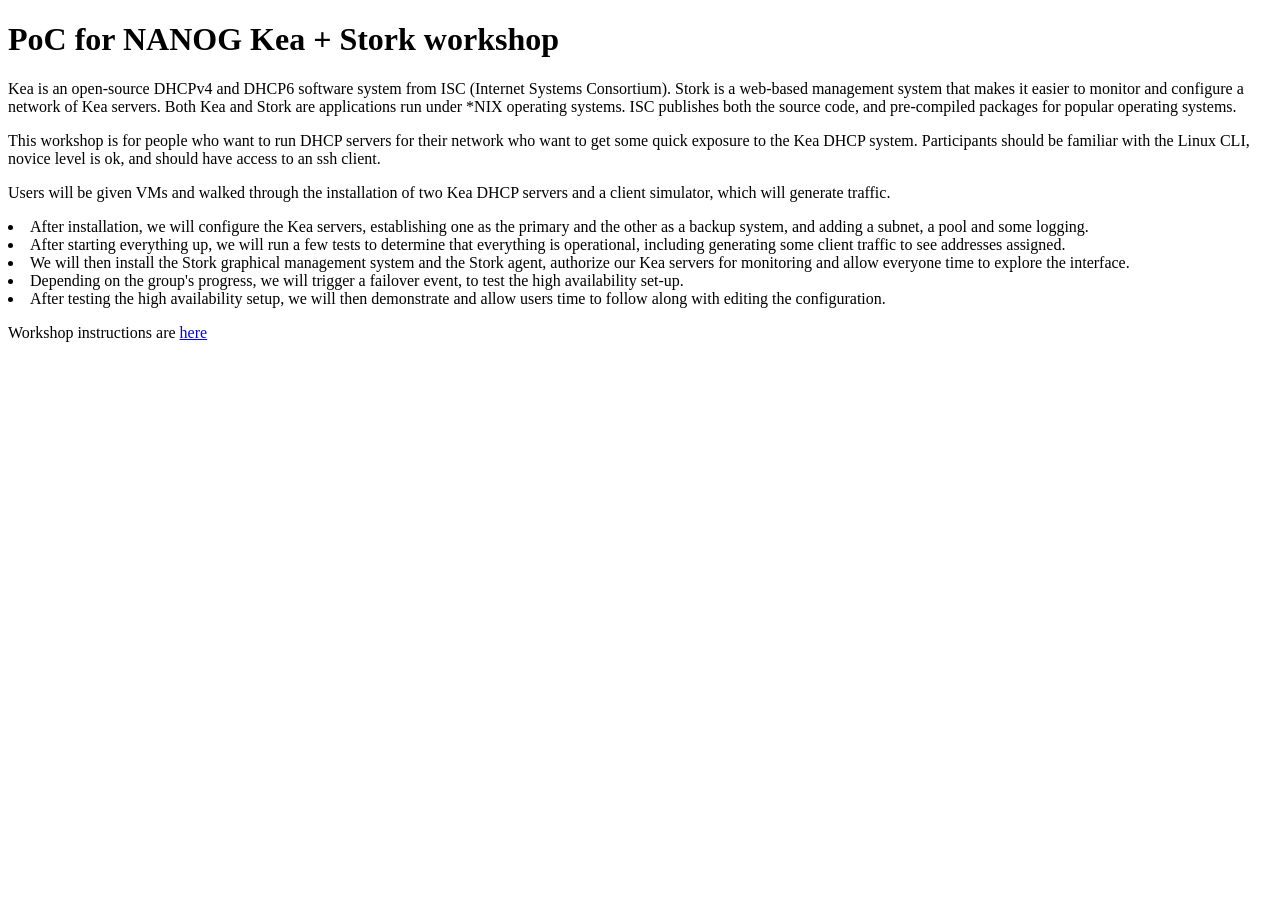
<file: index.html>
<!DOCTYPE HTML><html><body>
<h1>PoC for NANOG Kea + Stork workshop</h1>

<body>
  <p>Kea is an open-source DHCPv4 and DHCP6 software system from ISC (Internet Systems Consortium). Stork is a web-based management system that makes it easier to monitor and configure a network of Kea servers. Both Kea and Stork are applications run under *NIX operating systems. ISC publishes both the source code, and pre-compiled packages for popular operating systems.</p>

  <p>This workshop is for people who want to run DHCP servers for their network who want to get some quick exposure to the Kea DHCP system. Participants should be familiar with the Linux CLI, novice level is ok, and should have access to an ssh client. </p>

<p>Users will be given VMs and walked through the installation of two Kea DHCP servers and a client simulator, which will generate traffic.
<li>After installation, we will configure the Kea servers, establishing one as the primary and the other as a backup system, and adding a subnet, a pool and some logging.</li>
<li>After starting everything up, we will run a few tests to determine that everything is operational, including generating some client traffic to see addresses assigned.</li>
<li>We will then install the Stork graphical management system and the Stork agent, authorize our Kea servers for monitoring and allow everyone time to explore the interface.</li>
<li>Depending on the group's progress, we will trigger a failover event, to test the high availability set-up.</li>
<li>After testing the high availability setup, we will then demonstrate and allow users time to follow along with editing the configuration.</li></p>
</p>

<p>Workshop instructions are <a href="https://isc-projects.github.io/Kea-Stork-workshop/test.html" target="blank" rel-"noopener">here</a> </p>

</body></html>
</file>
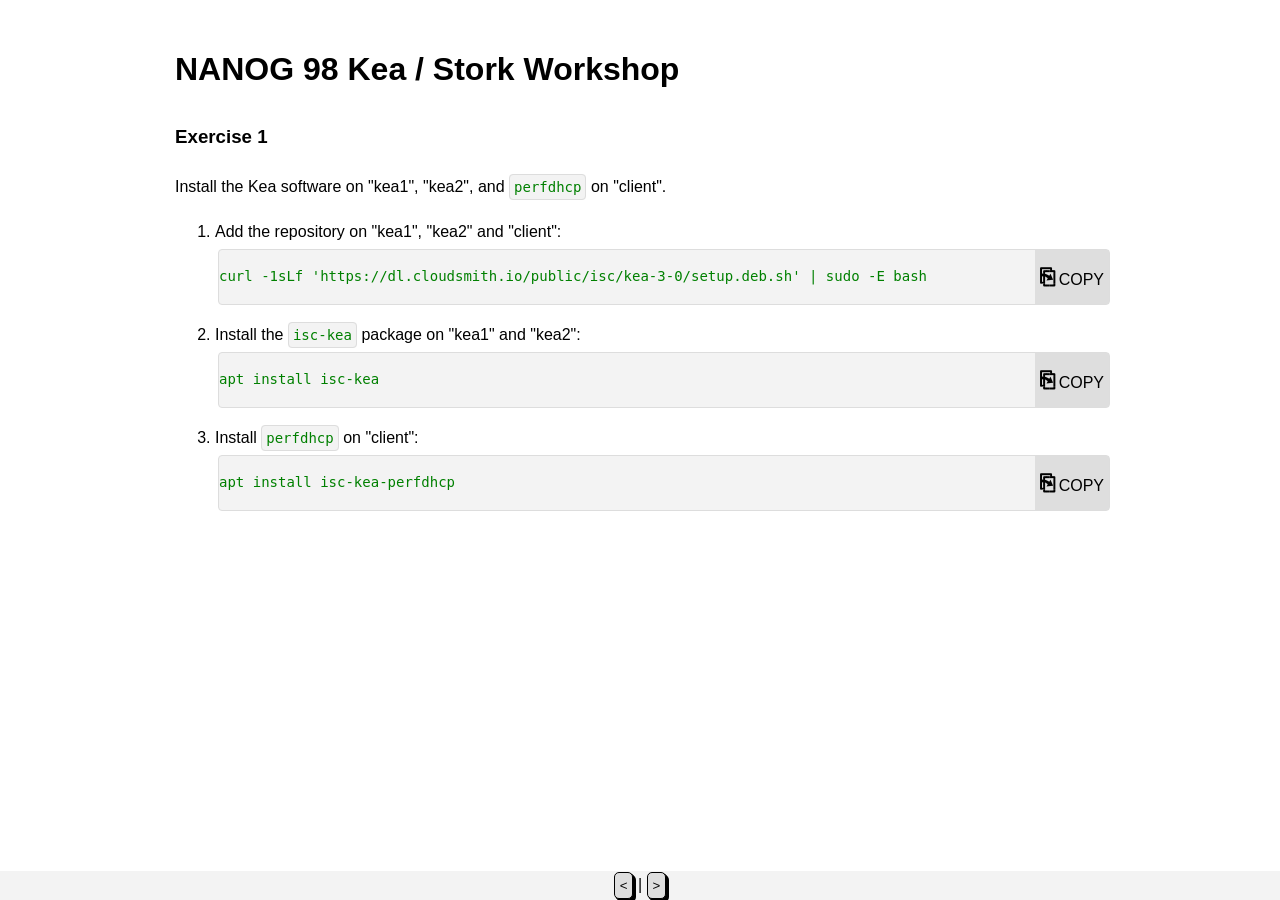
<file: exercise1.html>
<!DOCTYPE HTML><html><head><link rel="stylesheet" href="presentation.css"><script src="copy2clipboard.js"></script></head><body>
<h1>NANOG 98 Kea / Stork Workshop</h1>

<h3>Exercise 1</h3>

<p>Install the Kea software on "kea1", "kea2", and <code class=code2>perfdhcp</code> on "client".</p>

<ol>
<li>Add the repository on "kea1", "kea2" and "client":
<div class=coopCodeContainer>
  <div class=copyCode id=button36>
    <code id=36>curl -1sLf 'https://dl.cloudsmith.io/public/isc/kea-3-0/setup.deb.sh' | sudo -E bash</code>
  </div>
  <div class=copyFont id=copybutton36>
    <a href="javascript:void(0)" onclick="copy2clipboard(36);"><b><font size=5px>&#x2398;</font></b> COPY</a>
  </div>
</div>
</li>
</ol>

<ol start="2">
<li>Install the <code class=code2>isc-kea</code> package on "kea1" and "kea2":
<div class=coopCodeContainer>
  <div class=copyCode id=button44>
      <code id=44>apt install isc-kea</code>
  </div>
  <div class=copyFont id=copybutton44>
    <a href="javascript:void(0)" onclick="copy2clipboard(44);"><b><font size=5px>&#x2398;</font></b> COPY</a>
  </div>
</div>
</li>
</ol>

<ol start="3">
<li>Install <code class=code2>perfdhcp</code> on "client":
<div class=coopCodeContainer>
  <div class=copyCode id=button52>
    <code id=52>apt install isc-kea-perfdhcp</code>
  </div>
  <div class=copyFont id=copybutton52>
    <a href="javascript:void(0)" onclick="copy2clipboard(52);"><b><font size=5px>&#x2398;</font></b> COPY</a>
  </div>
</div>
<br>
</li>
</ol>

<br>
<br>
<br>
<br>
<br>
<br>
<div class='bottom-color'><div class='bottom-div'><button onclick="window.location.href='introduction.html'"> < </button> | <button onclick="window.location.href='exercise2.html'"> > </button></div></div>

</body></html>
</file>
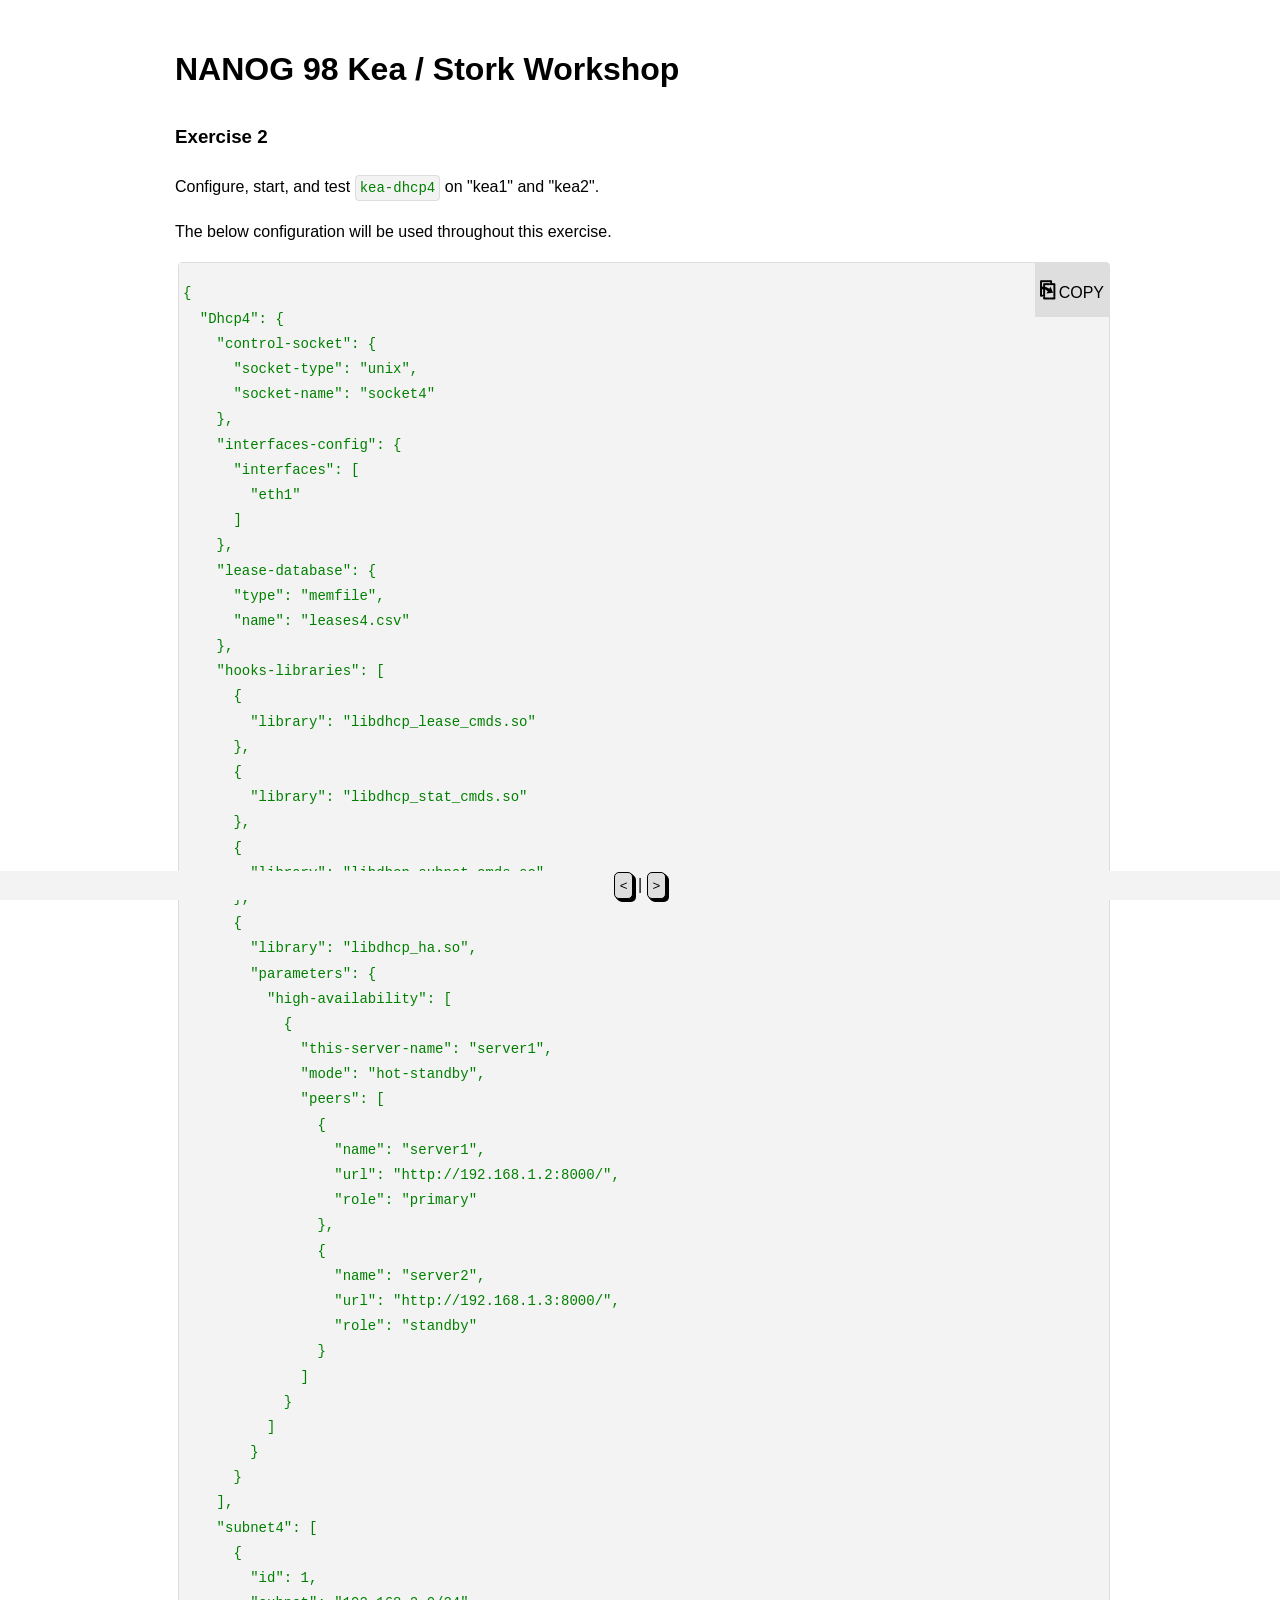
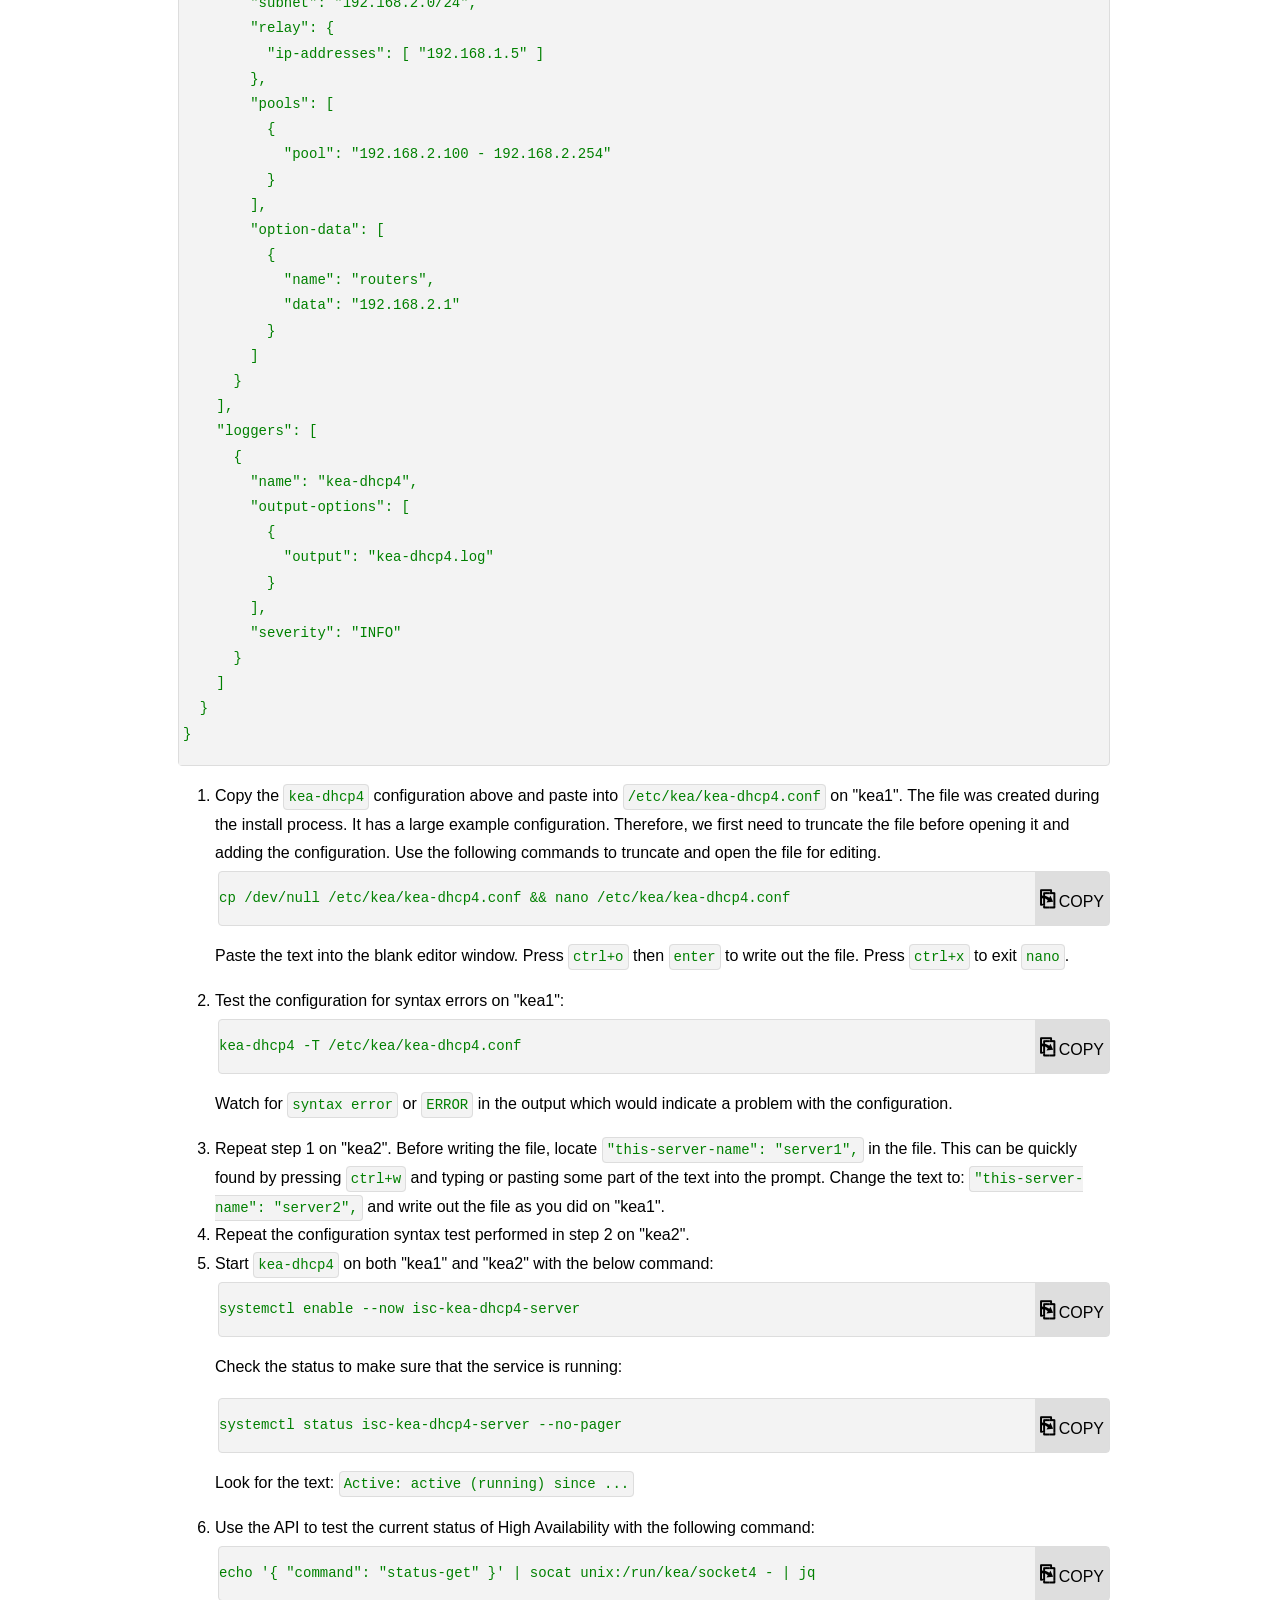
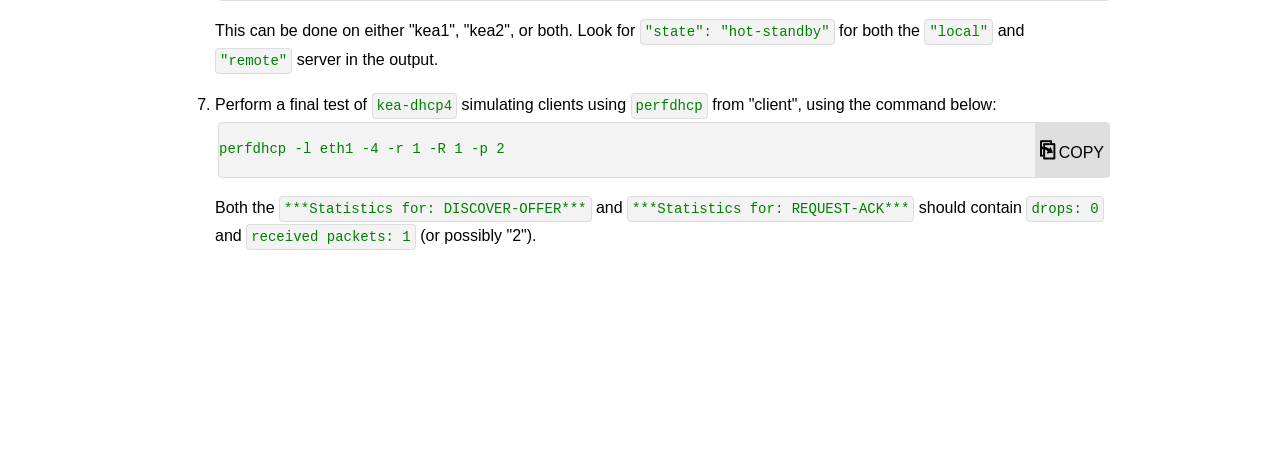
<file: exercise2.html>
<!DOCTYPE HTML><html><head><link rel="stylesheet" href="presentation.css"><script src="copy2clipboard.js"></script></head><body>
<h1>NANOG 98 Kea / Stork Workshop</h1>

<h3>Exercise 2</h3>

<p>Configure, start, and test <code class=code2>kea-dhcp4</code> on "kea1" and "kea2".</p>

<p>The below configuration will be used throughout this exercise.</p>
<div class=coopCodeContainer>
  <div class=copyCode id=button64>
<code id=64><pre>
{
  "Dhcp4": {
    "control-socket": {
      "socket-type": "unix",
      "socket-name": "socket4"
    },
    "interfaces-config": {
      "interfaces": [
        "eth1"
      ]
    },
    "lease-database": {
      "type": "memfile",
      "name": "leases4.csv"
    },
    "hooks-libraries": [
      {
        "library": "libdhcp_lease_cmds.so"
      },
      {
        "library": "libdhcp_stat_cmds.so"
      },
      {
        "library": "libdhcp_subnet_cmds.so"
      },
      {
        "library": "libdhcp_ha.so",
        "parameters": {
          "high-availability": [
            {
              "this-server-name": "server1",
              "mode": "hot-standby",
              "peers": [
                {
                  "name": "server1",
                  "url": "http://192.168.1.2:8000/",
                  "role": "primary"
                },
                {
                  "name": "server2",
                  "url": "http://192.168.1.3:8000/",
                  "role": "standby"
                }
              ]
            }
          ]
        }
      }
    ],
    "subnet4": [
      {
        "id": 1,
        "subnet": "192.168.2.0/24",
        "relay": {
          "ip-addresses": [ "192.168.1.5" ]
        },
        "pools": [
          {
            "pool": "192.168.2.100 - 192.168.2.254"
          }
        ],
        "option-data": [
          {
            "name": "routers",
            "data": "192.168.2.1"
          }
        ]
      }
    ],
    "loggers": [
      {
        "name": "kea-dhcp4",
        "output-options": [
          {
            "output": "kea-dhcp4.log"
          }
        ],
        "severity": "INFO"
      }
    ]
  }
}
</pre>
</code>
  </div>
  <div class=copyFont id=copybutton64>
    <a href="javascript:void(0)" onclick="copy2clipboard(64);"><b><font size=5px>&#x2398;</font></b> COPY</a>
  </div>
</div>
<ol>
<li>Copy the <code class=code2>kea-dhcp4</code> configuration above and paste into <code class=code2>/etc/kea/kea-dhcp4.conf</code> on "kea1".
The file was created during the install process. It has a large example configuration.
Therefore, we first need to truncate the file before opening it and adding the configuration.  Use the following commands to truncate and open the file for editing.
<div class=coopCodeContainer>
  <div class=copyCode id=button153>
    <code id=153>cp /dev/null /etc/kea/kea-dhcp4.conf &amp;&amp; nano /etc/kea/kea-dhcp4.conf</code>
  </div>
  <div class=copyFont id=copybutton153>
    <a href="javascript:void(0)" onclick="copy2clipboard(153);"><b><font size=5px>&#x2398;</font></b> COPY</a>
  </div>
</div>
<p>Paste the text into the blank editor window.  Press <code class=code2>ctrl+o</code> then <code class=code2>enter</code> to write out the file.  Press <code class=code2>ctrl+x</code> to exit <code class=code2>nano</code>.</p>
</li>
</ol>

<ol start="2">
<li>Test the configuration for syntax errors on "kea1":
<div class=coopCodeContainer>
  <div class=copyCode id=button164>
    <code id=164>kea-dhcp4 -T /etc/kea/kea-dhcp4.conf</code>
  </div>
  <div class=copyFont id=copybutton164>
    <a href="javascript:void(0)" onclick="copy2clipboard(164);"><b><font size=5px>&#x2398;</font></b> COPY</a>
  </div>
</div>
<p>Watch for <code class=code2>syntax error</code> or <code class=code2>ERROR</code> in the output which would indicate a problem with the configuration.</p>
</li>
</ol>

<ol start="3">
<li>Repeat step 1 on "kea2".  Before writing the file, locate <code class=code2>"this-server-name": "server1",</code> in the file.  This can be quickly found by pressing <code class=code2>ctrl+w</code> and typing
or pasting some part of the text into the prompt.  Change the text to: <code class=code2>"this-server-name": "server2",</code> and write out the file as you did on "kea1".</li>
<li>Repeat the configuration syntax test performed in step 2 on "kea2".</li>
<li>Start <code class=code2>kea-dhcp4</code> on both "kea1" and "kea2" with the below command:
<div class=coopCodeContainer>
  <div class=copyCode id=button176>
    <code id=176>systemctl enable --now isc-kea-dhcp4-server</code>
  </div>
  <div class=copyFont id=copybutton176>
    <a href="javascript:void(0)" onclick="copy2clipboard(176);"><b><font size=5px>&#x2398;</font></b> COPY</a>
  </div>
</div>
<p>Check the status to make sure that the service is running:</p>
<div class=coopCodeContainer>
  <div class=copyCode id=button182>
    <code id=182>systemctl status isc-kea-dhcp4-server --no-pager</code>
  </div>
  <div class=copyFont id=copybutton182>
    <a href="javascript:void(0)" onclick="copy2clipboard(182);"><b><font size=5px>&#x2398;</font></b> COPY</a>
  </div>
</div>
<p>Look for the text: <code class=code2>Active: active (running) since ...</code></p>
</li>
</ol>

<ol start="6">
<li>Use the API to test the current status of High Availability with the following command:
<div class=coopCodeContainer>
  <div class=copyCode id=button192>
    <code id=192>echo '{ "command": "status-get" }' | socat unix:/run/kea/socket4 - | jq</code>
  </div>
  <div class=copyFont id=copybutton192>
    <a href="javascript:void(0)" onclick="copy2clipboard(192);"><b><font size=5px>&#x2398;</font></b> COPY</a>
  </div>
</div>
<p>This can be done on either "kea1", "kea2", or both.  Look for <code class=code2>"state": "hot-standby"</code> for both the <code class=code2>"local"</code> and <code class=code2>"remote"</code> server in the output.</p>
</li>
</ol>

<ol start="7">
<li>Perform a final test of <code class=code2>kea-dhcp4</code> simulating clients using <code class=code2>perfdhcp</code> from "client", using the command below:
<div class=coopCodeContainer>
  <div class=copyCode id=button202>
    <code id=202>perfdhcp -l eth1 -4 -r 1 -R 1 -p 2</code>
  </div>
  <div class=copyFont id=copybutton202>
    <a href="javascript:void(0)" onclick="copy2clipboard(202);"><b><font size=5px>&#x2398;</font></b> COPY</a>
  </div>
</div>
<p>Both the <code class=code2>***Statistics for: DISCOVER-OFFER***</code> and <code class=code2>***Statistics for: REQUEST-ACK***</code> should contain <code class=code2>drops: 0</code> and <code class=code2>received packets: 1</code> (or possibly "2").</p>
</li>
</ol>

<br>   
<br>
<br>
<br>
<br>
<br>
<div class='bottom-color'><div class='bottom-div'><button onclick="window.location.href='exercise1.html'"> < </button> | <button onclick="window.location.href='exercise3.html'"> > </button></div></div>

</body></html>
</file>
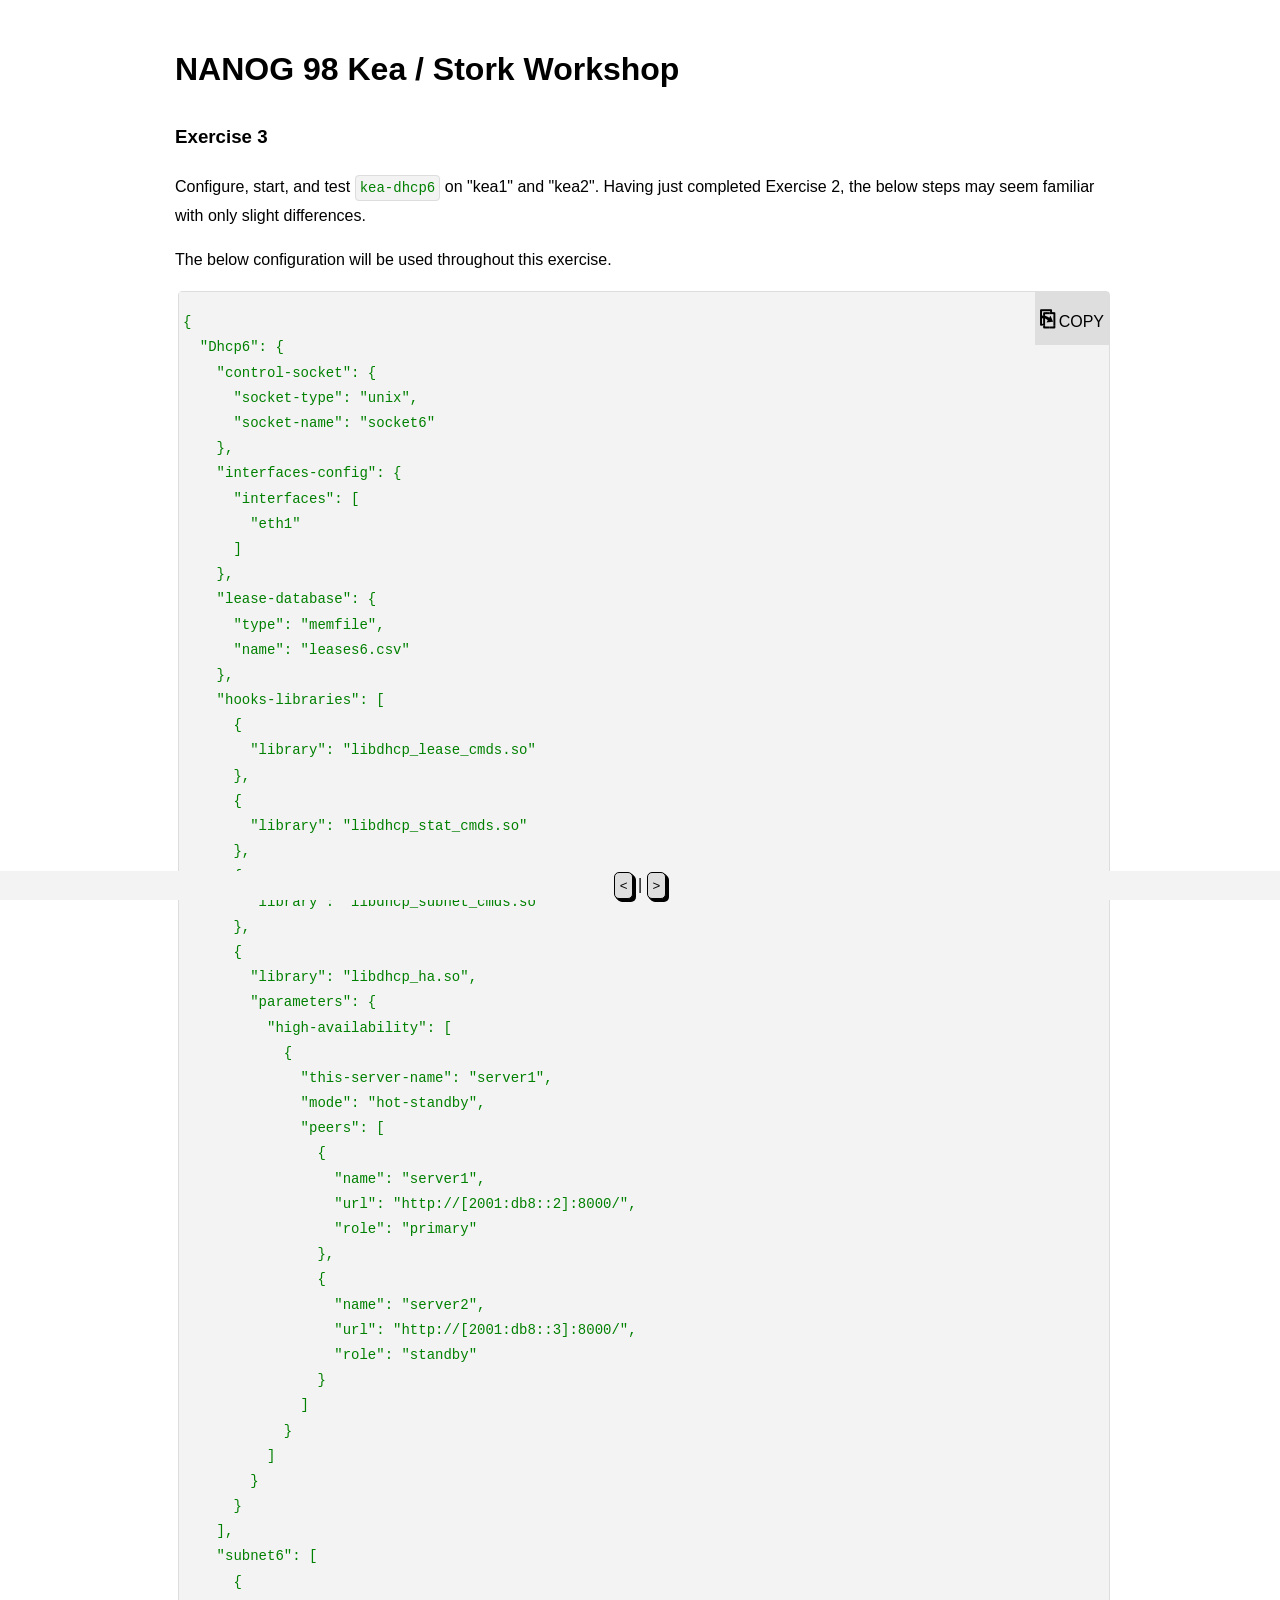
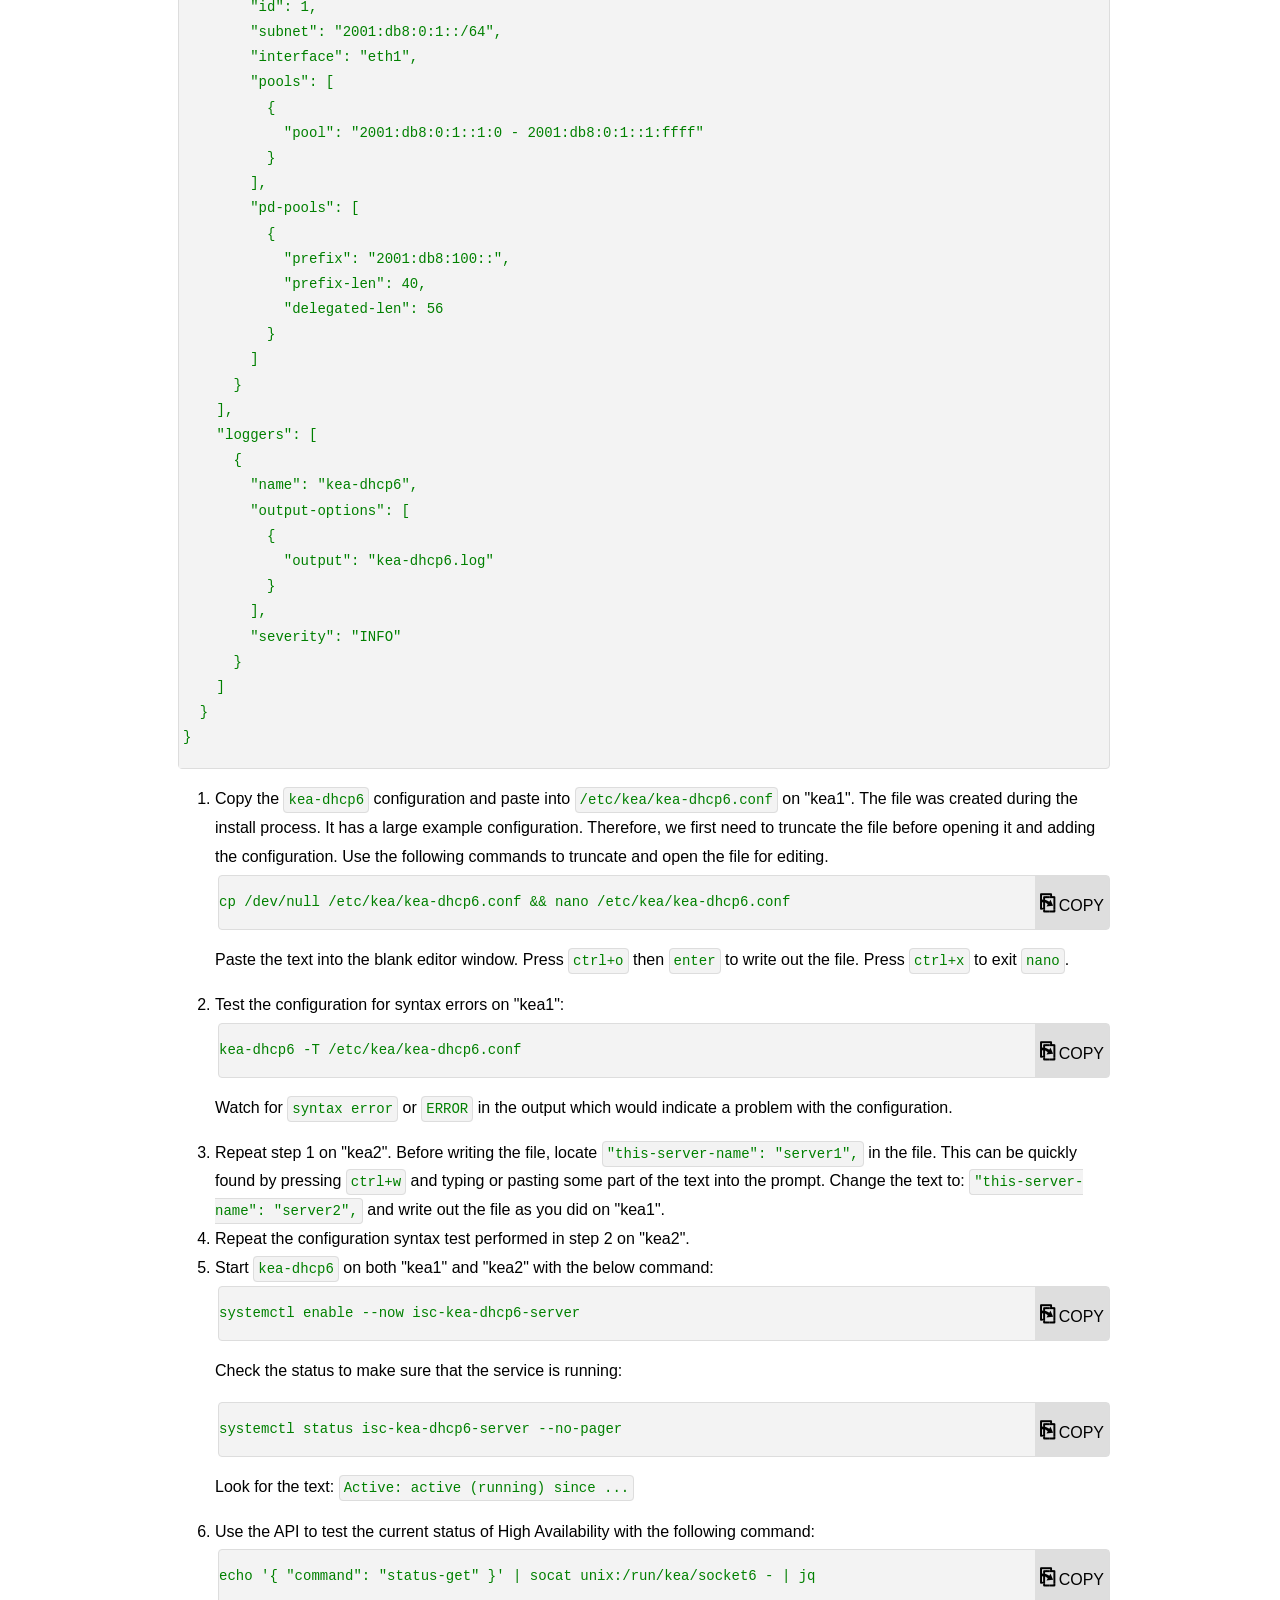
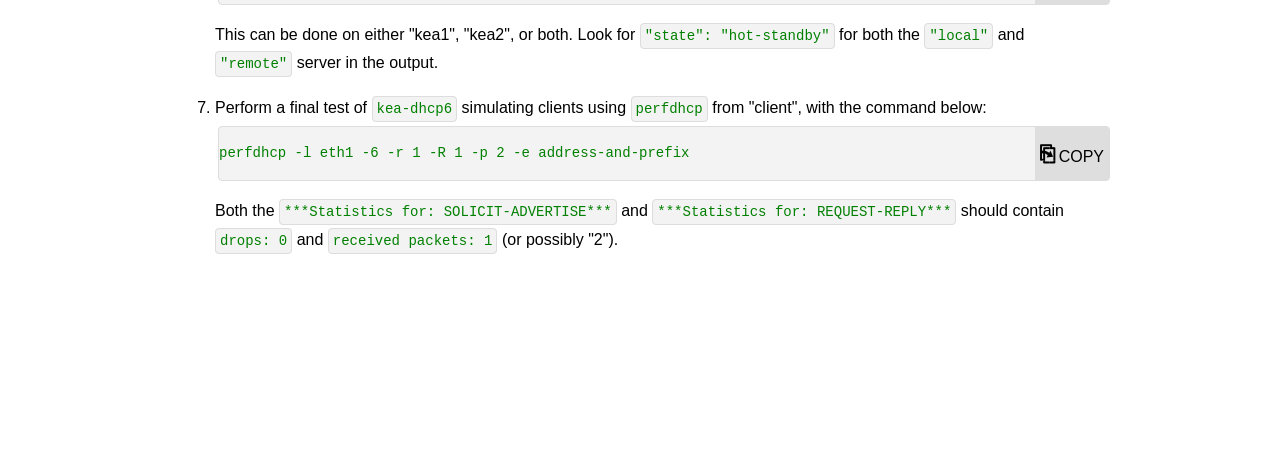
<file: exercise3.html>
<!DOCTYPE HTML><html><head><link rel="stylesheet" href="presentation.css"><script src="copy2clipboard.js"></script></head><body>
<h1>NANOG 98 Kea / Stork Workshop</h1>

<h3>Exercise 3</h3>

<p>Configure, start, and test <code class=code2>kea-dhcp6</code> on "kea1" and "kea2".  Having just completed Exercise 2, the below steps may seem familiar with only slight differences.</p>

<p>The below configuration will be used throughout this exercise.</p>
<div class=coopCodeContainer>
  <div class=copyCode id=button216>
<code id=216><pre>
{
  "Dhcp6": {
    "control-socket": {
      "socket-type": "unix",
      "socket-name": "socket6"
    },
    "interfaces-config": {
      "interfaces": [
        "eth1"
      ]
    },
    "lease-database": {
      "type": "memfile",
      "name": "leases6.csv"
    },
    "hooks-libraries": [
      {
        "library": "libdhcp_lease_cmds.so"
      },
      {
        "library": "libdhcp_stat_cmds.so"
      },
      {
        "library": "libdhcp_subnet_cmds.so"
      },
      {
        "library": "libdhcp_ha.so",
        "parameters": {
          "high-availability": [
            {
              "this-server-name": "server1",
              "mode": "hot-standby",
              "peers": [
                {
                  "name": "server1",
                  "url": "http://[2001:db8::2]:8000/",
                  "role": "primary"
                },
                {
                  "name": "server2",
                  "url": "http://[2001:db8::3]:8000/",
                  "role": "standby"
                }
              ]
            }
          ]
        }
      }
    ],
    "subnet6": [
      {
        "id": 1,
        "subnet": "2001:db8:0:1::/64",
        "interface": "eth1",
        "pools": [
          {
            "pool": "2001:db8:0:1::1:0 - 2001:db8:0:1::1:ffff"
          }
        ],
        "pd-pools": [
          {
            "prefix": "2001:db8:100::",
            "prefix-len": 40,
            "delegated-len": 56
          }
        ]
      }
    ],
    "loggers": [
      {
        "name": "kea-dhcp6",
        "output-options": [
          {
            "output": "kea-dhcp6.log"
          }
        ],
        "severity": "INFO"
      }
    ]
  }
}
</pre></code>
  </div>
  <div class=copyFont id=copybutton216>
    <a href="javascript:void(0)" onclick="copy2clipboard(216);"><b><font size=5px>&#x2398;</font></b> COPY</a>
  </div>
</div>
<ol>
<li>Copy the <code class=code2>kea-dhcp6</code> configuration and paste into <code class=code2>/etc/kea/kea-dhcp6.conf</code> on "kea1".
The file was created during the install process. It has a large example configuration. Therefore, we first need to truncate the file before opening it and adding the configuration. Use the following commands to truncate and open the file for editing.
<div class=coopCodeContainer>
  <div class=copyCode id=button304>
    <code id=304>cp /dev/null /etc/kea/kea-dhcp6.conf &amp;&amp; nano /etc/kea/kea-dhcp6.conf</code>
  </div>
  <div class=copyFont id=copybutton304>
    <a href="javascript:void(0)" onclick="copy2clipboard(304);"><b><font size=5px>&#x2398;</font></b> COPY</a>
  </div>
</div>
<p>Paste the text into the blank editor window.  Press <code class=code2>ctrl+o</code> then <code class=code2>enter</code> to write out the file.  Press <code class=code2>ctrl+x</code> to exit <code class=code2>nano</code>.</p>
</li>
</ol>

<ol start="2">
<li>Test the configuration for syntax errors on "kea1":
<div class=coopCodeContainer>
  <div class=copyCode id=button315>
    <code id=315>kea-dhcp6 -T /etc/kea/kea-dhcp6.conf</code>
  </div>
  <div class=copyFont id=copybutton315>
    <a href="javascript:void(0)" onclick="copy2clipboard(315);"><b><font size=5px>&#x2398;</font></b> COPY</a>
  </div>
</div>
<p>Watch for <code class=code2>syntax error</code> or <code class=code2>ERROR</code> in the output which would indicate a problem with the configuration.</p>
</li>
</ol>

<ol start="3">
<li>Repeat step 1 on "kea2".  Before writing the file, locate <code class=code2>"this-server-name": "server1",</code> in the file.  This can be quickly found by pressing <code class=code2>ctrl+w</code> and typing or pasting some part of the text into the prompt.  Change the text to: <code class=code2>"this-server-name": "server2",</code> and write out the file as you did on "kea1".</li>
<li>Repeat the configuration syntax test performed in step 2 on "kea2".</li>
<li>Start <code class=code2>kea-dhcp6</code> on both "kea1" and "kea2" with the below command:
<div class=coopCodeContainer>
  <div class=copyCode id=button327>
    <code id=327>systemctl enable --now isc-kea-dhcp6-server</code>
  </div>
  <div class=copyFont id=copybutton327>
    <a href="javascript:void(0)" onclick="copy2clipboard(327);"><b><font size=5px>&#x2398;</font></b> COPY</a>
  </div>
</div>
<p>Check the status to make sure that the service is running:</p>
<div class=coopCodeContainer>
  <div class=copyCode id=button333>
    <code id=333>systemctl status isc-kea-dhcp6-server --no-pager</code>
  </div>
  <div class=copyFont id=copybutton333>
    <a href="javascript:void(0)" onclick="copy2clipboard(333);"><b><font size=5px>&#x2398;</font></b> COPY</a>
  </div>
</div>
<p>Look for the text: <code class=code2>Active: active (running) since ...</code></p>
</li>
</ol>

<ol start="6">
<li>Use the API to test the current status of High Availability with the following command:
<div class=coopCodeContainer>
  <div class=copyCode id=button343>
    <code id=343>echo '{ "command": "status-get" }' | socat unix:/run/kea/socket6 - | jq</code>
  </div>
  <div class=copyFont id=copybutton343>
    <a href="javascript:void(0)" onclick="copy2clipboard(343);"><b><font size=5px>&#x2398;</font></b> COPY</a>
  </div>
</div>
<p>This can be done on either "kea1", "kea2", or both.  Look for <code class=code2>"state": "hot-standby"</code> for both the <code class=code2>"local"</code> and <code class=code2>"remote"</code> server in the output.</p>
</li>
</ol>

<ol start="7">
<li>Perform a final test of <code class=code2>kea-dhcp6</code> simulating clients using <code class=code2>perfdhcp</code> from "client", with the command below:
<div class=coopCodeContainer>
  <div class=copyCode id=button353>
    <code id=353>perfdhcp -l eth1 -6 -r 1 -R 1 -p 2 -e address-and-prefix</code>
  </div>
  <div class=copyFont id=copybutton353>
    <a href="javascript:void(0)" onclick="copy2clipboard(353);"><b><font size=5px>&#x2398;</font></b> COPY</a>
  </div>
</div>
<p>Both the <code class=code2>***Statistics for: SOLICIT-ADVERTISE***</code> and <code class=code2>***Statistics for: REQUEST-REPLY***</code> should contain <code class=code2>drops: 0</code> and <code class=code2>received packets: 1</code> (or possibly "2").</p>
</li>
</ol>

<br>
<br>
<br>
<br>
<br>
<br>
<div class='bottom-color'><div class='bottom-div'><button onclick="window.location.href='exercise2.html'"> < </button> | <button onclick="window.location.href='exercise4.html'"> > </button></div></div>

</body></html>
</file>
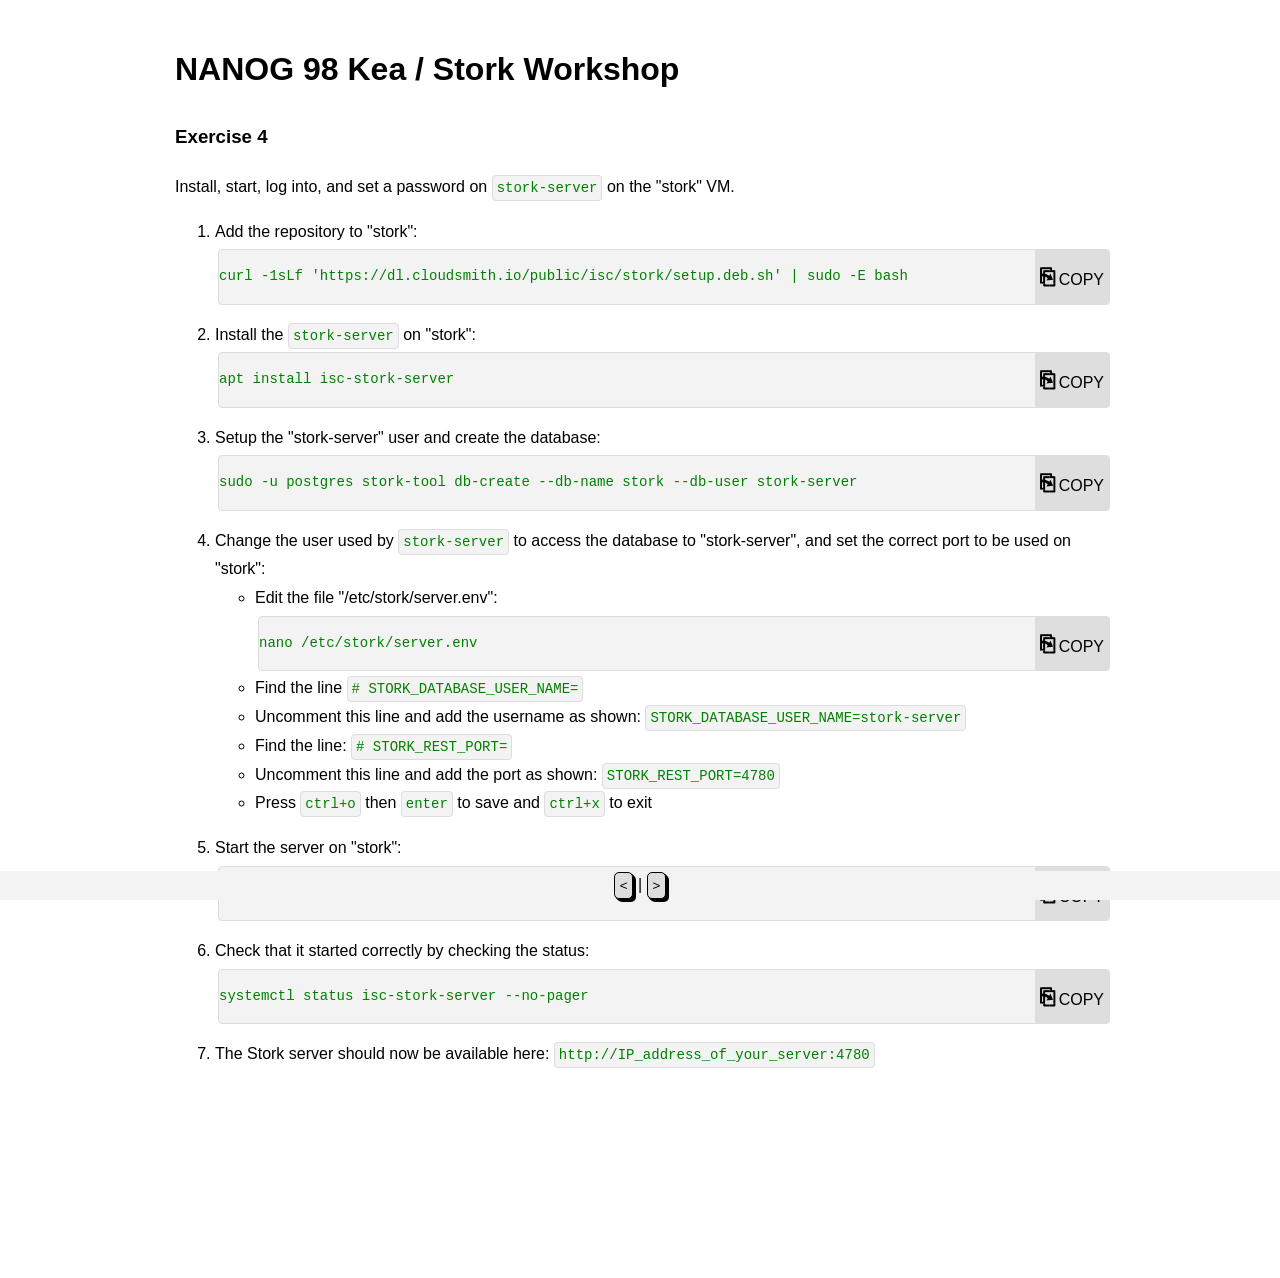
<file: exercise4.html>
<!DOCTYPE HTML><html><head><link rel="stylesheet" href="presentation.css"><script src="copy2clipboard.js"></script></head><body>
<h1>NANOG 98 Kea / Stork Workshop</h1>

<h3>Exercise 4</h3>

<p>Install, start, log into, and set a password on <code class=code2>stork-server</code> on the "stork" VM.</p>

<ol>
<li>Add the repository to "stork":
<div class=coopCodeContainer>
  <div class=copyCode id=button367>
    <code id=367>curl -1sLf 'https://dl.cloudsmith.io/public/isc/stork/setup.deb.sh' | sudo -E bash</code>
  </div>
  <div class=copyFont id=copybutton367>
    <a href="javascript:void(0)" onclick="copy2clipboard(367);"><b><font size=5px>&#x2398;</font></b> COPY</a>
  </div>
</div>
</li>
</ol>

<ol start="2">
<li>Install the <code class=code2>stork-server</code> on "stork":
<div class=coopCodeContainer>
  <div class=copyCode id=button375>
    <code id=375>apt install isc-stork-server</code>
  </div>
  <div class=copyFont id=copybutton375>
    <a href="javascript:void(0)" onclick="copy2clipboard(375);"><b><font size=5px>&#x2398;</font></b> COPY</a>
  </div>
</div>
</li>
</ol>

<ol start="3">
<li>Setup the "stork-server" user and create the database:
<div class=coopCodeContainer>
  <div class=copyCode id=button383>
    <code id=383>sudo -u postgres stork-tool db-create --db-name stork --db-user stork-server</code>
  </div>
  <div class=copyFont id=copybutton383>
    <a href="javascript:void(0)" onclick="copy2clipboard(383);"><b><font size=5px>&#x2398;</font></b> COPY</a>
  </div>
</div>
</li>
</ol>

<ol start="4">
<li>Change the user used by <code class=code2>stork-server</code> to access the database to "stork-server", and set the correct port to be used on "stork":
<ul>
<li>Edit the file "/etc/stork/server.env":
<div class=coopCodeContainer>
  <div class=copyCode id=button394>
    <code id=394>nano /etc/stork/server.env</code>
  </div>
  <div class=copyFont id=copybutton394>
    <a href="javascript:void(0)" onclick="copy2clipboard(394);"><b><font size=5px>&#x2398;</font></b> COPY</a>
  </div>
</div>
</li>
</ul>

<ul>
<li>Find the line <code class=code2># STORK_DATABASE_USER_NAME=</code></li>
<li>Uncomment this line and add the username as shown: <code class=code2>STORK_DATABASE_USER_NAME=stork-server</code></li>
<li>Find the line: <code class=code2># STORK_REST_PORT=</code></li>
<li>Uncomment this line and add the port as shown: <code class=code2>STORK_REST_PORT=4780</code></li>
<li>Press <code class=code2>ctrl+o</code> then <code class=code2>enter</code> to save and <code class=code2>ctrl+x</code> to exit</li>
</ul>
</li>
</ol>

<ol start="5">
<li>Start the server on "stork":
<div class=coopCodeContainer>
  <div class=copyCode id=button410>
    <code id=410>systemctl enable --now isc-stork-server</code>
  </div>
  <div class=copyFont id=copybutton410>
    <a href="javascript:void(0)" onclick="copy2clipboard(410);"><b><font size=5px>&#x2398;</font></b> COPY</a>
  </div>
</div>
</li>
</ol>

<ol start="6">
<li>Check that it started correctly by checking the status:
<div class=coopCodeContainer>
  <div class=copyCode id=button418>
    <code id=418>systemctl status isc-stork-server --no-pager</code>
  </div>
  <div class=copyFont id=copybutton418>
    <a href="javascript:void(0)" onclick="copy2clipboard(418);"><b><font size=5px>&#x2398;</font></b> COPY</a>
  </div>
</div>
</li>
</ol>

<ol start="7">
<li>The Stork server should now be available here: <code class=code2>http://IP_address_of_your_server:4780</code>
</li>
</ol>

<br>
<br>
<br>
<br>
<br>
<br>
<div class='bottom-color'><div class='bottom-div'><button onclick="window.location.href='exercise3.html'"> < </button> | <button onclick="window.location.href='exercise5.html'"> > </button></div></div>

</body></html>
</file>
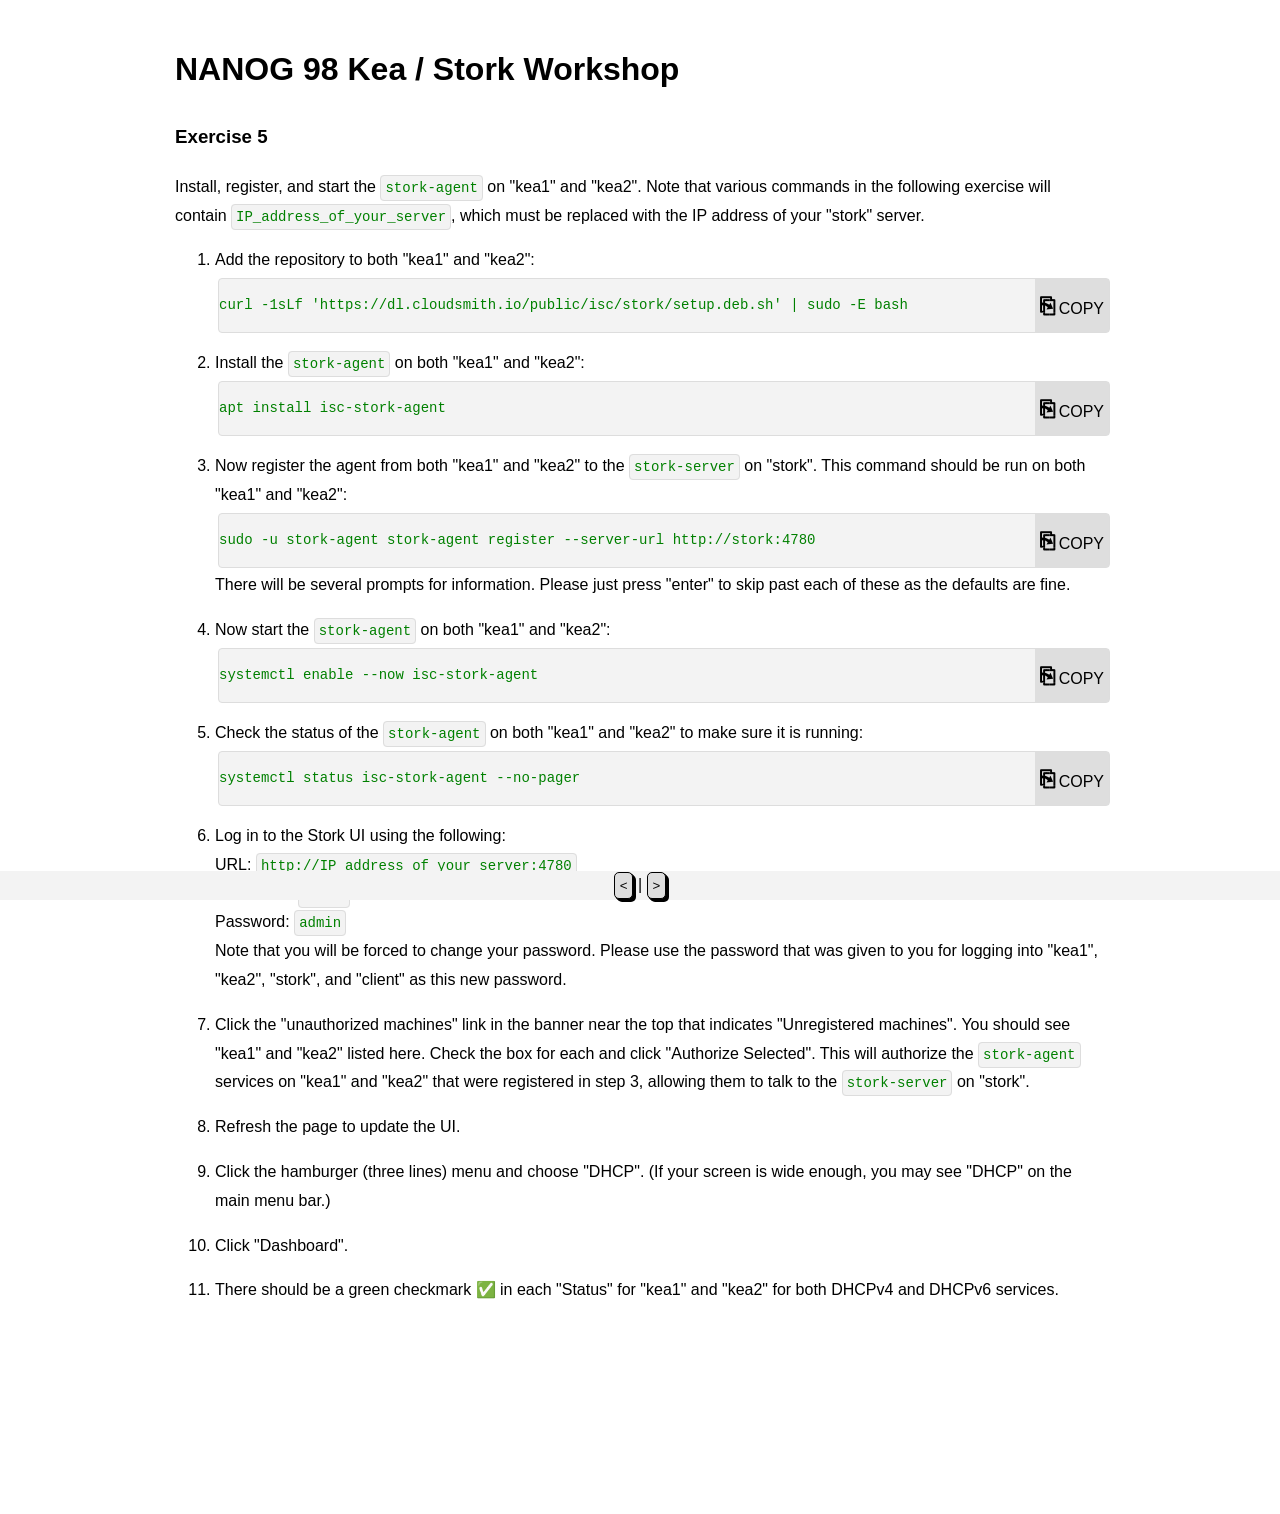
<file: exercise5.html>
<!DOCTYPE HTML><html><head><link rel="stylesheet" href="presentation.css"><script src="copy2clipboard.js"></script></head><body>
<h1>NANOG 98 Kea / Stork Workshop</h1>

<h3>Exercise 5</h3>

<p>Install, register, and start the <code class=code2>stork-agent</code> on "kea1" and "kea2".  Note that various commands in the following exercise will contain <code class=code2>IP_address_of_your_server</code>, which must be replaced with the IP address of your "stork" server.</p>

<ol>
<li>Add the repository to both "kea1" and "kea2":
<div class=coopCodeContainer>
  <div class=copyCode id=button434>
    <code id=434>curl -1sLf 'https://dl.cloudsmith.io/public/isc/stork/setup.deb.sh' | sudo -E bash</code>
  </div>
  <div class=copyFont id=copybutton434>
    <a href="javascript:void(0)" onclick="copy2clipboard(434);"><b><font size=5px>&#x2398;</font></b> COPY</a>
  </div>
</div>
</li>
</ol>

<ol start="2">
<li>Install the <code class=code2>stork-agent</code> on both "kea1" and "kea2":
<div class=coopCodeContainer>
  <div class=copyCode id=button442>
    <code id=442>apt install isc-stork-agent</code>
  </div>
  <div class=copyFont id=copybutton442>
    <a href="javascript:void(0)" onclick="copy2clipboard(442);"><b><font size=5px>&#x2398;</font></b> COPY</a>
  </div>
</div>
</li>
</ol>

<ol start="3">
<li>Now register the agent from both "kea1" and "kea2" to the <code class=code2>stork-server</code> on "stork".  This command should be run on both "kea1" and "kea2":
<div class=coopCodeContainer>
  <div class=copyCode id=button450>
    <code id=450>sudo -u stork-agent stork-agent register --server-url http://stork:4780</code>
  </div>
  <div class=copyFont id=copybutton450>
    <a href="javascript:void(0)" onclick="copy2clipboard(450);"><b><font size=5px>&#x2398;</font></b> COPY</a>
  </div>
</div>
There will be several prompts for information.  Please just press "enter" to skip past each of these as the defaults are fine.
</li>
</ol>

<ol start="4">
<li>Now start the <code class=code2>stork-agent</code> on both "kea1" and "kea2":
<div class=coopCodeContainer>
  <div class=copyCode id=button458>
    <code id=458>systemctl enable --now isc-stork-agent</code>
  </div>
  <div class=copyFont id=copybutton458>
    <a href="javascript:void(0)" onclick="copy2clipboard(458);"><b><font size=5px>&#x2398;</font></b> COPY</a>
  </div>
</div>
</li>
</ol>

<ol start="5">
<li>Check the status of the <code class=code2>stork-agent</code> on both "kea1" and "kea2" to make sure it is running:
<div class=coopCodeContainer>
  <div class=copyCode id=button466>
    <code id=466>systemctl status isc-stork-agent --no-pager</code>
  </div>
  <div class=copyFont id=copybutton466>
    <a href="javascript:void(0)" onclick="copy2clipboard(466);"><b><font size=5px>&#x2398;</font></b> COPY</a>
  </div>
</div>
</li>
</ol>

<ol start="6">
<li><p>Log in to the Stork UI using the following:<br>
URL: <code class=code2>http://IP_address_of_your_server:4780</code><br>
Username: <code class=code2>admin</code><br>
Password: <code class=code2>admin</code><br>
Note that you will be forced to change your password.  Please use the password that was given to you for logging into "kea1", "kea2", "stork", and "client" as this new password.</p></li>
<li><p>Click the "unauthorized machines" link in the banner near the top that indicates "Unregistered machines". You should see "kea1" and "kea2" listed here. Check the box for each and click "Authorize Selected".  This will authorize the <code class=code2>stork-agent</code> services on "kea1" and "kea2" that were registered in step 3, allowing them to talk to the <code class=code2>stork-server</code> on "stork".</p></li>
<li><p>Refresh the page to update the UI.</p></li>
<li><p>Click the hamburger (three lines) menu and choose "DHCP". (If your screen is wide enough, you may see "DHCP" on the main menu bar.)</p></li>
<li><p>Click "Dashboard".</p></li>
<li><p>There should be a green checkmark ✅ in each "Status" for "kea1" and "kea2" for both DHCPv4 and DHCPv6 services.</p></li>
</ol>

<br>
<br>
<br>
<br>
<br>
<br>
<div class='bottom-color'><div class='bottom-div'><button onclick="window.location.href='exercise4.html'"> < </button> | <button onclick="window.location.href='exercise6.html'"> > </button></div></div>

</body></html>
</file>
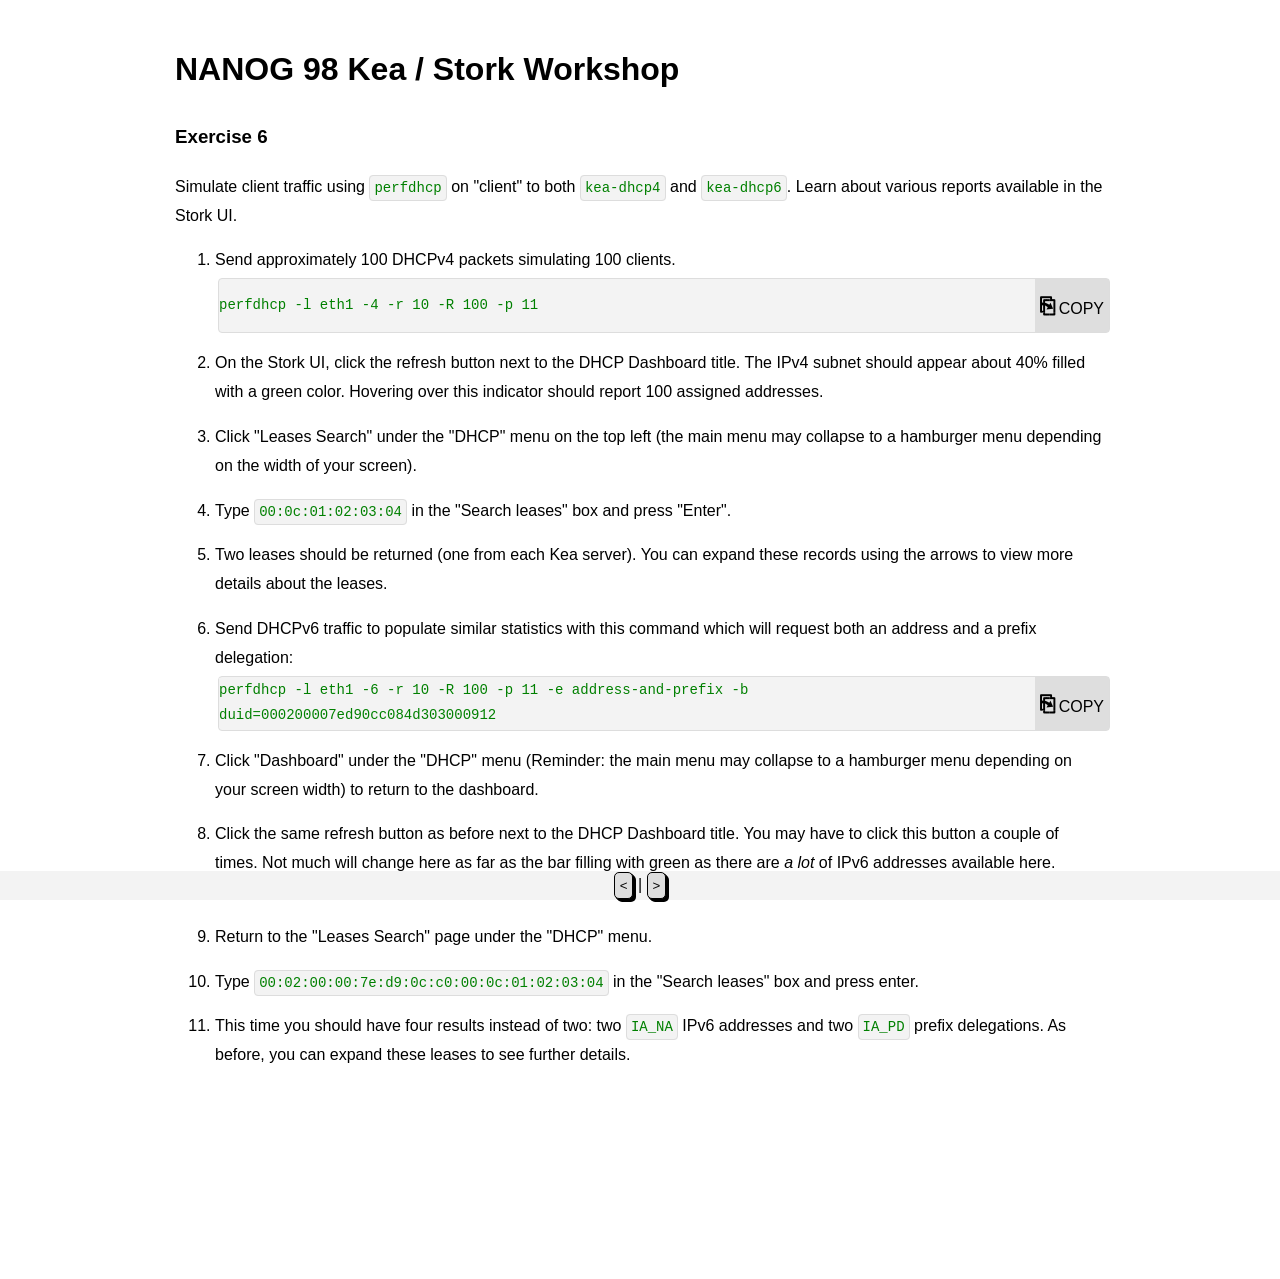
<file: exercise6.html>
<!DOCTYPE HTML><html><head><link rel="stylesheet" href="presentation.css"><script src="copy2clipboard.js"></script></head><body>
<h1>NANOG 98 Kea / Stork Workshop</h1>

<h3>Exercise 6</h3>

<p>Simulate client traffic using <code class=code2>perfdhcp</code> on "client" to both <code class=code2>kea-dhcp4</code> and <code class=code2>kea-dhcp6</code>.  Learn about various reports available in the Stork UI.</p>

<ol>
<li>Send approximately 100 DHCPv4 packets simulating 100 clients.
<div class=coopCodeContainer>
  <div class=copyCode id=button491>
    <code id=491>perfdhcp -l eth1 -4 -r 10 -R 100 -p 11</code>
  </div>
  <div class=copyFont id=copybutton491>
    <a href="javascript:void(0)" onclick="copy2clipboard(491);"><b><font size=5px>&#x2398;</font></b> COPY</a>
  </div>
</div>
</li>
</ol>

<ol start="2">
<li><p>On the Stork UI, click the refresh button next to the DHCP Dashboard title.  The IPv4 subnet should appear about 40% filled with a green color.  Hovering over this indicator should report 100 assigned addresses.</p></li>
<li><p>Click "Leases Search" under the "DHCP" menu on the top left (the main menu may collapse to a hamburger menu depending on the width of your screen).</p></li>
<li><p>Type <code class=code2>00:0c:01:02:03:04</code> in the "Search leases" box and press "Enter".</p></li>
<li><p>Two leases should be returned (one from each Kea server).  You can expand these records using the arrows to view more details about the leases.</p></li>
<li>Send DHCPv6 traffic to populate similar statistics with this command which will request both an address and a prefix delegation:
<div class=coopCodeContainer>
  <div class=copyCode id=button503>
    <code id=503>perfdhcp -l eth1 -6 -r 10 -R 100 -p 11 -e address-and-prefix -b duid=000200007ed90cc084d303000912</code>
  </div>
  <div class=copyFont id=copybutton503>
    <a href="javascript:void(0)" onclick="copy2clipboard(503);"><b><font size=5px>&#x2398;</font></b> COPY</a>
  </div>
</div>
</li>
</ol>

<ol start="7">
<li><p>Click "Dashboard" under the "DHCP" menu (Reminder: the main menu may collapse to a hamburger menu depending on your screen width) to return to the dashboard.</p></li>
<li><p>Click the same refresh button as before next to the DHCP Dashboard title.  You may have to click this button a couple of times.  Not much will change here as far as the bar filling with green as there are <em>a lot</em> of IPv6 addresses available here.  However, a hover should show around 100 "Assigned NAs" and the same for "Assigned PDs".</p></li>
<li><p>Return to the "Leases Search" page under the "DHCP" menu.</p></li>
<li><p>Type <code class=code2>00:02:00:00:7e:d9:0c:c0:00:0c:01:02:03:04</code> in the "Search leases" box and press enter.</p></li>
<li><p>This time you should have four results instead of two: two <code class=code2>IA_NA</code> IPv6 addresses and two <code class=code2>IA_PD</code> prefix delegations.  As before, you can expand these leases to see further details.</p></li>
</ol>

<br>
<br>
<br>
<br>
<br>
<br>
<div class='bottom-color'><div class='bottom-div'><button onclick="window.location.href='exercise5.html'"> < </button> | <button onclick="window.location.href='exercise7.html'"> > </button></div></div>

</body></html>
</file>
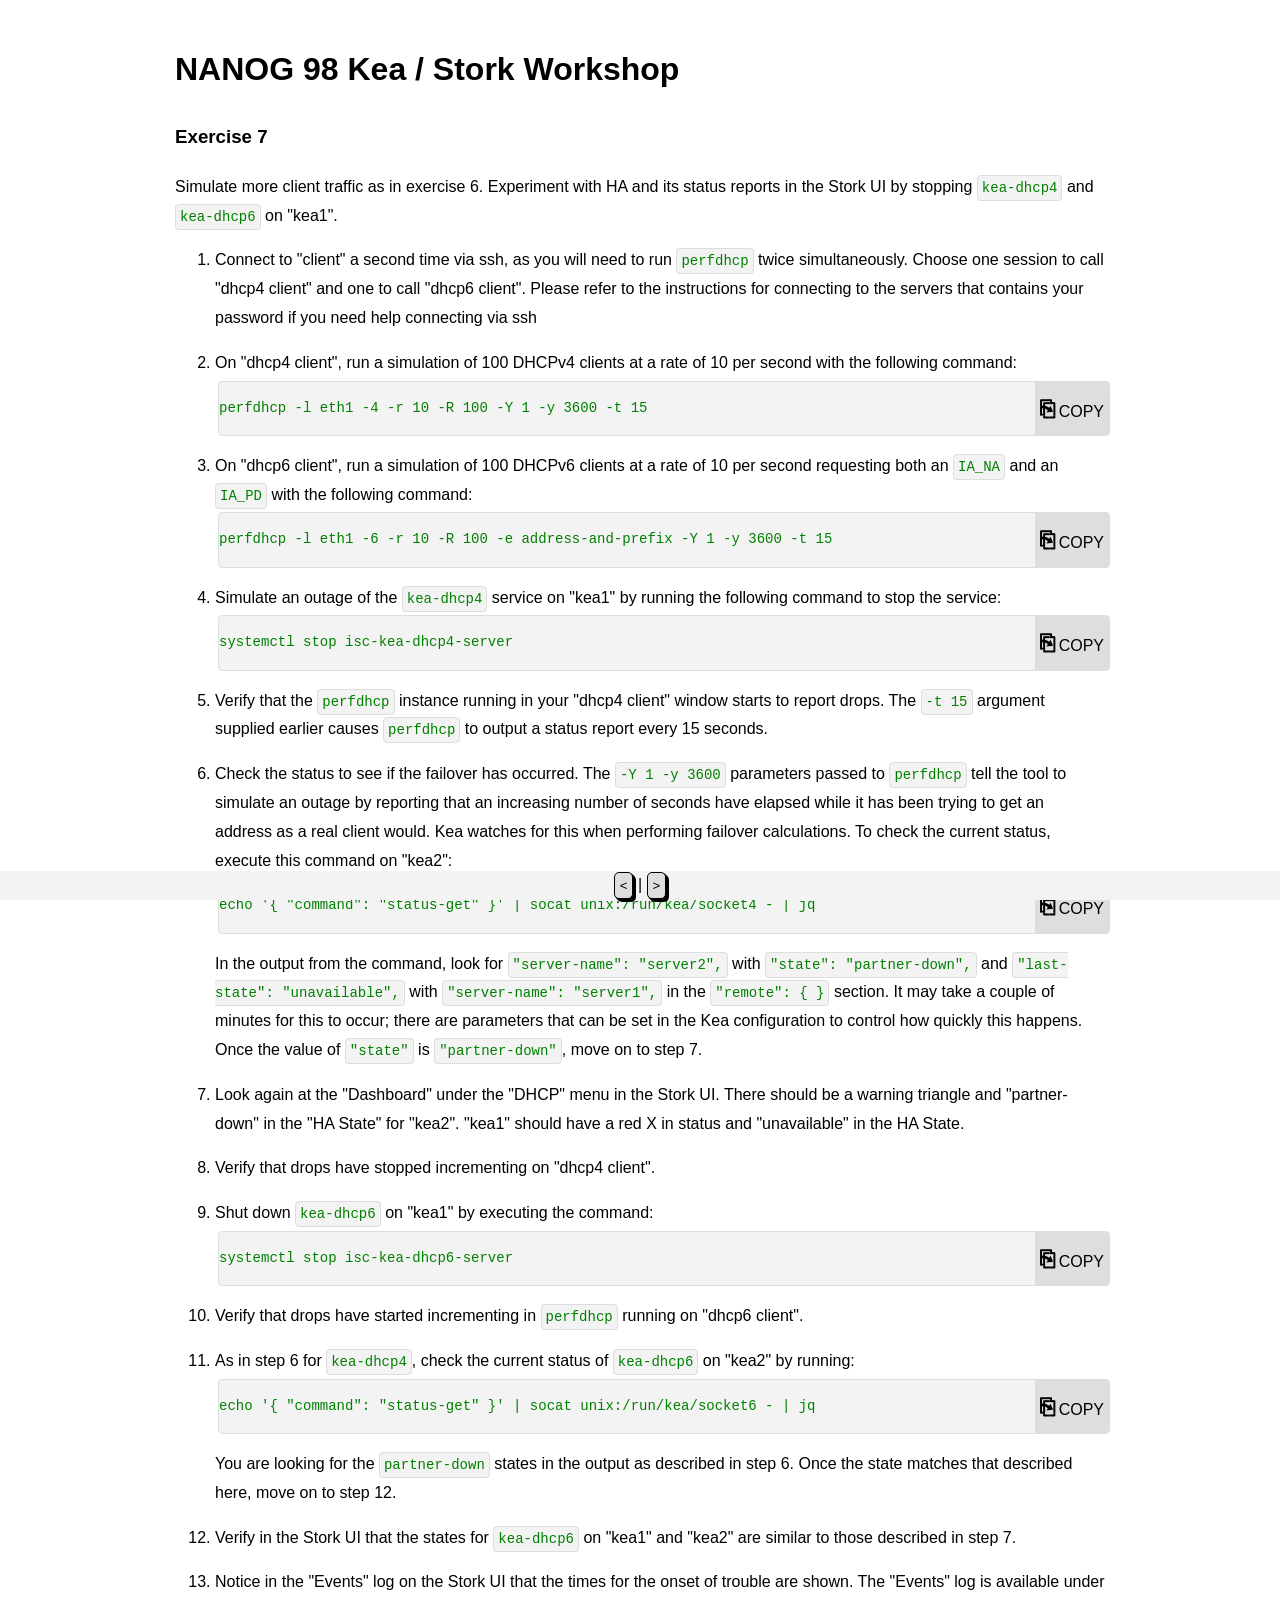
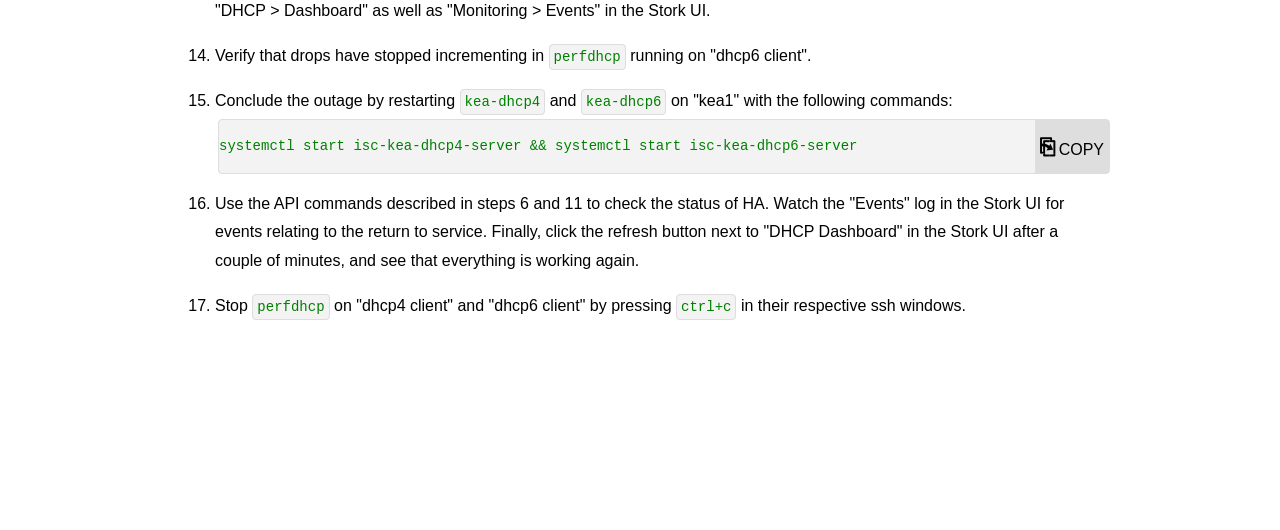
<file: exercise7.html>
<!DOCTYPE HTML><html><head><link rel="stylesheet" href="presentation.css"><script src="copy2clipboard.js"></script></head><body>
<h1>NANOG 98 Kea / Stork Workshop</h1>

<h3>Exercise 7</h3>

<p>Simulate more client traffic as in exercise 6.  Experiment with HA and its status reports in the Stork UI by stopping <code class=code2>kea-dhcp4</code> and <code class=code2>kea-dhcp6</code> on "kea1". </p>

<ol>
<li><p>Connect to "client" a second time via ssh, as you will need to run <code class=code2>perfdhcp</code> twice simultaneously.  Choose one session to call "dhcp4 client" and one to call "dhcp6 client". Please refer to the instructions for connecting to the servers that contains your password if you need help connecting via ssh</p></li>
<li>On "dhcp4 client", run a simulation of 100 DHCPv4 clients at a rate of 10 per second with the following command:
<div class=coopCodeContainer>
  <div class=copyCode id=button524>
    <code id=524>perfdhcp -l eth1 -4 -r 10 -R 100 -Y 1 -y 3600 -t 15</code>
  </div>
  <div class=copyFont id=copybutton524>
    <a href="javascript:void(0)" onclick="copy2clipboard(524);"><b><font size=5px>&#x2398;</font></b> COPY</a>
  </div>
</div>
</li>
</ol>

<ol start="3">
<li>On "dhcp6 client", run a simulation of 100 DHCPv6 clients at a rate of 10 per second requesting both an <code class=code2>IA_NA</code> and an <code class=code2>IA_PD</code> with the following command:
<div class=coopCodeContainer>
  <div class=copyCode id=button532>
    <code id=532>perfdhcp -l eth1 -6 -r 10 -R 100 -e address-and-prefix -Y 1 -y 3600 -t 15</code>
  </div>
  <div class=copyFont id=copybutton532>
    <a href="javascript:void(0)" onclick="copy2clipboard(532);"><b><font size=5px>&#x2398;</font></b> COPY</a>
  </div>
</div>
</li>
</ol>

<ol start="4">
<li>Simulate an outage of the <code class=code2>kea-dhcp4</code> service on "kea1" by running the following command to stop the service:
<div class=coopCodeContainer>
  <div class=copyCode id=button540>
    <code id=540>systemctl stop isc-kea-dhcp4-server</code>
  </div>
  <div class=copyFont id=copybutton540>
    <a href="javascript:void(0)" onclick="copy2clipboard(540);"><b><font size=5px>&#x2398;</font></b> COPY</a>
  </div>
</div>
</li>
</ol>

<ol start="5">
<li><p>Verify that the <code class=code2>perfdhcp</code> instance running in your "dhcp4 client" window starts to report drops. The <code class=code2>-t 15</code> argument supplied earlier causes <code class=code2>perfdhcp</code> to output a status report every 15 seconds.</p></li>
<li>Check the status to see if the failover has occurred.  The <code class=code2>-Y 1 -y 3600</code> parameters passed to <code class=code2>perfdhcp</code> tell the tool to simulate an outage by reporting that an increasing number of seconds have elapsed while it has been trying to get an address as a real client would.  Kea watches for this when performing failover calculations.  To check the current status, execute this command on "kea2":
<div class=coopCodeContainer>
  <div class=copyCode id=button549>
    <code id=549>echo '{ "command": "status-get" }' | socat unix:/run/kea/socket4 - | jq</code>
  </div>
  <div class=copyFont id=copybutton549>
    <a href="javascript:void(0)" onclick="copy2clipboard(549);"><b><font size=5px>&#x2398;</font></b> COPY</a>
  </div>
</div>
<p>In the output from the command, look for <code class=code2>"server-name": "server2",</code> with <code class=code2>"state": "partner-down",</code> and <code class=code2>"last-state": "unavailable",</code> with <code class=code2>"server-name": "server1",</code> in the <code class=code2>"remote": { }</code> section.  It may take a couple of minutes for this to occur; there are parameters that can be set in the Kea configuration to control how quickly this happens.  Once the value of <code class=code2>"state"</code> is <code class=code2>"partner-down"</code>, move on to step 7.</p>
</li>
</ol>

<ol start="7">
<li><p>Look again at the "Dashboard" under the "DHCP" menu in the Stork UI.  There should be a warning triangle and "partner-down" in the "HA State" for "kea2". "kea1" should have a red X in status and "unavailable" in the HA State.</p></li>
<li><p>Verify that drops have stopped incrementing on "dhcp4 client".</p></li>
<li>Shut down <code class=code2>kea-dhcp6</code> on "kea1" by executing the command:
<div class=coopCodeContainer>
  <div class=copyCode id=button561>
    <code id=561>systemctl stop isc-kea-dhcp6-server</code>
  </div>
  <div class=copyFont id=copybutton561>
    <a href="javascript:void(0)" onclick="copy2clipboard(561);"><b><font size=5px>&#x2398;</font></b> COPY</a>
  </div>
</div>
</li>
</ol>

<ol start="10">
<li><p>Verify that drops have started incrementing in <code class=code2>perfdhcp</code> running on "dhcp6 client".</p></li>
<li>As in step 6 for <code class=code2>kea-dhcp4</code>, check the current status of <code class=code2>kea-dhcp6</code> on "kea2" by running:
<div class=coopCodeContainer>
  <div class=copyCode id=button570>
    <code id=570>echo '{ "command": "status-get" }' | socat unix:/run/kea/socket6 - | jq</code>
  </div>
  <div class=copyFont id=copybutton570>
    <a href="javascript:void(0)" onclick="copy2clipboard(570);"><b><font size=5px>&#x2398;</font></b> COPY</a>
  </div>
</div>
<p>You are looking for the <code class=code2>partner-down</code> states in the output as described in step 6.  Once the state matches that described here, move on to step 12.</p>
</li>
</ol>

<ol start="12">
<li><p>Verify in the Stork UI that the states for <code class=code2>kea-dhcp6</code> on "kea1" and "kea2" are similar to those described in step 7.</p></li>
<li><p>Notice in the "Events" log on the Stork UI that the times for the onset of trouble are shown. The "Events" log is available under "DHCP > Dashboard" as well as "Monitoring > Events" in the Stork UI.</p></li>
<li><p>Verify that drops have stopped  incrementing in <code class=code2>perfdhcp</code> running on "dhcp6 client".</p></li>
<li>Conclude the outage by restarting <code class=code2>kea-dhcp4</code> and <code class=code2>kea-dhcp6</code> on "kea1" with the following commands:
<div class=coopCodeContainer>
  <div class=copyCode id=button583>
    <code id=583>systemctl start isc-kea-dhcp4-server &amp;&amp; systemctl start isc-kea-dhcp6-server</code>
  </div>
  <div class=copyFont id=copybutton583>
    <a href="javascript:void(0)" onclick="copy2clipboard(583);"><b><font size=5px>&#x2398;</font></b> COPY</a>
  </div>
</div>
</li>
</ol>

<ol start="16">
<li><p>Use the API commands described in steps 6 and 11 to check the status of HA.  Watch the "Events" log in the Stork UI for events relating to the return to service.  Finally, click the refresh button next to "DHCP Dashboard" in the Stork UI after a couple of minutes, and see that everything is working again.</p></li>
<li><p>Stop <code class=code2>perfdhcp</code> on "dhcp4 client" and "dhcp6 client" by pressing <code class=code2>ctrl+c</code> in their respective ssh windows.</p>
</li>
</ol>

<br>
<br>
<br>
<br>
<br>
<br>
<div class='bottom-color'><div class='bottom-div'><button onclick="window.location.href='exercise6.html'"> < </button> | <button onclick="window.location.href='exercise8.html'"> > </button></div></div>

</body></html>
</file>
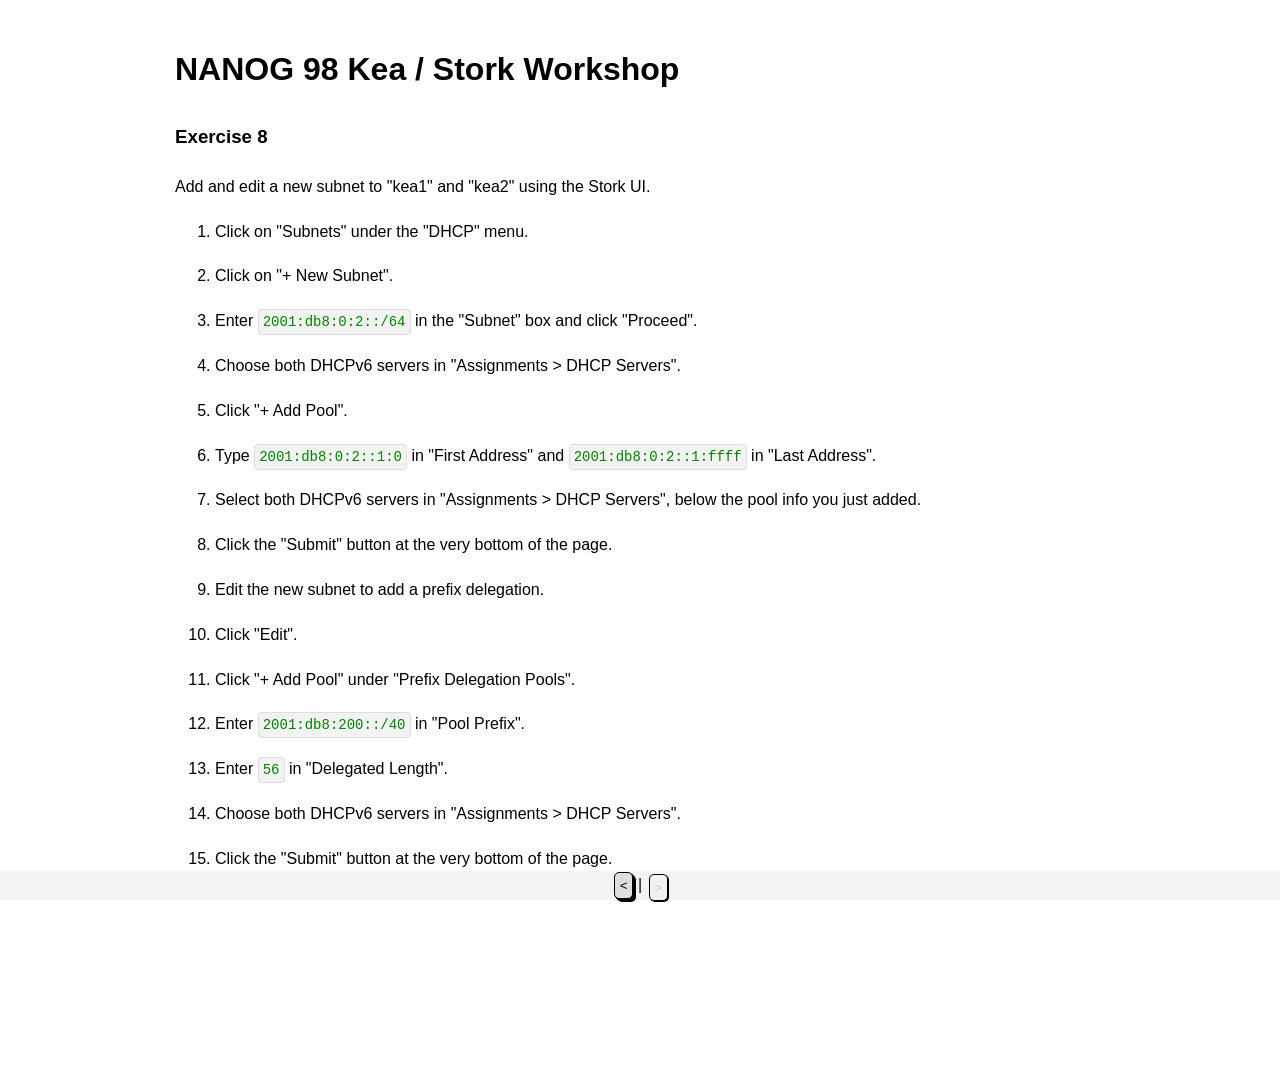
<file: exercise8.html>
<!DOCTYPE HTML><html><head><link rel="stylesheet" href="presentation.css"><script src="copy2clipboard.js"></script></head><body>
<h1>NANOG 98 Kea / Stork Workshop</h1>

<h3>Exercise 8</h3>

<p>Add and edit a new subnet to "kea1" and "kea2" using the Stork UI.</p>

<ol>
<li><p>Click on "Subnets" under the "DHCP" menu.</p></li>
<li><p>Click on "+ New Subnet".</p></li>
<li><p>Enter <code class=code2>2001:db8:0:2::/64</code> in the "Subnet" box and click "Proceed".</p></li>
<li><p>Choose both DHCPv6 servers in "Assignments &gt; DHCP Servers".</p></li>
<li><p>Click "+ Add Pool".</p></li>
<li><p>Type <code class=code2>2001:db8:0:2::1:0</code> in "First Address" and <code class=code2>2001:db8:0:2::1:ffff</code> in "Last Address".</p></li>
<li><p>Select both DHCPv6 servers in "Assignments &gt; DHCP Servers", below the pool info you just added.</p></li>
<li><p>Click the "Submit" button at the very bottom of the page.</p></li>
<li><p>Edit the new subnet to add a prefix delegation.</p></li>
<li><p>Click "Edit".</p></li>
<li><p>Click "+ Add Pool" under "Prefix Delegation Pools".</p></li>
<li><p>Enter <code class=code2>2001:db8:200::/40</code> in "Pool Prefix".</p></li>
<li><p>Enter <code class=code2>56</code> in "Delegated Length".</p></li>
<li><p>Choose both DHCPv6 servers in "Assignments &gt; DHCP Servers".</p></li>
<li><p>Click the "Submit" button at the very bottom of the page.</p></li>
</ol>

<br>
<br>
<br>
<br>
<br>
<br>
<div class='bottom-color'><div class='bottom-div'><button onclick="window.location.href='exercise7.html'"> < </button> | <button type="button" disabled> > </button></div></div>

</body></html>
</file>
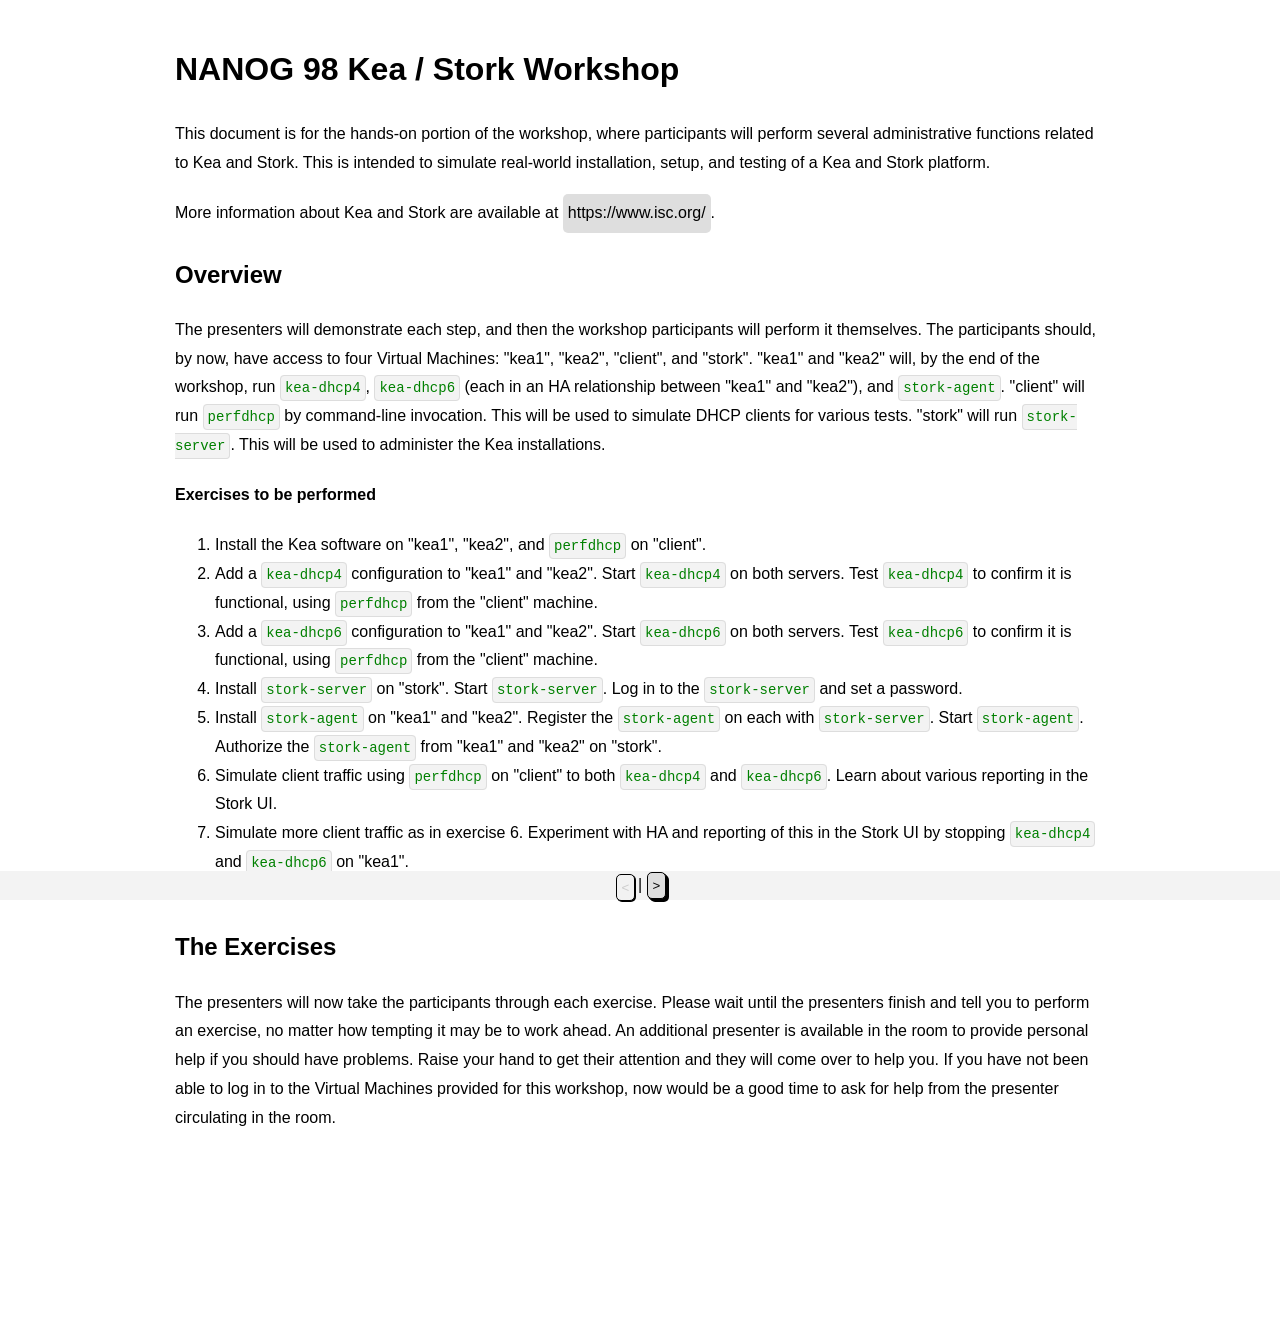
<file: introduction.html>
<!DOCTYPE HTML><html><head><link rel="stylesheet" href="presentation.css"><script src="copy2clipboard.js"></script></head><body>

<h1>NANOG 98 Kea / Stork Workshop</h1>

<p>This document is for the hands-on portion of the workshop, where participants will perform several administrative functions related to Kea and Stork.  This is intended to simulate real-world installation, setup,
 and testing of a Kea and Stork platform.</p>

<p>More information about Kea and Stork are available at <a href=https://www.isc.org/ target=_blank class=text>https://www.isc.org/</a>.</p>

<h2>Overview</h2>

<p>The presenters will demonstrate each step, and then the workshop participants will perform it themselves.  The participants should, by now, have access to four Virtual Machines: "kea1", "kea2", "client", and "stork".
"kea1" and "kea2" will, by the end of the workshop, run <code class=code2>kea-dhcp4</code>, <code class=code2>kea-dhcp6</code> (each in an HA
 relationship between "kea1" and "kea2"), and <code class=code2>stork-agent</code>.  "client" will run <code class=code2>perfdhcp</code> by command-line invocation.  This will be used
to simulate DHCP clients for various tests.  "stork" will run <code class=code2>stork-server</code>.  This will be used to administer the Kea installations.</p>

<h4>Exercises to be performed</h4>

<ol>
<li>Install the Kea software on "kea1", "kea2", and <code class=code2>perfdhcp</code> on "client".</li>
<li>Add a <code class=code2>kea-dhcp4</code> configuration to "kea1" and "kea2".  Start <code class=code2>kea-dhcp4</code> on both servers.  Test <code class=code2>kea-dhcp4</code> to confirm it is functional, using <code class=code2>perfdhcp</code> from the "client" machine. </li>
<li>Add a <code class=code2>kea-dhcp6</code> configuration to "kea1" and "kea2".  Start <code class=code2>kea-dhcp6</code> on both servers.  Test <code class=code2>kea-dhcp6</code> to confirm it is functional, using <code class=code2>perfdhcp</code> from the "client" machine. </li>
<li>Install <code class=code2>stork-server</code> on "stork".  Start <code class=code2>stork-server</code>.  Log in to the <code class=code2>stork-server</code> and set a password.</li>
<li>Install <code class=code2>stork-agent</code> on "kea1" and "kea2".  Register the <code class=code2>stork-agent</code> on each with <code class=code2>stork-server</code>.  Start <code class=code2>stork-agent</code>.
Authorize the <code class=code2>stork-agent</code> from "kea1" and "kea2" on "stork".</li>
<li>Simulate client traffic using <code class=code2>perfdhcp</code> on "client" to both <code class=code2>kea-dhcp4</code> and <code class=code2>kea-dhcp6</code>.  Learn about various reporting in the Stork UI.</li>
<li>Simulate more client traffic as in exercise 6.  Experiment with HA and reporting of this in the Stork UI by stopping <code class=code2>kea-dhcp4</code> and <code class=code2>kea-dhcp6</code> on "kea1".</li>
<li>Add a new subnet to "kea1" and "kea2" using the Stork UI.</li>
</ol>

<h2>The Exercises</h2>

<p>The presenters will now take the participants through each exercise.  Please wait until the presenters finish and tell you to perform an exercise, no matter how tempting it may be to work ahead.  An
additional presenter is available in the room to provide personal help if you should have problems.  Raise your hand to get their attention and they will come over to help you.  If you have not been able to log
 in to the Virtual Machines provided for this workshop, now would be a good time to ask for help from the presenter circulating in the room.</p>

<br>
<br>
<br>
<br>
<br>
<br>
<div class='bottom-color'><div class='bottom-div'><button type="button" disabled> < </button> | <button onclick="window.location.href='exercise1.html'"> > </button></div></div>

</body></html>
</file>
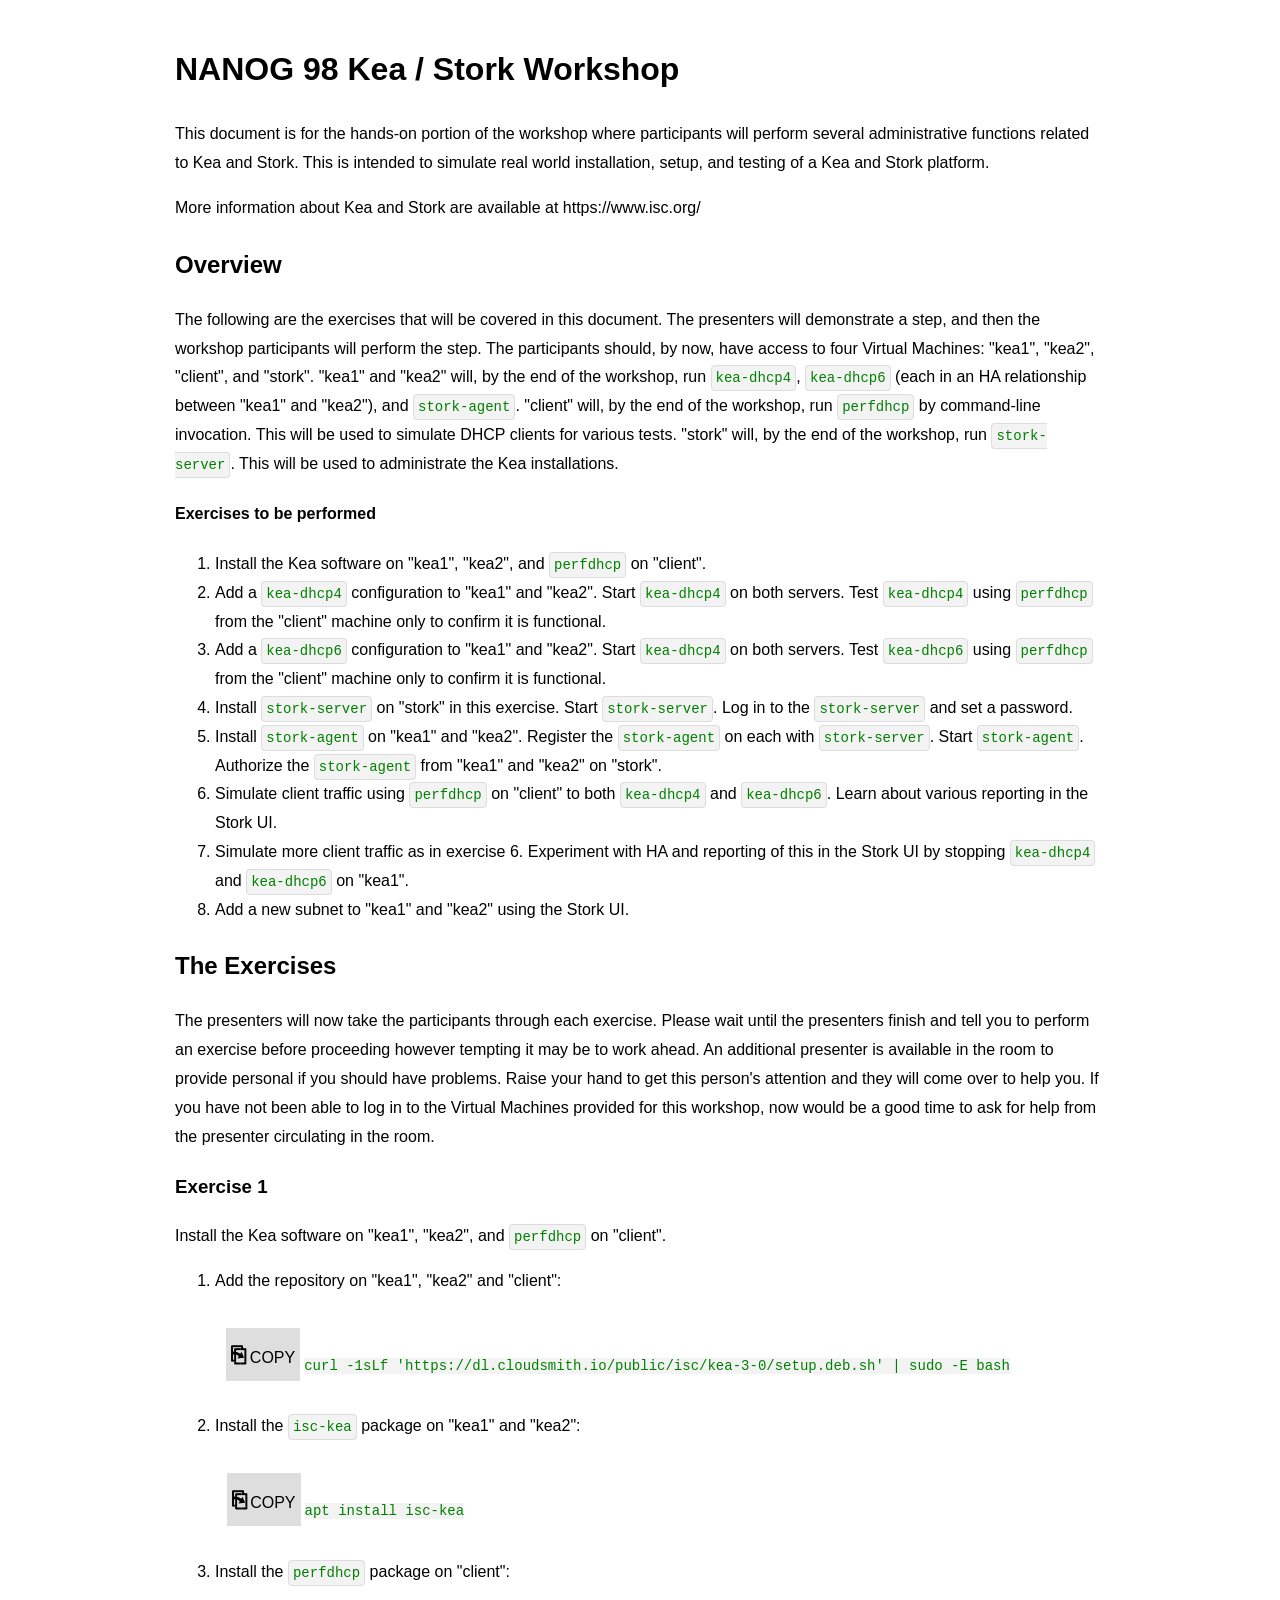
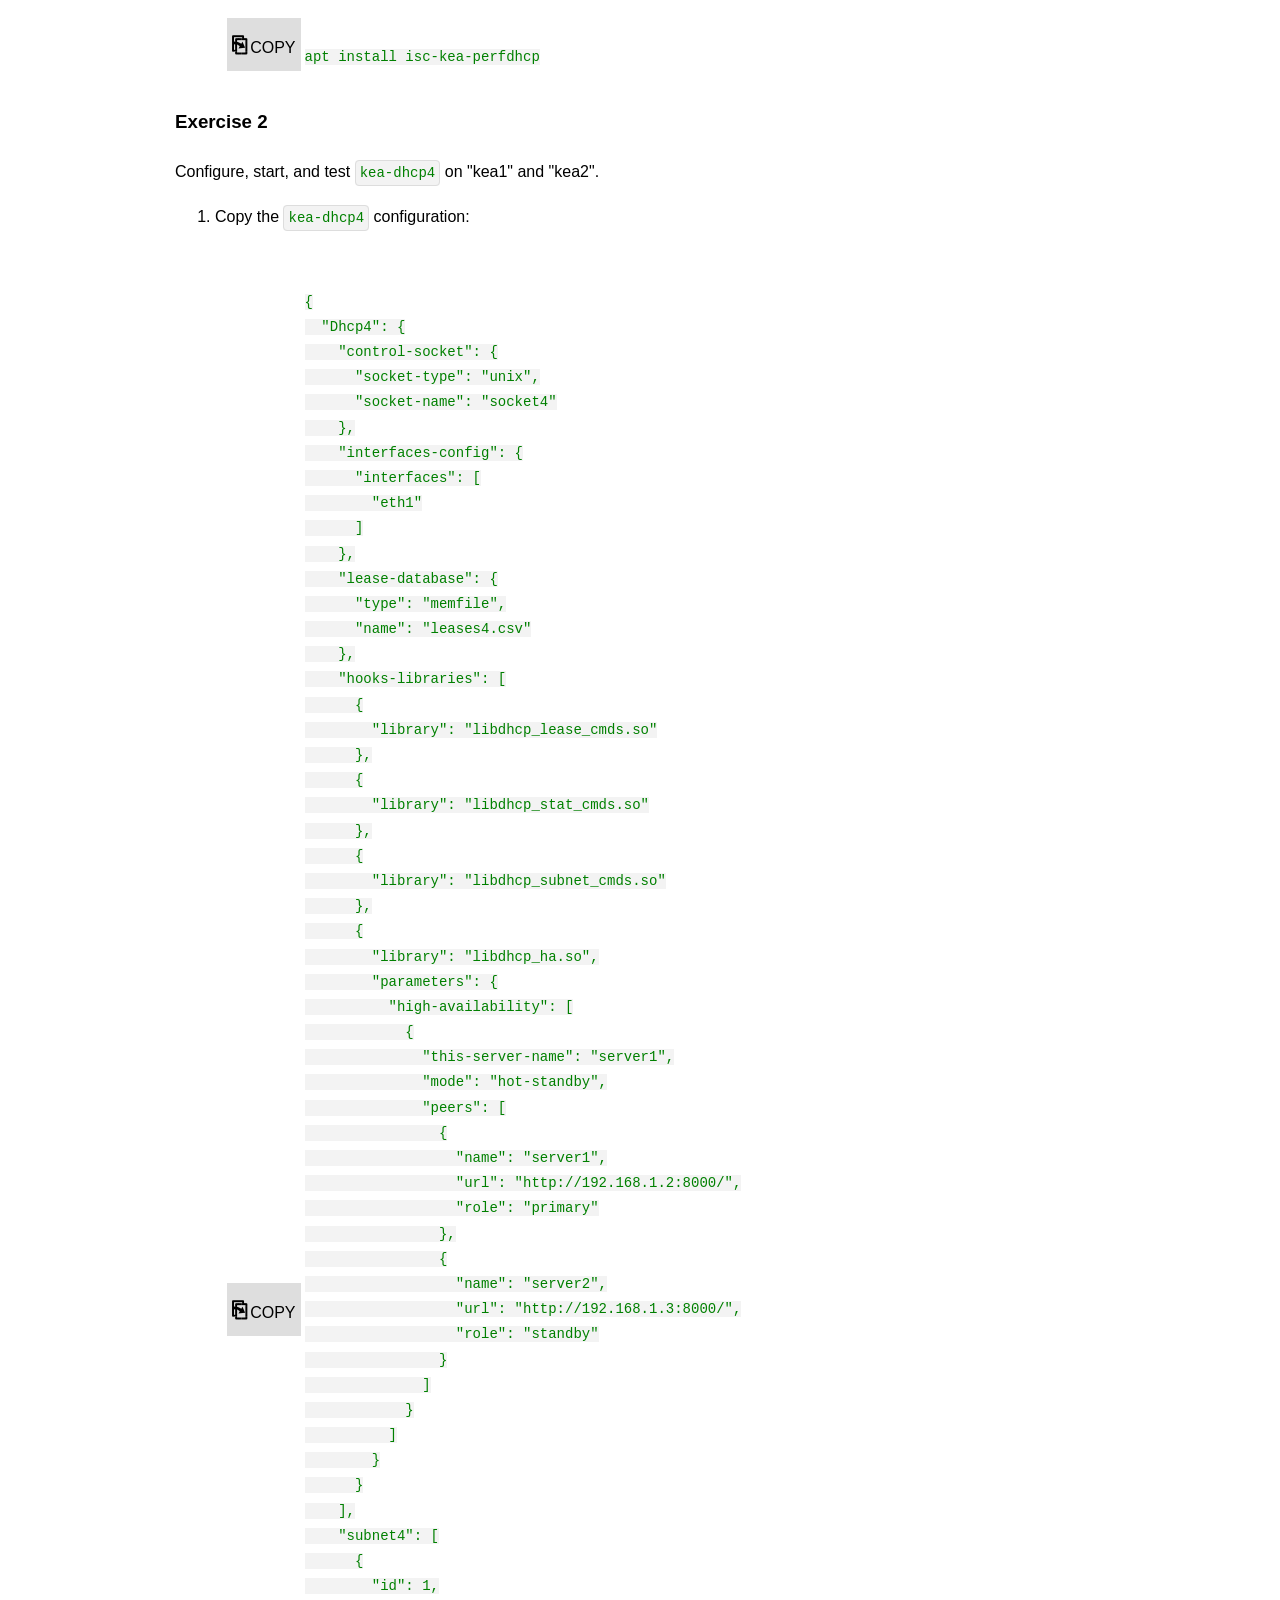
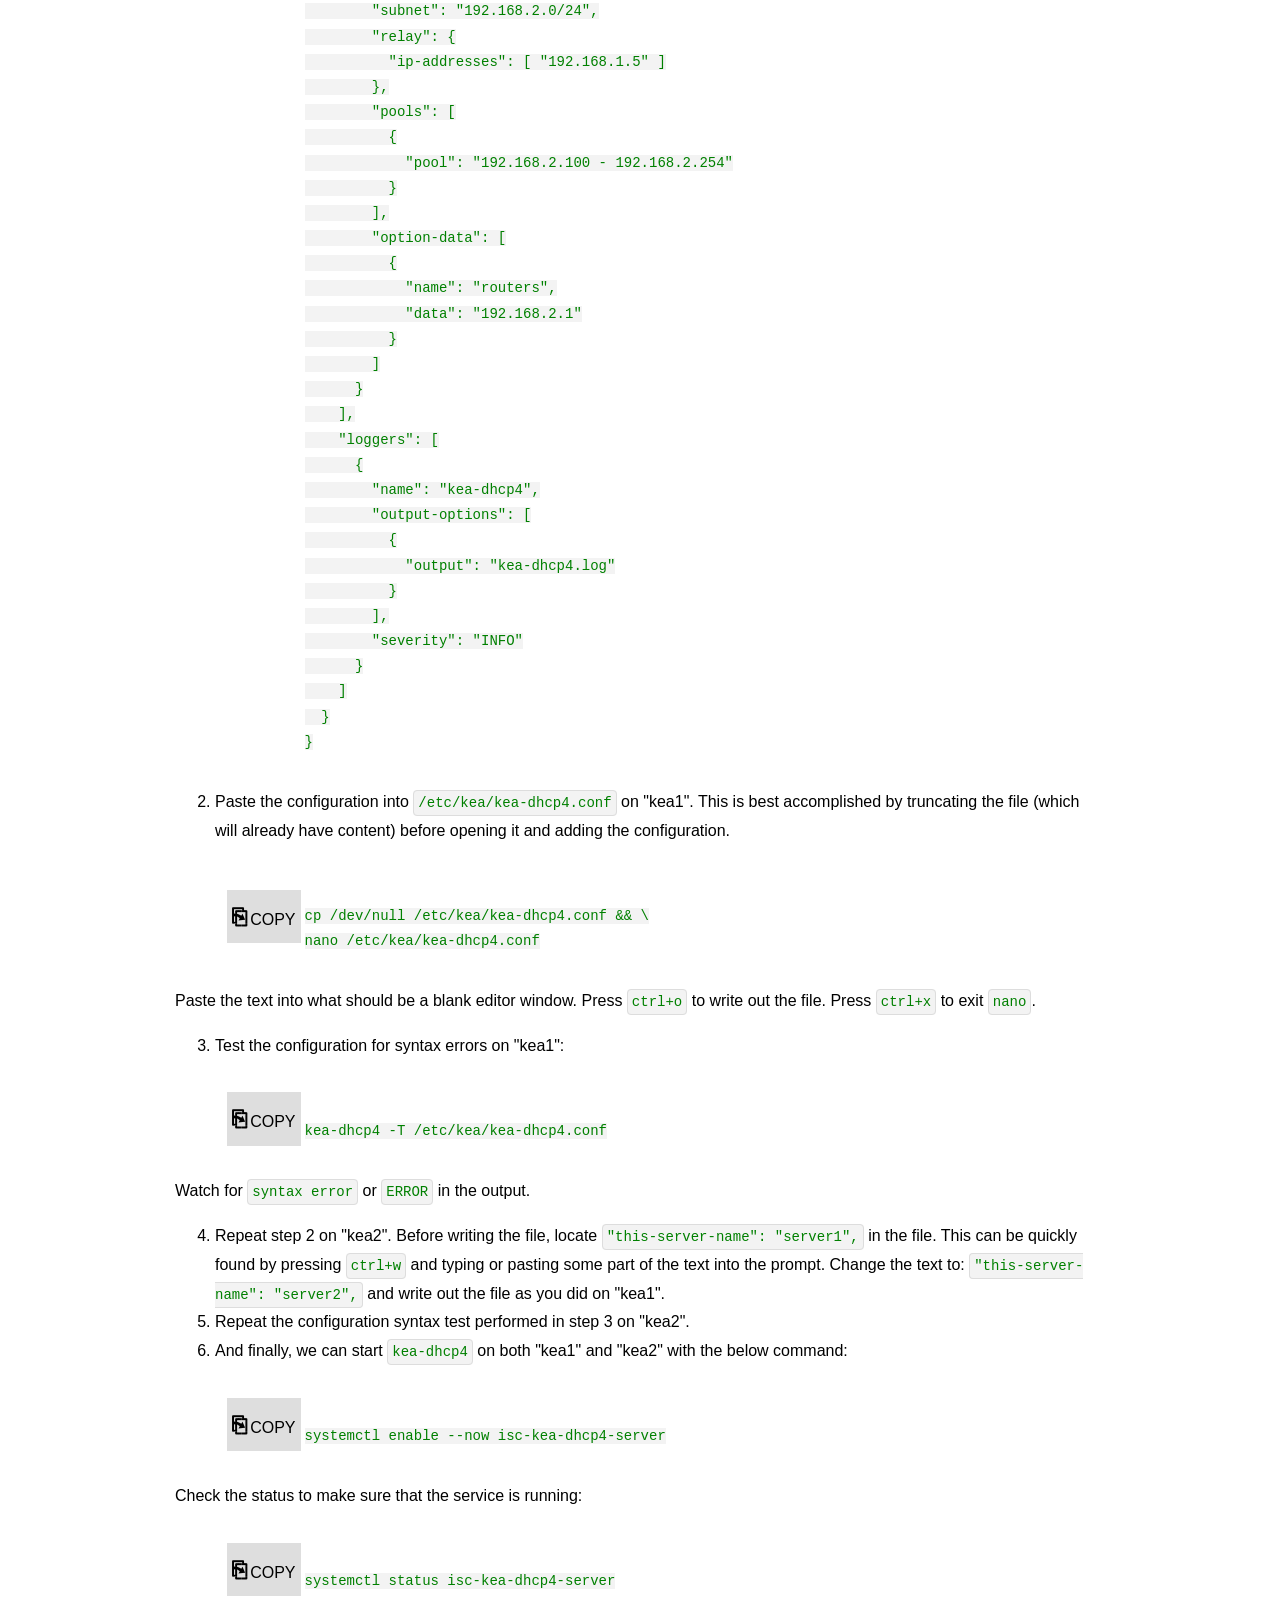
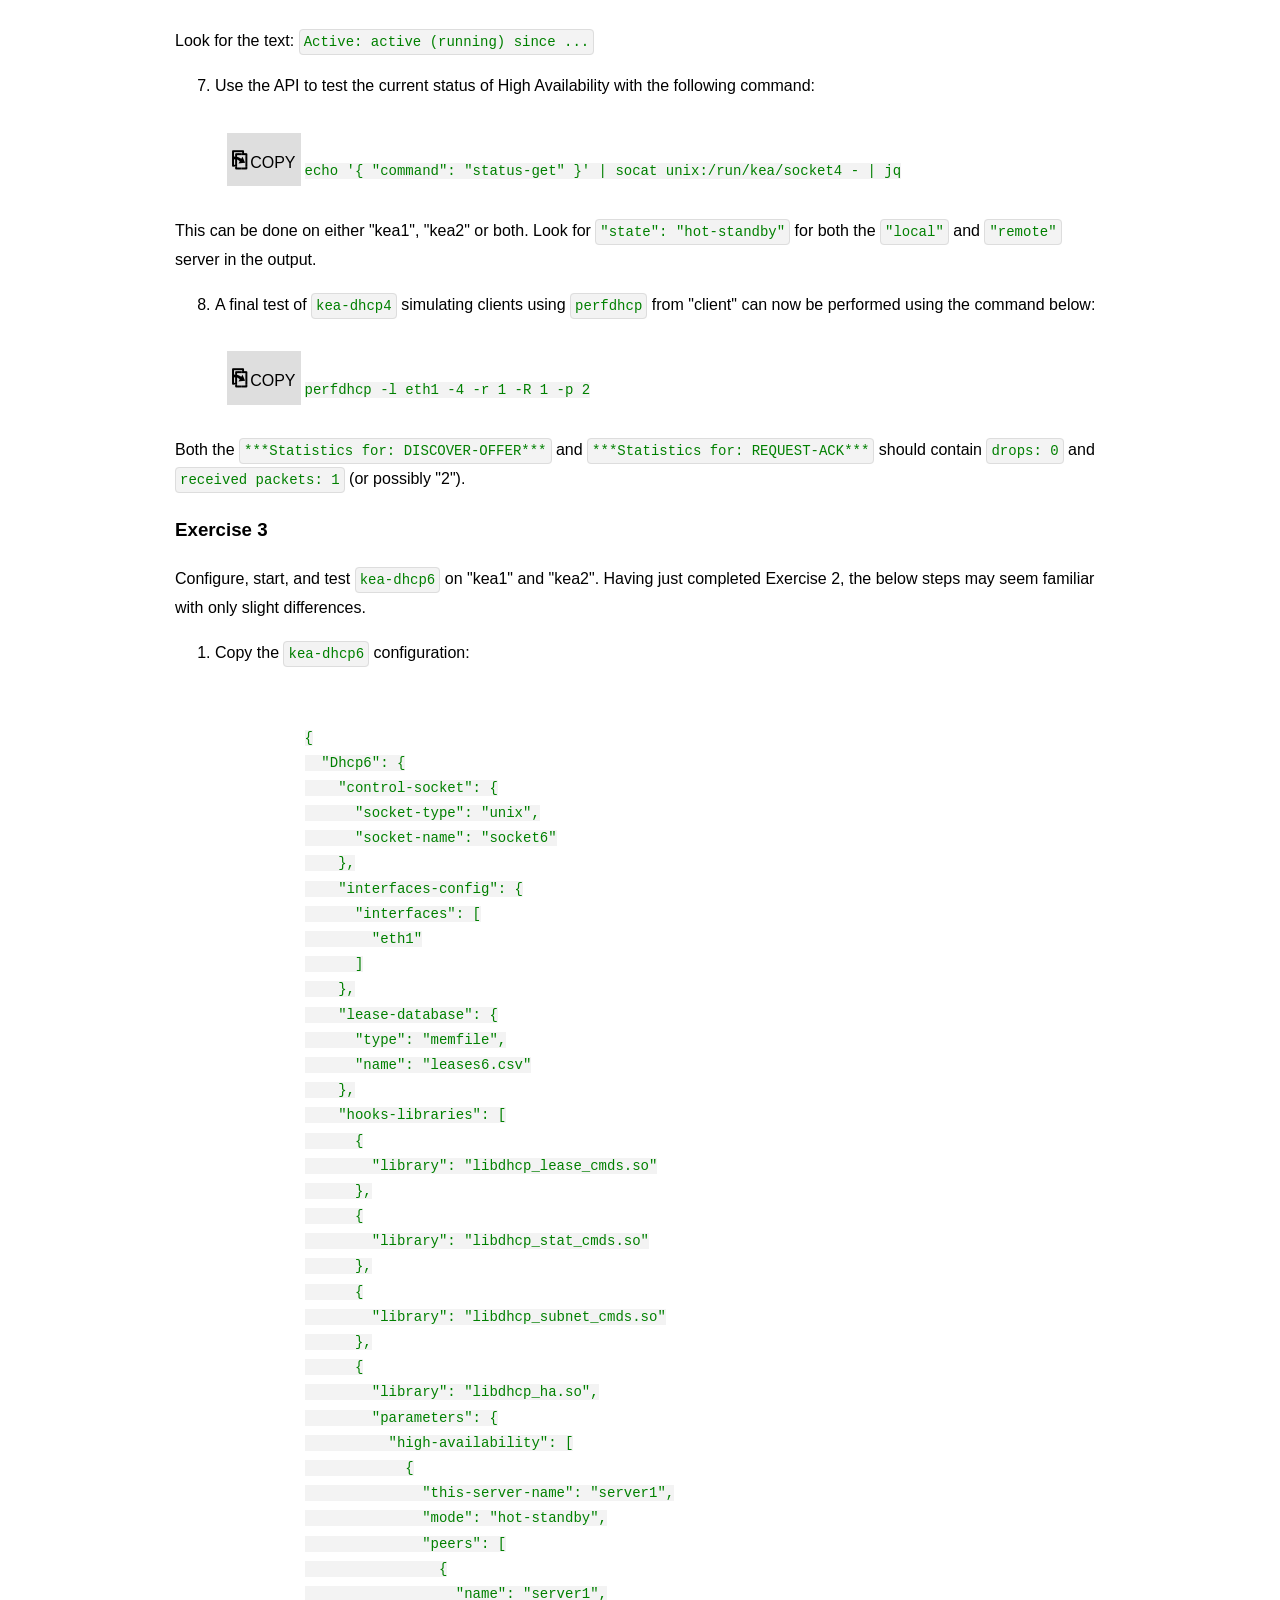
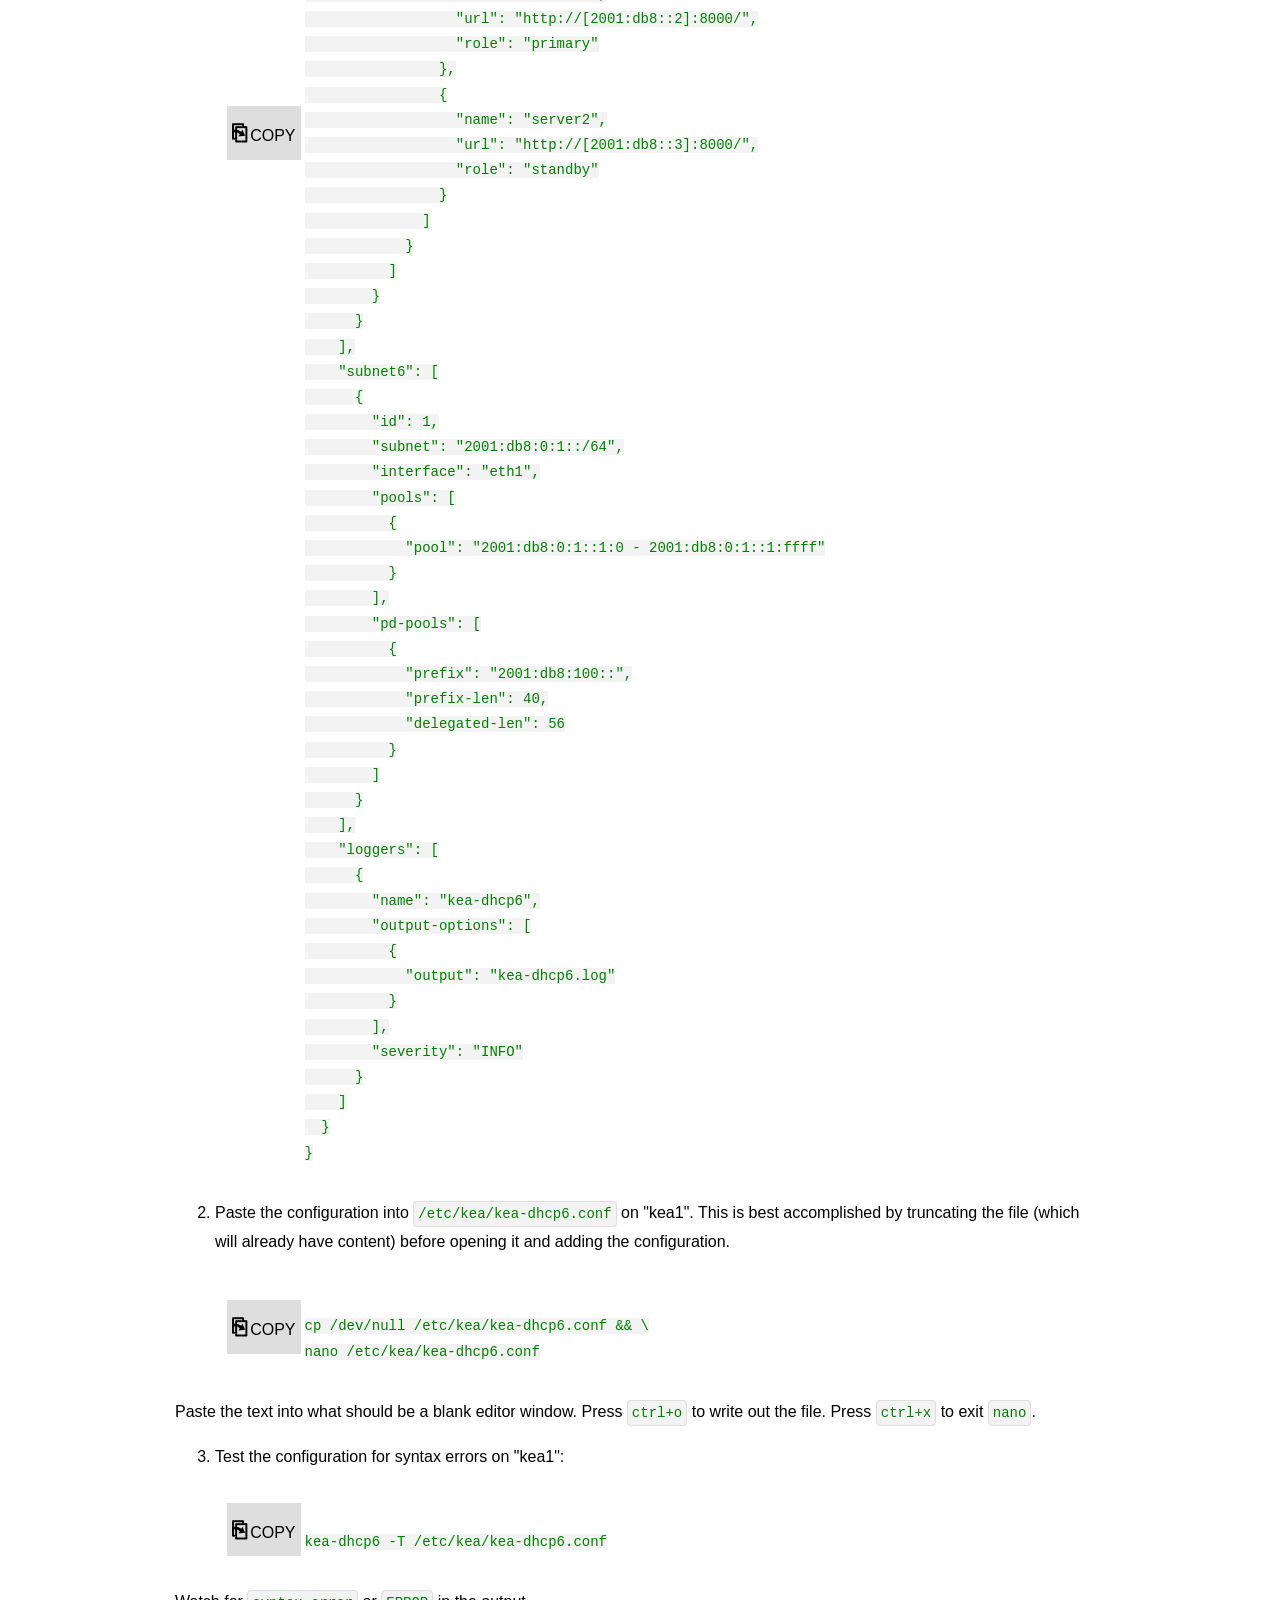
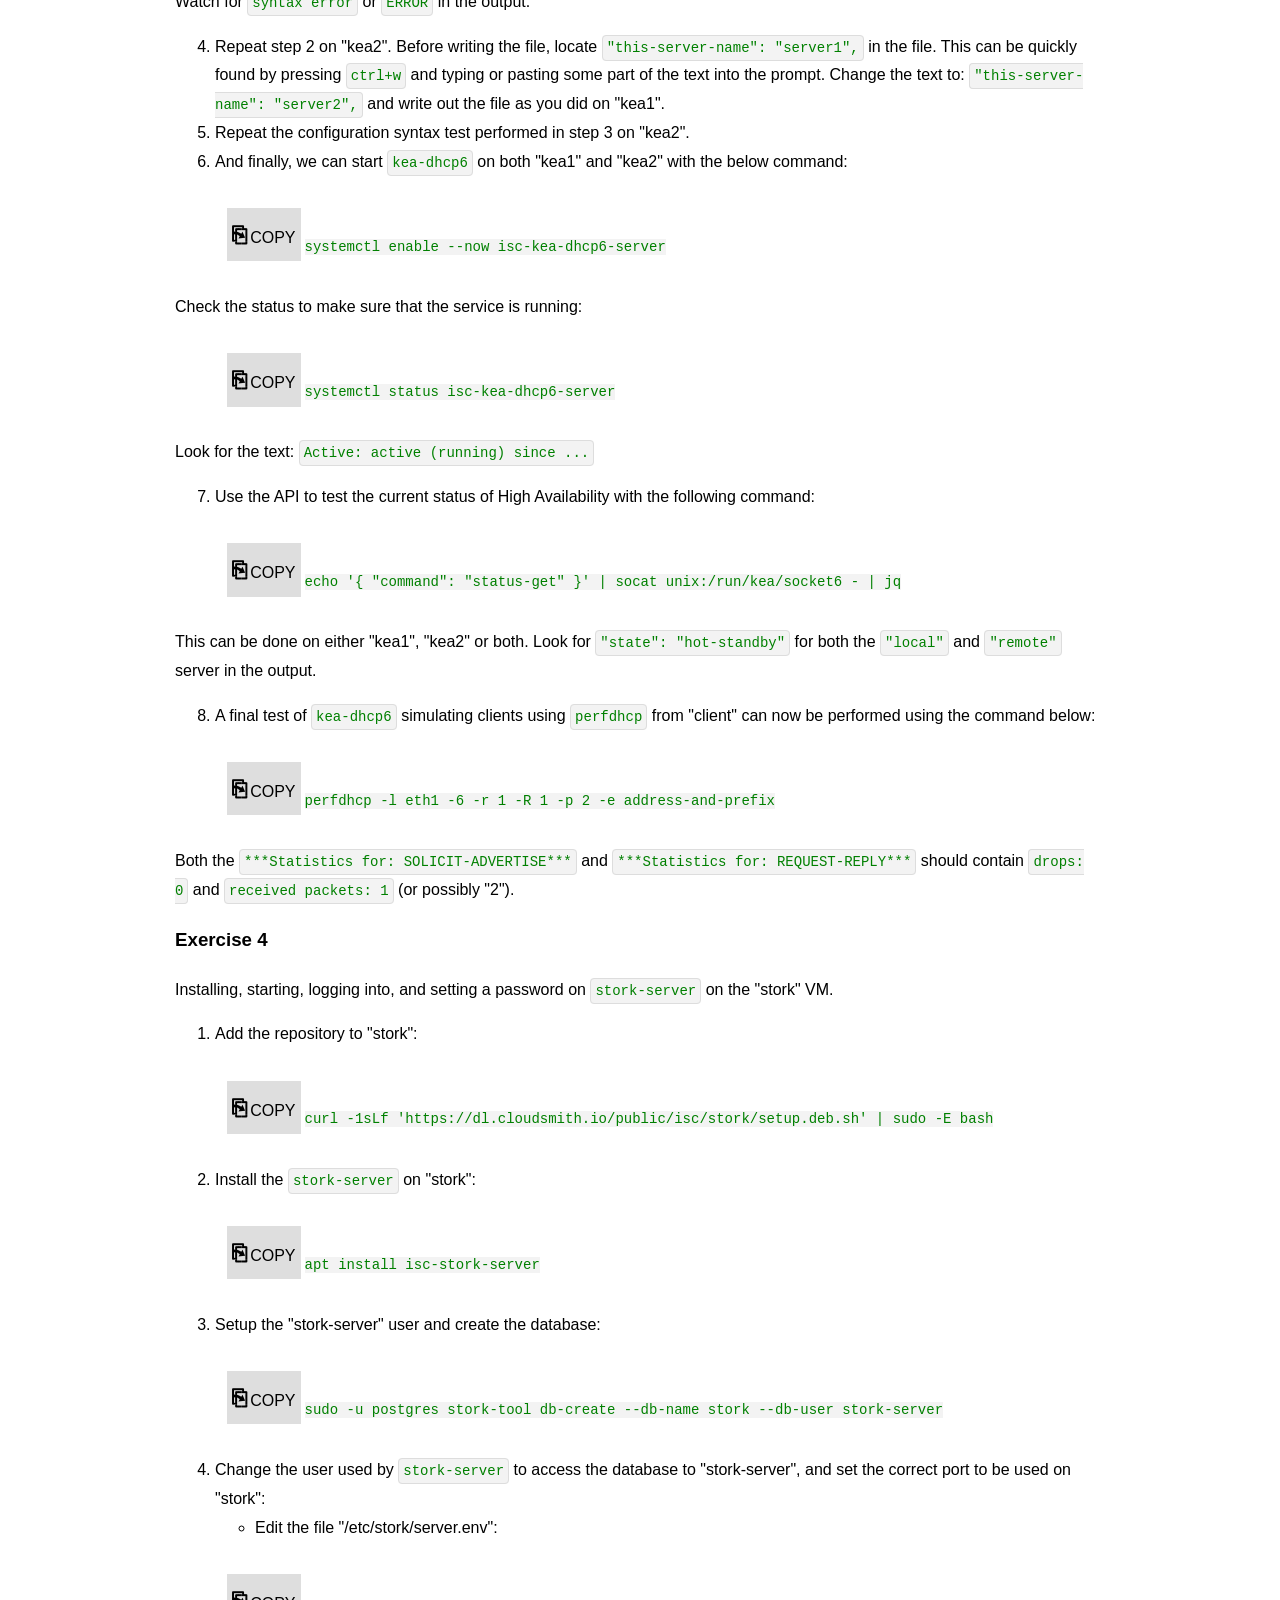
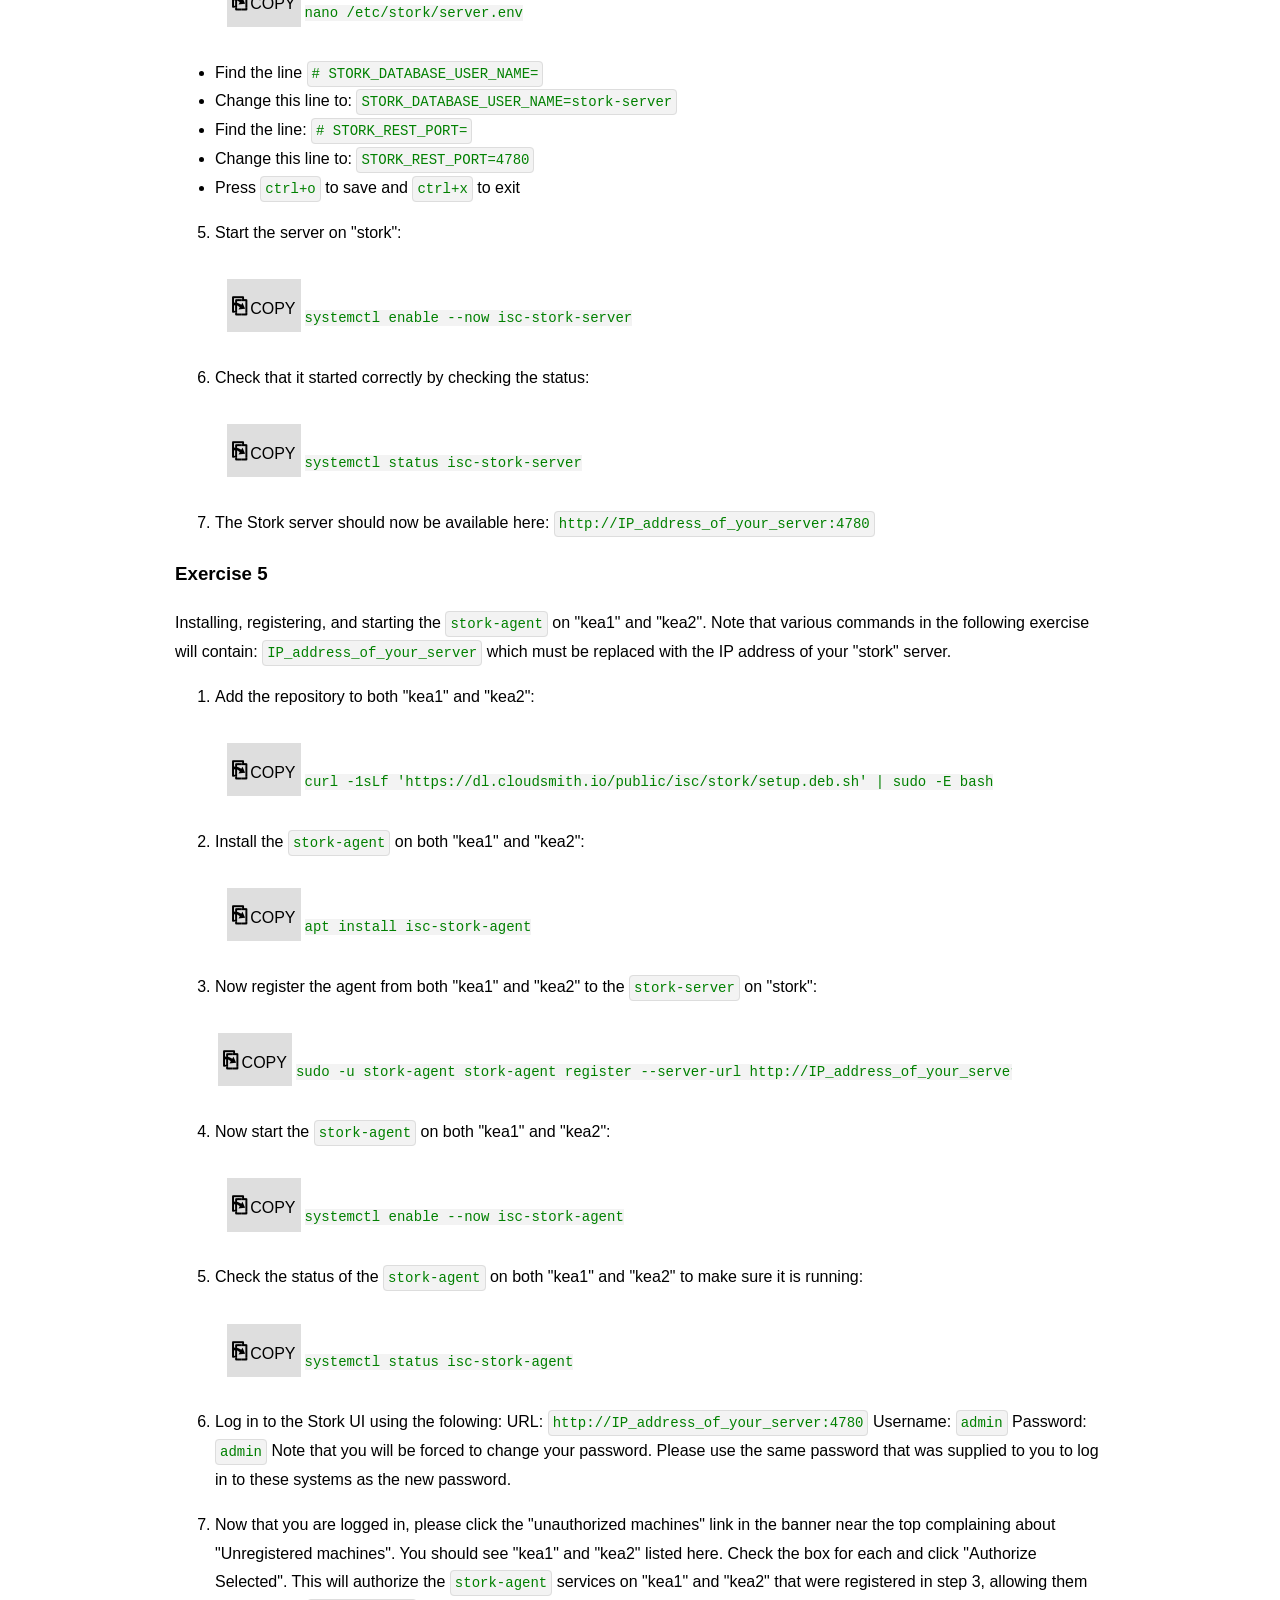
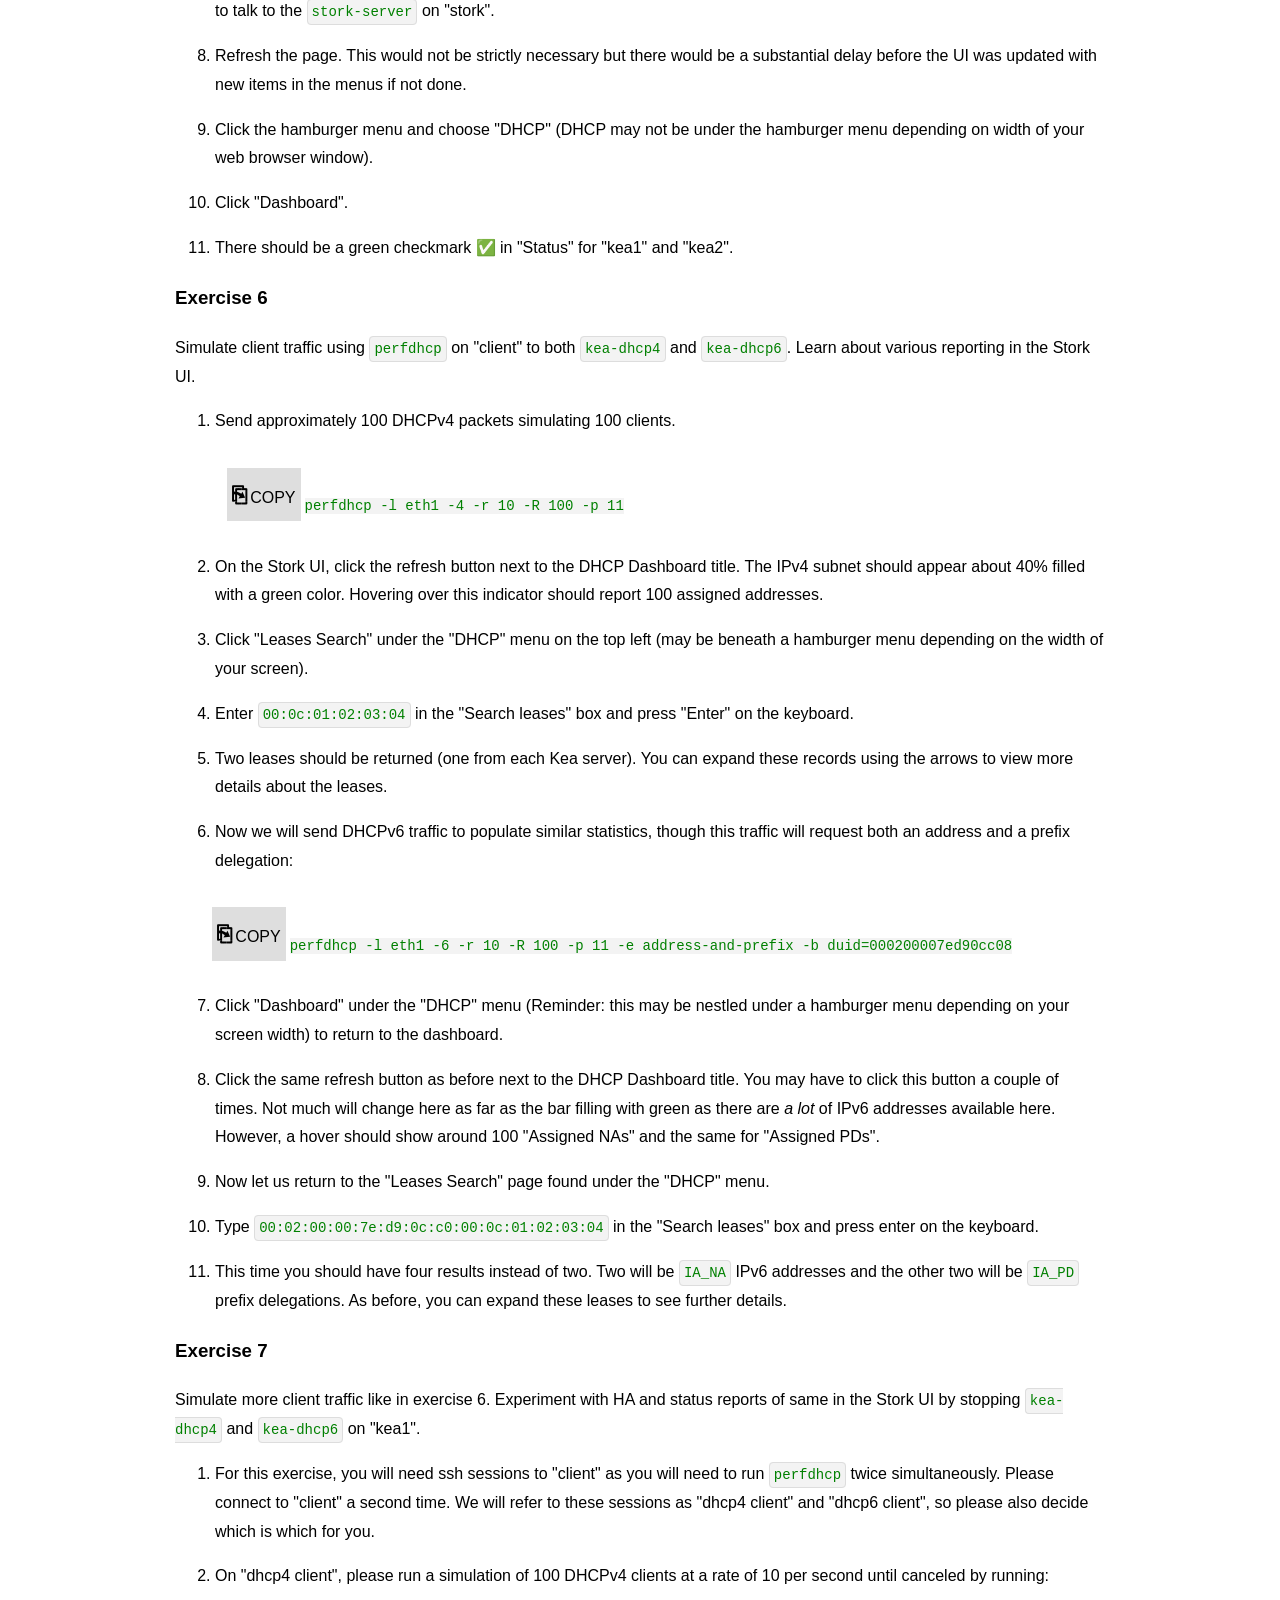
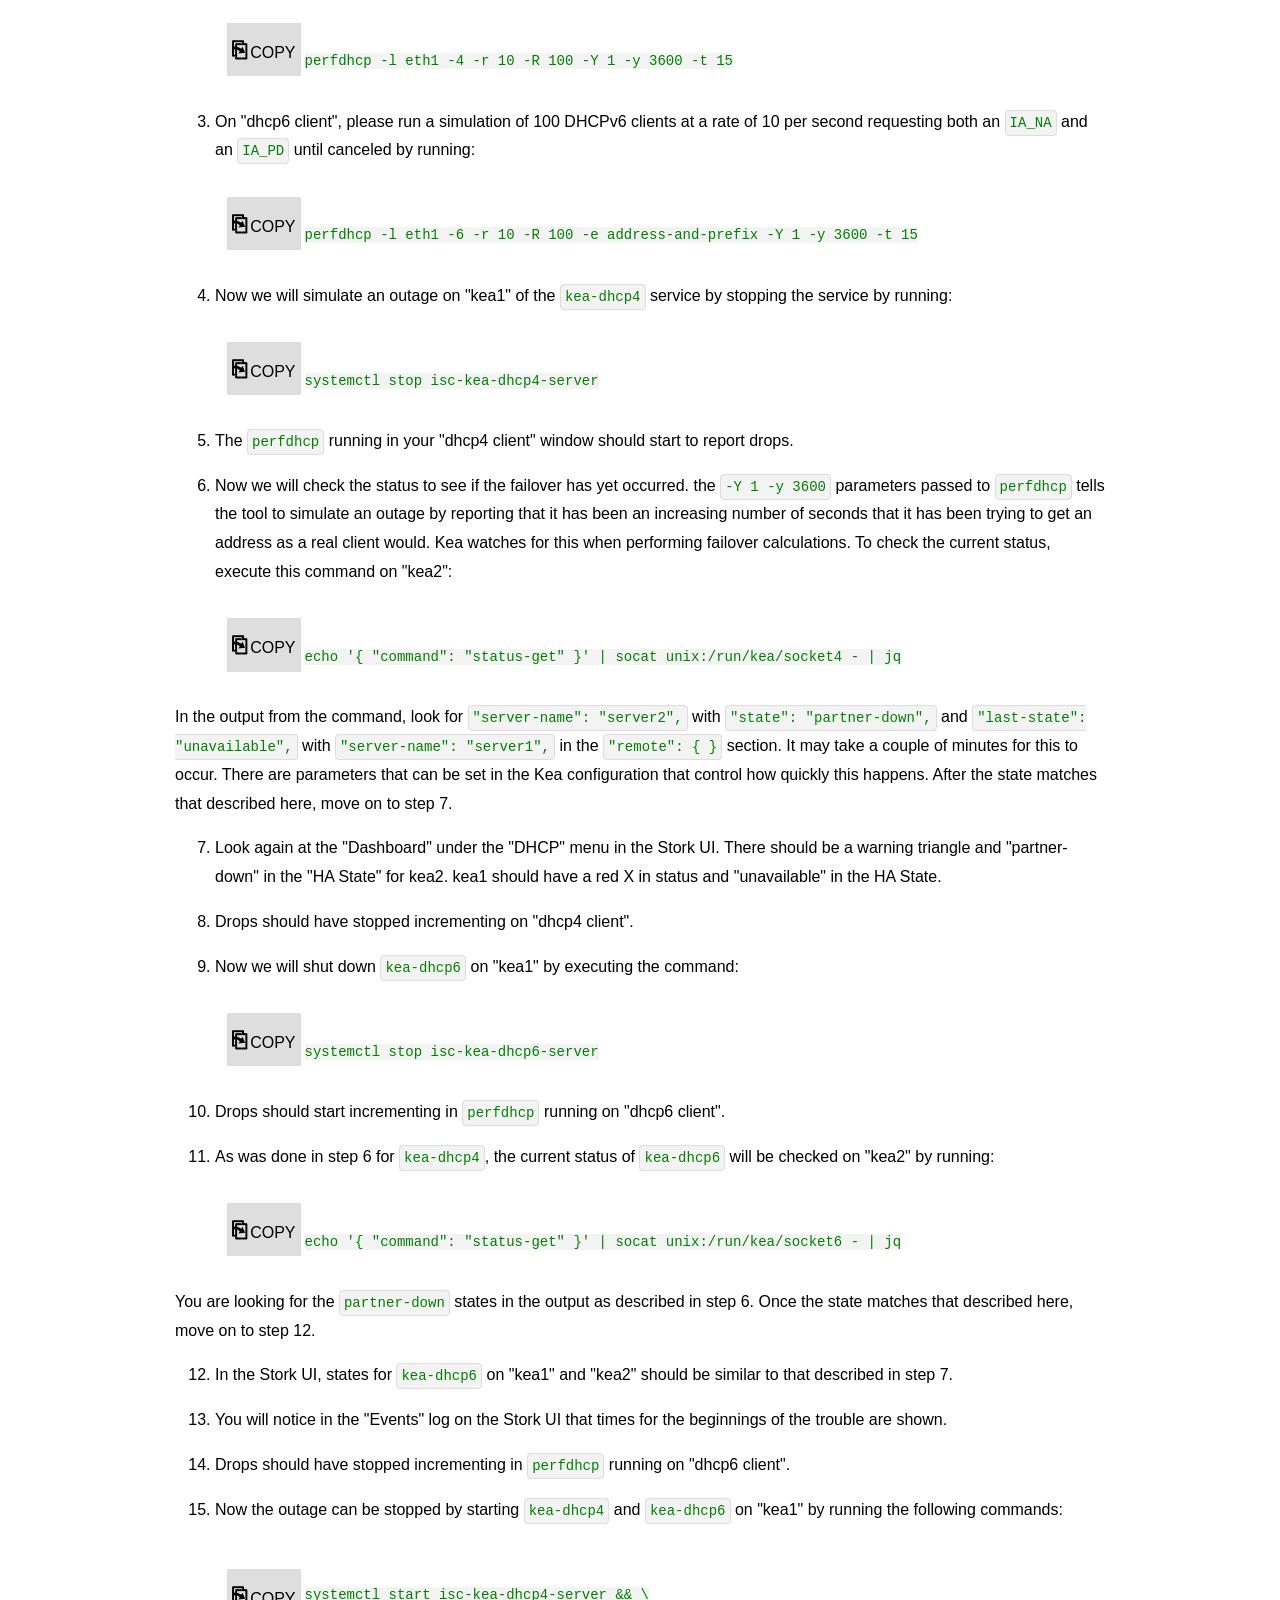
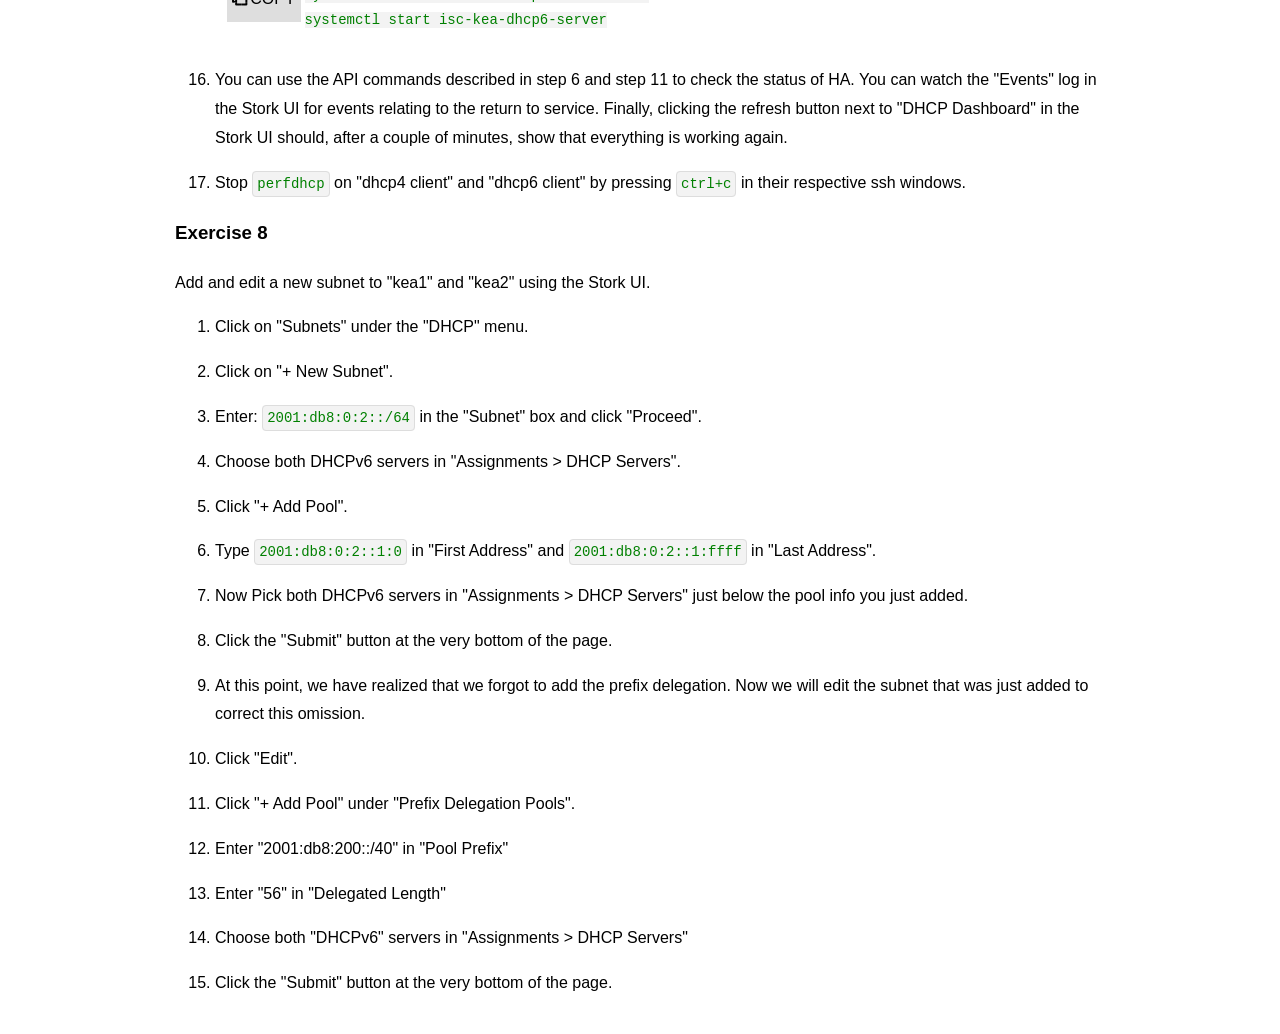
<file: NANOG98-ws-tmp.html>
<!DOCTYPE HTML><html><head><link rel="stylesheet" href="presentation.css"><script src="copy2clipboard.js"></script></head><body>
<h1>NANOG 98 Kea / Stork Workshop</h1>

<p>This document is for the hands-on portion of the workshop where participants will perform several administrative functions related to Kea and Stork.  This is intended to simulate real world installation, setup, and testing of a Kea and Stork platform.</p>

<p>More information about Kea and Stork are available at https://www.isc.org/</p>

<h2>Overview</h2>

<p>The following are the exercises that will be covered in this document.  The presenters will demonstrate a step, and then the workshop participants will perform the step.  The participants should, by now, have access to four Virtual Machines: "kea1", "kea2", "client", and "stork".  "kea1" and "kea2" will, by the end of the workshop, run <code class=code2>kea-dhcp4</code>, <code class=code2>kea-dhcp6</code> (each in an HA relationship between "kea1" and "kea2"), and <code class=code2>stork-agent</code>.  "client" will, by the end of the workshop, run <code class=code2>perfdhcp</code> by command-line invocation.  This will be used to simulate DHCP clients for various tests.  "stork" will, by the end of the workshop, run <code class=code2>stork-server</code>.  This will be used to administrate the Kea installations.</p>

<h4>Exercises to be performed</h4>

<ol>
<li>Install the Kea software on "kea1", "kea2", and <code class=code2>perfdhcp</code> on "client".</li>
<li>Add a <code class=code2>kea-dhcp4</code> configuration to "kea1" and "kea2".  Start <code class=code2>kea-dhcp4</code> on both servers.  Test <code class=code2>kea-dhcp4</code> using <code class=code2>perfdhcp</code> from the "client" machine only to confirm it is functional. </li>
<li>Add a <code class=code2>kea-dhcp6</code> configuration to "kea1" and "kea2".  Start <code class=code2>kea-dhcp4</code> on both servers.  Test <code class=code2>kea-dhcp6</code> using <code class=code2>perfdhcp</code> from the "client" machine only to confirm it is functional. </li>
<li>Install <code class=code2>stork-server</code> on "stork" in this exercise.  Start <code class=code2>stork-server</code>.  Log in to the <code class=code2>stork-server</code> and set a password.</li>
<li>Install <code class=code2>stork-agent</code> on "kea1" and "kea2".  Register the <code class=code2>stork-agent</code> on each with <code class=code2>stork-server</code>.  Start <code class=code2>stork-agent</code>. Authorize the <code class=code2>stork-agent</code> from "kea1" and "kea2" on "stork".</li>
<li>Simulate client traffic using <code class=code2>perfdhcp</code> on "client" to both <code class=code2>kea-dhcp4</code> and <code class=code2>kea-dhcp6</code>.  Learn about various reporting in the Stork UI.</li>
<li>Simulate more client traffic as in exercise 6.  Experiment with HA and reporting of this in the Stork UI by stopping <code class=code2>kea-dhcp4</code> and <code class=code2>kea-dhcp6</code> on "kea1".</li>
<li>Add a new subnet to "kea1" and "kea2" using the Stork UI.</li>
</ol>

<h2>The Exercises</h2>

<p>The presenters will now take the participants through each exercise.  Please wait until the presenters finish and tell you to perform an exercise before proceeding however tempting it may be to work ahead.  An additional presenter is available in the room to provide personal if you should have problems.  Raise your hand to get this person's attention and they will come over to help you.  If you have not been able to log in to the Virtual Machines provided for this workshop, now would be a good time to ask for help from the presenter circulating in the room.</p>

<h3>Exercise 1</h3>

<p>Install the Kea software on "kea1", "kea2", and <code class=code2>perfdhcp</code> on "client".</p>

<ol>
<li>Add the repository on "kea1", "kea2" and "client":</li>
</ol>

<div class=copyCode id=button36><div class=copyFont id=copybutton36><a href="javascript:void(0)" onclick="copy2clipboard(36);"><b><font size=5px>&#x2398;</font></b> COPY</a></div><pre><code id=36>
curl -1sLf 'https://dl.cloudsmith.io/public/isc/kea-3-0/setup.deb.sh' | sudo -E bash
</code></pre></div>

<ol start="2">
<li>Install the <code class=code2>isc-kea</code> package on "kea1" and "kea2":</li>
</ol>

<div class=copyCode id=button44><div class=copyFont id=copybutton44><a href="javascript:void(0)" onclick="copy2clipboard(44);"><b><font size=5px>&#x2398;</font></b> COPY</a></div><pre><code id=44>
apt install isc-kea
</code></pre></div>

<ol start="3">
<li>Install the <code class=code2>perfdhcp</code> package on "client":</li>
</ol>

<div class=copyCode id=button52><div class=copyFont id=copybutton52><a href="javascript:void(0)" onclick="copy2clipboard(52);"><b><font size=5px>&#x2398;</font></b> COPY</a></div><pre><code id=52>
apt install isc-kea-perfdhcp
</code></pre></div>

<h3>Exercise 2</h3>

<p>Configure, start, and test <code class=code2>kea-dhcp4</code> on "kea1" and "kea2".</p>

<ol>
<li>Copy the <code class=code2>kea-dhcp4</code> configuration:</li>
</ol>

<div class=copyCode id=button64><div class=copyFont id=copybutton64><a href="javascript:void(0)" onclick="copy2clipboard(64);"><b><font size=5px>&#x2398;</font></b> COPY</a></div><pre><code id=64>
{
  "Dhcp4": {
    "control-socket": {
      "socket-type": "unix",
      "socket-name": "socket4"
    },
    "interfaces-config": {
      "interfaces": [
        "eth1"
      ]
    },
    "lease-database": {
      "type": "memfile",
      "name": "leases4.csv"
    },
    "hooks-libraries": [
      {
        "library": "libdhcp_lease_cmds.so"
      },
      {
        "library": "libdhcp_stat_cmds.so"
      },
      {
        "library": "libdhcp_subnet_cmds.so"
      },
      {
        "library": "libdhcp_ha.so",
        "parameters": {
          "high-availability": [
            {
              "this-server-name": "server1",
              "mode": "hot-standby",
              "peers": [
                {
                  "name": "server1",
                  "url": "http://192.168.1.2:8000/",
                  "role": "primary"
                },
                {
                  "name": "server2",
                  "url": "http://192.168.1.3:8000/",
                  "role": "standby"
                }
              ]
            }
          ]
        }
      }
    ],
    "subnet4": [
      {
        "id": 1,
        "subnet": "192.168.2.0/24",
        "relay": {
          "ip-addresses": [ "192.168.1.5" ]
        },
        "pools": [
          {
            "pool": "192.168.2.100 - 192.168.2.254"
          }
        ],
        "option-data": [
          {
            "name": "routers",
            "data": "192.168.2.1"
          }
        ]
      }
    ],
    "loggers": [
      {
        "name": "kea-dhcp4",
        "output-options": [
          {
            "output": "kea-dhcp4.log"
          }
        ],
        "severity": "INFO"
      }
    ]
  }
}
</code></pre></div>

<ol start="2">
<li>Paste the configuration into <code class=code2>/etc/kea/kea-dhcp4.conf</code> on "kea1".  This is best accomplished by truncating the file (which will already have content) before opening it and adding the configuration.</li>
</ol>

<div class=copyCode id=button153><div class=copyFont id=copybutton153><a href="javascript:void(0)" onclick="copy2clipboard(153);"><b><font size=5px>&#x2398;</font></b> COPY</a></div><pre><code id=153>
cp /dev/null /etc/kea/kea-dhcp4.conf &amp;&amp; \
nano /etc/kea/kea-dhcp4.conf
</code></pre></div>

<p>Paste the text into what should be a blank editor window.  Press <code class=code2>ctrl+o</code> to write out the file.  Press <code class=code2>ctrl+x</code> to exit <code class=code2>nano</code>.</p>

<ol start="3">
<li>Test the configuration for syntax errors on "kea1":</li>
</ol>

<div class=copyCode id=button164><div class=copyFont id=copybutton164><a href="javascript:void(0)" onclick="copy2clipboard(164);"><b><font size=5px>&#x2398;</font></b> COPY</a></div><pre><code id=164>
kea-dhcp4 -T /etc/kea/kea-dhcp4.conf
</code></pre></div>

<p>Watch for <code class=code2>syntax error</code> or <code class=code2>ERROR</code> in the output.</p>

<ol start="4">
<li>Repeat step 2 on "kea2".  Before writing the file, locate <code class=code2>"this-server-name": "server1",</code> in the file.  This can be quickly found by pressing <code class=code2>ctrl+w</code> and typing or pasting some part of the text into the prompt.  Change the text to: <code class=code2>"this-server-name": "server2",</code> and write out the file as you did on "kea1".</li>
<li>Repeat the configuration syntax test performed in step 3 on "kea2".</li>
<li>And finally, we can start <code class=code2>kea-dhcp4</code> on both "kea1" and "kea2" with the below command:</li>
</ol>

<div class=copyCode id=button176><div class=copyFont id=copybutton176><a href="javascript:void(0)" onclick="copy2clipboard(176);"><b><font size=5px>&#x2398;</font></b> COPY</a></div><pre><code id=176>
systemctl enable --now isc-kea-dhcp4-server
</code></pre></div>

<p>Check the status to make sure that the service is running:</p>

<div class=copyCode id=button182><div class=copyFont id=copybutton182><a href="javascript:void(0)" onclick="copy2clipboard(182);"><b><font size=5px>&#x2398;</font></b> COPY</a></div><pre><code id=182>
systemctl status isc-kea-dhcp4-server
</code></pre></div>

<p>Look for the text: <code class=code2>Active: active (running) since ...</code></p>

<ol start="7">
<li>Use the API to test the current status of High Availability with the following command:</li>
</ol>

<div class=copyCode id=button192><div class=copyFont id=copybutton192><a href="javascript:void(0)" onclick="copy2clipboard(192);"><b><font size=5px>&#x2398;</font></b> COPY</a></div><pre><code id=192>
echo '{ "command": "status-get" }' | socat unix:/run/kea/socket4 - | jq
</code></pre></div>

<p>This can be done on either "kea1", "kea2" or both.  Look for <code class=code2>"state": "hot-standby"</code> for both the <code class=code2>"local"</code> and <code class=code2>"remote"</code> server in the output.</p>

<ol start="8">
<li>A final test of <code class=code2>kea-dhcp4</code> simulating clients using <code class=code2>perfdhcp</code> from "client" can now be performed using the command below:</li>
</ol>

<div class=copyCode id=button202><div class=copyFont id=copybutton202><a href="javascript:void(0)" onclick="copy2clipboard(202);"><b><font size=5px>&#x2398;</font></b> COPY</a></div><pre><code id=202>
perfdhcp -l eth1 -4 -r 1 -R 1 -p 2
</code></pre></div>

<p>Both the <code class=code2>***Statistics for: DISCOVER-OFFER***</code> and <code class=code2>***Statistics for: REQUEST-ACK***</code> should contain <code class=code2>drops: 0</code> and <code class=code2>received packets: 1</code> (or possibly "2").</p>

<h3>Exercise 3</h3>

<p>Configure, start, and test <code class=code2>kea-dhcp6</code> on "kea1" and "kea2".  Having just completed Exercise 2, the below steps may seem familiar with only slight differences.</p>

<ol>
<li>Copy the <code class=code2>kea-dhcp6</code> configuration:</li>
</ol>

<div class=copyCode id=button216><div class=copyFont id=copybutton216><a href="javascript:void(0)" onclick="copy2clipboard(216);"><b><font size=5px>&#x2398;</font></b> COPY</a></div><pre><code id=216>
{
  "Dhcp6": {
    "control-socket": {
      "socket-type": "unix",
      "socket-name": "socket6"
    },
    "interfaces-config": {
      "interfaces": [
        "eth1"
      ]
    },
    "lease-database": {
      "type": "memfile",
      "name": "leases6.csv"
    },
    "hooks-libraries": [
      {
        "library": "libdhcp_lease_cmds.so"
      },
      {
        "library": "libdhcp_stat_cmds.so"
      },
      {
        "library": "libdhcp_subnet_cmds.so"
      },
      {
        "library": "libdhcp_ha.so",
        "parameters": {
          "high-availability": [
            {
              "this-server-name": "server1",
              "mode": "hot-standby",
              "peers": [
                {
                  "name": "server1",
                  "url": "http://[2001:db8::2]:8000/",
                  "role": "primary"
                },
                {
                  "name": "server2",
                  "url": "http://[2001:db8::3]:8000/",
                  "role": "standby"
                }
              ]
            }
          ]
        }
      }
    ],
    "subnet6": [
      {
        "id": 1,
        "subnet": "2001:db8:0:1::/64",
        "interface": "eth1",
        "pools": [
          {
            "pool": "2001:db8:0:1::1:0 - 2001:db8:0:1::1:ffff"
          }
        ],
        "pd-pools": [
          {
            "prefix": "2001:db8:100::",
            "prefix-len": 40,
            "delegated-len": 56
          }
        ]
      }
    ],
    "loggers": [
      {
        "name": "kea-dhcp6",
        "output-options": [
          {
            "output": "kea-dhcp6.log"
          }
        ],
        "severity": "INFO"
      }
    ]
  }
}
</code></pre></div>

<ol start="2">
<li>Paste the configuration into <code class=code2>/etc/kea/kea-dhcp6.conf</code> on "kea1".  This is best accomplished by truncating the file (which will already have content) before opening it and adding the configuration.</li>
</ol>

<div class=copyCode id=button304><div class=copyFont id=copybutton304><a href="javascript:void(0)" onclick="copy2clipboard(304);"><b><font size=5px>&#x2398;</font></b> COPY</a></div><pre><code id=304>
cp /dev/null /etc/kea/kea-dhcp6.conf &amp;&amp; \
nano /etc/kea/kea-dhcp6.conf
</code></pre></div>

<p>Paste the text into what should be a blank editor window.  Press <code class=code2>ctrl+o</code> to write out the file.  Press <code class=code2>ctrl+x</code> to exit <code class=code2>nano</code>.</p>

<ol start="3">
<li>Test the configuration for syntax errors on "kea1":</li>
</ol>

<div class=copyCode id=button315><div class=copyFont id=copybutton315><a href="javascript:void(0)" onclick="copy2clipboard(315);"><b><font size=5px>&#x2398;</font></b> COPY</a></div><pre><code id=315>
kea-dhcp6 -T /etc/kea/kea-dhcp6.conf
</code></pre></div>

<p>Watch for <code class=code2>syntax error</code> or <code class=code2>ERROR</code> in the output.</p>

<ol start="4">
<li>Repeat step 2 on "kea2".  Before writing the file, locate <code class=code2>"this-server-name": "server1",</code> in the file.  This can be quickly found by pressing <code class=code2>ctrl+w</code> and typing or pasting some part of the text into the prompt.  Change the text to: <code class=code2>"this-server-name": "server2",</code> and write out the file as you did on "kea1".</li>
<li>Repeat the configuration syntax test performed in step 3 on "kea2".</li>
<li>And finally, we can start <code class=code2>kea-dhcp6</code> on both "kea1" and "kea2" with the below command:</li>
</ol>

<div class=copyCode id=button327><div class=copyFont id=copybutton327><a href="javascript:void(0)" onclick="copy2clipboard(327);"><b><font size=5px>&#x2398;</font></b> COPY</a></div><pre><code id=327>
systemctl enable --now isc-kea-dhcp6-server
</code></pre></div>

<p>Check the status to make sure that the service is running:</p>

<div class=copyCode id=button333><div class=copyFont id=copybutton333><a href="javascript:void(0)" onclick="copy2clipboard(333);"><b><font size=5px>&#x2398;</font></b> COPY</a></div><pre><code id=333>
systemctl status isc-kea-dhcp6-server
</code></pre></div>

<p>Look for the text: <code class=code2>Active: active (running) since ...</code></p>

<ol start="7">
<li>Use the API to test the current status of High Availability with the following command:</li>
</ol>

<div class=copyCode id=button343><div class=copyFont id=copybutton343><a href="javascript:void(0)" onclick="copy2clipboard(343);"><b><font size=5px>&#x2398;</font></b> COPY</a></div><pre><code id=343>
echo '{ "command": "status-get" }' | socat unix:/run/kea/socket6 - | jq
</code></pre></div>

<p>This can be done on either "kea1", "kea2" or both.  Look for <code class=code2>"state": "hot-standby"</code> for both the <code class=code2>"local"</code> and <code class=code2>"remote"</code> server in the output.</p>

<ol start="8">
<li>A final test of <code class=code2>kea-dhcp6</code> simulating clients using <code class=code2>perfdhcp</code> from "client" can now be performed using the command below:</li>
</ol>

<div class=copyCode id=button353><div class=copyFont id=copybutton353><a href="javascript:void(0)" onclick="copy2clipboard(353);"><b><font size=5px>&#x2398;</font></b> COPY</a></div><pre><code id=353>
perfdhcp -l eth1 -6 -r 1 -R 1 -p 2 -e address-and-prefix
</code></pre></div>

<p>Both the <code class=code2>***Statistics for: SOLICIT-ADVERTISE***</code> and <code class=code2>***Statistics for: REQUEST-REPLY***</code> should contain <code class=code2>drops: 0</code> and <code class=code2>received packets: 1</code> (or possibly "2").</p>

<h3>Exercise 4</h3>

<p>Installing, starting, logging into, and setting a password on <code class=code2>stork-server</code> on the "stork" VM.</p>

<ol>
<li>Add the repository to "stork":</li>
</ol>

<div class=copyCode id=button367><div class=copyFont id=copybutton367><a href="javascript:void(0)" onclick="copy2clipboard(367);"><b><font size=5px>&#x2398;</font></b> COPY</a></div><pre><code id=367>
curl -1sLf 'https://dl.cloudsmith.io/public/isc/stork/setup.deb.sh' | sudo -E bash
</code></pre></div>

<ol start="2">
<li>Install the <code class=code2>stork-server</code> on "stork":</li>
</ol>

<div class=copyCode id=button375><div class=copyFont id=copybutton375><a href="javascript:void(0)" onclick="copy2clipboard(375);"><b><font size=5px>&#x2398;</font></b> COPY</a></div><pre><code id=375>
apt install isc-stork-server
</code></pre></div>

<ol start="3">
<li>Setup the "stork-server" user and create the database:</li>
</ol>

<div class=copyCode id=button383><div class=copyFont id=copybutton383><a href="javascript:void(0)" onclick="copy2clipboard(383);"><b><font size=5px>&#x2398;</font></b> COPY</a></div><pre><code id=383>
sudo -u postgres stork-tool db-create --db-name stork --db-user stork-server
</code></pre></div>

<ol start="4">
<li>Change the user used by <code class=code2>stork-server</code> to access the database to "stork-server", and set the correct port to be used on "stork":
<ul>
<li>Edit the file "/etc/stork/server.env":</li>
</ul></li>
</ol>

<div class=copyCode id=button394><div class=copyFont id=copybutton394><a href="javascript:void(0)" onclick="copy2clipboard(394);"><b><font size=5px>&#x2398;</font></b> COPY</a></div><pre><code id=394>
nano /etc/stork/server.env
</code></pre></div>

<ul>
<li>Find the line <code class=code2># STORK_DATABASE_USER_NAME=</code></li>
<li>Change this line to: <code class=code2>STORK_DATABASE_USER_NAME=stork-server</code></li>
<li>Find the line: <code class=code2># STORK_REST_PORT=</code></li>
<li>Change this line to: <code class=code2>STORK_REST_PORT=4780</code></li>
<li>Press <code class=code2>ctrl+o</code> to save and <code class=code2>ctrl+x</code> to exit</li>
</ul>

<ol start="5">
<li>Start the server on "stork":</li>
</ol>

<div class=copyCode id=button410><div class=copyFont id=copybutton410><a href="javascript:void(0)" onclick="copy2clipboard(410);"><b><font size=5px>&#x2398;</font></b> COPY</a></div><pre><code id=410>
systemctl enable --now isc-stork-server
</code></pre></div>

<ol start="6">
<li>Check that it started correctly by checking the status:</li>
</ol>

<div class=copyCode id=button418><div class=copyFont id=copybutton418><a href="javascript:void(0)" onclick="copy2clipboard(418);"><b><font size=5px>&#x2398;</font></b> COPY</a></div><pre><code id=418>
systemctl status isc-stork-server
</code></pre></div>

<ol start="7">
<li>The Stork server should now be available here: <code class=code2>http://IP_address_of_your_server:4780</code></li>
</ol>

<h3>Exercise 5</h3>

<p>Installing, registering, and starting the <code class=code2>stork-agent</code> on "kea1" and "kea2".  Note that various commands in the following exercise will contain: <code class=code2>IP_address_of_your_server</code> which must be replaced with the IP address of your "stork" server.</p>

<ol>
<li>Add the repository to both "kea1" and "kea2":</li>
</ol>

<div class=copyCode id=button434><div class=copyFont id=copybutton434><a href="javascript:void(0)" onclick="copy2clipboard(434);"><b><font size=5px>&#x2398;</font></b> COPY</a></div><pre><code id=434>
curl -1sLf 'https://dl.cloudsmith.io/public/isc/stork/setup.deb.sh' | sudo -E bash
</code></pre></div>

<ol start="2">
<li>Install the <code class=code2>stork-agent</code> on both "kea1" and "kea2":</li>
</ol>

<div class=copyCode id=button442><div class=copyFont id=copybutton442><a href="javascript:void(0)" onclick="copy2clipboard(442);"><b><font size=5px>&#x2398;</font></b> COPY</a></div><pre><code id=442>
apt install isc-stork-agent
</code></pre></div>

<ol start="3">
<li>Now register the agent from both "kea1" and "kea2" to the <code class=code2>stork-server</code> on "stork":</li>
</ol>

<div class=copyCode id=button450><div class=copyFont id=copybutton450><a href="javascript:void(0)" onclick="copy2clipboard(450);"><b><font size=5px>&#x2398;</font></b> COPY</a></div><pre><code id=450>
sudo -u stork-agent stork-agent register --server-url http://IP_address_of_your_server:4780
</code></pre></div>

<ol start="4">
<li>Now start the <code class=code2>stork-agent</code> on both "kea1" and "kea2":</li>
</ol>

<div class=copyCode id=button458><div class=copyFont id=copybutton458><a href="javascript:void(0)" onclick="copy2clipboard(458);"><b><font size=5px>&#x2398;</font></b> COPY</a></div><pre><code id=458>
systemctl enable --now isc-stork-agent
</code></pre></div>

<ol start="5">
<li>Check the status of the <code class=code2>stork-agent</code> on both "kea1" and "kea2" to make sure it is running:</li>
</ol>

<div class=copyCode id=button466><div class=copyFont id=copybutton466><a href="javascript:void(0)" onclick="copy2clipboard(466);"><b><font size=5px>&#x2398;</font></b> COPY</a></div><pre><code id=466>
systemctl status isc-stork-agent
</code></pre></div>

<ol start="6">
<li><p>Log in to the Stork UI using the folowing:
URL: <code class=code2>http://IP_address_of_your_server:4780</code>
Username: <code class=code2>admin</code>
Password: <code class=code2>admin</code>
Note that you will be forced to change your password.  Please use the same password that was supplied to you to log in to these systems as the new password.</p></li>
<li><p>Now that you are logged in, please click the "unauthorized machines" link in the banner near the top complaining about "Unregistered machines". You should see "kea1" and "kea2" listed here. Check the box for each and click "Authorize Selected".  This will authorize the <code class=code2>stork-agent</code> services on "kea1" and "kea2" that were registered in step 3, allowing them to talk to the <code class=code2>stork-server</code> on "stork".</p></li>
<li><p>Refresh the page.  This would not be strictly necessary but there would be a substantial delay before the UI was updated with new items in the menus if not done.</p></li>
<li><p>Click the hamburger menu and choose "DHCP" (DHCP may not be under the hamburger menu depending on width of your web browser window).</p></li>
<li><p>Click "Dashboard".</p></li>
<li><p>There should be a green checkmark ✅ in "Status" for "kea1" and "kea2".</p></li>
</ol>

<h3>Exercise 6</h3>

<p>Simulate client traffic using <code class=code2>perfdhcp</code> on "client" to both <code class=code2>kea-dhcp4</code> and <code class=code2>kea-dhcp6</code>.  Learn about various reporting in the Stork UI.</p>

<ol>
<li>Send approximately 100 DHCPv4 packets simulating 100 clients.</li>
</ol>

<div class=copyCode id=button491><div class=copyFont id=copybutton491><a href="javascript:void(0)" onclick="copy2clipboard(491);"><b><font size=5px>&#x2398;</font></b> COPY</a></div><pre><code id=491>
perfdhcp -l eth1 -4 -r 10 -R 100 -p 11
</code></pre></div>

<ol start="2">
<li><p>On the Stork UI, click the refresh button next to the DHCP Dashboard title.  The IPv4 subnet should appear about 40% filled with a green color.  Hovering over this indicator should report 100 assigned addresses.</p></li>
<li><p>Click "Leases Search" under the "DHCP" menu on the top left (may be beneath a hamburger menu depending on the width of your screen).</p></li>
<li><p>Enter <code class=code2>00:0c:01:02:03:04</code> in the "Search leases" box and press "Enter" on the keyboard.</p></li>
<li><p>Two leases should be returned (one from each Kea server).  You can expand these records using the arrows to view more details about the leases.</p></li>
<li><p>Now we will send DHCPv6 traffic to populate similar statistics, though this traffic will request both an address and a prefix delegation:</p></li>
</ol>

<div class=copyCode id=button503><div class=copyFont id=copybutton503><a href="javascript:void(0)" onclick="copy2clipboard(503);"><b><font size=5px>&#x2398;</font></b> COPY</a></div><pre><code id=503>
perfdhcp -l eth1 -6 -r 10 -R 100 -p 11 -e address-and-prefix -b duid=000200007ed90cc084d303000912
</code></pre></div>

<ol start="7">
<li><p>Click "Dashboard" under the "DHCP" menu (Reminder: this may be nestled under a hamburger menu depending on your screen width) to return to the dashboard.</p></li>
<li><p>Click the same refresh button as before next to the DHCP Dashboard title.  You may have to click this button a couple of times.  Not much will change here as far as the bar filling with green as there are <em>a lot</em> of IPv6 addresses available here.  However, a hover should show around 100 "Assigned NAs" and the same for "Assigned PDs".</p></li>
<li><p>Now let us return to the "Leases Search" page found under the "DHCP" menu.</p></li>
<li><p>Type <code class=code2>00:02:00:00:7e:d9:0c:c0:00:0c:01:02:03:04</code> in the "Search leases" box and press enter on the keyboard.</p></li>
<li><p>This time you should have four results instead of two.  Two will be <code class=code2>IA_NA</code> IPv6 addresses and the other two will be <code class=code2>IA_PD</code> prefix delegations.  As before, you can expand these leases to see further details.</p></li>
</ol>

<h3>Exercise 7</h3>

<p>Simulate more client traffic like in exercise 6.  Experiment with HA and status reports of same in the Stork UI by stopping <code class=code2>kea-dhcp4</code> and <code class=code2>kea-dhcp6</code> on "kea1". </p>

<ol>
<li><p>For this exercise, you will need ssh sessions to "client" as you will need to run <code class=code2>perfdhcp</code> twice simultaneously.  Please connect to "client" a second time.  We will refer to these sessions as "dhcp4 client" and "dhcp6 client", so please also decide which is which for you.</p></li>
<li><p>On "dhcp4 client", please run a simulation of 100 DHCPv4 clients at a rate of 10 per second until canceled by running:</p></li>
</ol>

<div class=copyCode id=button524><div class=copyFont id=copybutton524><a href="javascript:void(0)" onclick="copy2clipboard(524);"><b><font size=5px>&#x2398;</font></b> COPY</a></div><pre><code id=524>
perfdhcp -l eth1 -4 -r 10 -R 100 -Y 1 -y 3600 -t 15
</code></pre></div>

<ol start="3">
<li>On "dhcp6 client", please run a simulation of 100 DHCPv6 clients at a rate of 10 per second requesting both an <code class=code2>IA_NA</code> and an <code class=code2>IA_PD</code> until canceled by running:</li>
</ol>

<div class=copyCode id=button532><div class=copyFont id=copybutton532><a href="javascript:void(0)" onclick="copy2clipboard(532);"><b><font size=5px>&#x2398;</font></b> COPY</a></div><pre><code id=532>
perfdhcp -l eth1 -6 -r 10 -R 100 -e address-and-prefix -Y 1 -y 3600 -t 15
</code></pre></div>

<ol start="4">
<li>Now we will simulate an outage on "kea1" of the <code class=code2>kea-dhcp4</code> service by stopping the service by running:</li>
</ol>

<div class=copyCode id=button540><div class=copyFont id=copybutton540><a href="javascript:void(0)" onclick="copy2clipboard(540);"><b><font size=5px>&#x2398;</font></b> COPY</a></div><pre><code id=540>
systemctl stop isc-kea-dhcp4-server
</code></pre></div>

<ol start="5">
<li><p>The <code class=code2>perfdhcp</code> running in your "dhcp4 client" window should start to report drops.</p></li>
<li><p>Now we will check the status to see if the failover has yet occurred.  the <code class=code2>-Y 1 -y 3600</code> parameters passed to <code class=code2>perfdhcp</code> tells the tool to simulate an outage by reporting that it has been an increasing number of seconds that it has been trying to get an address as a real client would.  Kea watches for this when performing failover calculations.  To check the current status, execute this command on "kea2":</p></li>
</ol>

<div class=copyCode id=button549><div class=copyFont id=copybutton549><a href="javascript:void(0)" onclick="copy2clipboard(549);"><b><font size=5px>&#x2398;</font></b> COPY</a></div><pre><code id=549>
echo '{ "command": "status-get" }' | socat unix:/run/kea/socket4 - | jq
</code></pre></div>

<p>In the output from the command, look for <code class=code2>"server-name": "server2",</code> with <code class=code2>"state": "partner-down",</code> and <code class=code2>"last-state": "unavailable",</code> with <code class=code2>"server-name": "server1",</code> in the <code class=code2>"remote": { }</code> section.  It may take a couple of minutes for this to occur.  There are parameters that can be set in the Kea configuration that control how quickly this happens.  After the state matches that described here, move on to step 7.</p>

<ol start="7">
<li><p>Look again at the "Dashboard" under the "DHCP" menu in the Stork UI.  There should be a warning triangle and "partner-down" in the "HA State" for kea2. kea1 should have a red X in status and "unavailable" in the HA State.</p></li>
<li><p>Drops should have stopped incrementing on "dhcp4 client".</p></li>
<li><p>Now we will shut down <code class=code2>kea-dhcp6</code> on "kea1" by executing the command:</p></li>
</ol>

<div class=copyCode id=button561><div class=copyFont id=copybutton561><a href="javascript:void(0)" onclick="copy2clipboard(561);"><b><font size=5px>&#x2398;</font></b> COPY</a></div><pre><code id=561>
systemctl stop isc-kea-dhcp6-server
</code></pre></div>

<ol start="10">
<li><p>Drops should start incrementing in <code class=code2>perfdhcp</code> running on "dhcp6 client".</p></li>
<li><p>As was done in step 6 for <code class=code2>kea-dhcp4</code>, the current status of <code class=code2>kea-dhcp6</code> will be checked on "kea2" by running:</p></li>
</ol>

<div class=copyCode id=button570><div class=copyFont id=copybutton570><a href="javascript:void(0)" onclick="copy2clipboard(570);"><b><font size=5px>&#x2398;</font></b> COPY</a></div><pre><code id=570>
echo '{ "command": "status-get" }' | socat unix:/run/kea/socket6 - | jq
</code></pre></div>

<p>You are looking for the <code class=code2>partner-down</code> states in the output as described in step 6.  Once the state matches that described here, move on to step 12.</p>

<ol start="12">
<li><p>In the Stork UI, states for <code class=code2>kea-dhcp6</code> on "kea1" and "kea2" should be similar to that described in step 7.</p></li>
<li><p>You will notice in the "Events" log on the Stork UI that times for the beginnings of the trouble are shown.</p></li>
<li><p>Drops should have stopped  incrementing in <code class=code2>perfdhcp</code> running on "dhcp6 client".</p></li>
<li><p>Now the outage can be stopped by starting <code class=code2>kea-dhcp4</code> and <code class=code2>kea-dhcp6</code> on "kea1" by running the following commands:</p></li>
</ol>

<div class=copyCode id=button583><div class=copyFont id=copybutton583><a href="javascript:void(0)" onclick="copy2clipboard(583);"><b><font size=5px>&#x2398;</font></b> COPY</a></div><pre><code id=583>
systemctl start isc-kea-dhcp4-server &amp;&amp; \
systemctl start isc-kea-dhcp6-server
</code></pre></div>

<ol start="16">
<li><p>You can use the API commands described in step 6 and step 11 to check the status of HA.  You can watch the "Events" log in the Stork UI for events relating to the return to service.  Finally, clicking the refresh button next to "DHCP Dashboard" in the Stork UI should, after a couple of minutes, show that everything is working again.</p></li>
<li><p>Stop <code class=code2>perfdhcp</code> on "dhcp4 client" and "dhcp6 client" by pressing <code class=code2>ctrl+c</code> in their respective ssh windows.</p></li>
</ol>

<h3>Exercise 8</h3>

<p>Add and edit a new subnet to "kea1" and "kea2" using the Stork UI.</p>

<ol>
<li><p>Click on "Subnets" under the "DHCP" menu.</p></li>
<li><p>Click on "+ New Subnet".</p></li>
<li><p>Enter: <code class=code2>2001:db8:0:2::/64</code> in the "Subnet" box and click "Proceed".</p></li>
<li><p>Choose both DHCPv6 servers in "Assignments &gt; DHCP Servers".</p></li>
<li><p>Click "+ Add Pool".</p></li>
<li><p>Type <code class=code2>2001:db8:0:2::1:0</code> in "First Address" and <code class=code2>2001:db8:0:2::1:ffff</code> in "Last Address".</p></li>
<li><p>Now Pick both DHCPv6 servers in "Assignments &gt; DHCP Servers" just below the pool info you just added.</p></li>
<li><p>Click the "Submit" button at the very bottom of the page.</p></li>
<li><p>At this point, we have realized that we forgot to add the prefix delegation.  Now we will edit the subnet that was just added to correct this omission.</p></li>
<li><p>Click "Edit".</p></li>
<li><p>Click "+ Add Pool" under "Prefix Delegation Pools".</p></li>
<li><p>Enter "2001:db8:200::/40" in "Pool Prefix"</p></li>
<li><p>Enter "56" in "Delegated Length"</p></li>
<li><p>Choose both "DHCPv6" servers in "Assignments &gt; DHCP Servers"</p></li>
<li><p>Click the "Submit" button at the very bottom of the page.</p></li>
</ol>
</body></html>
</file>
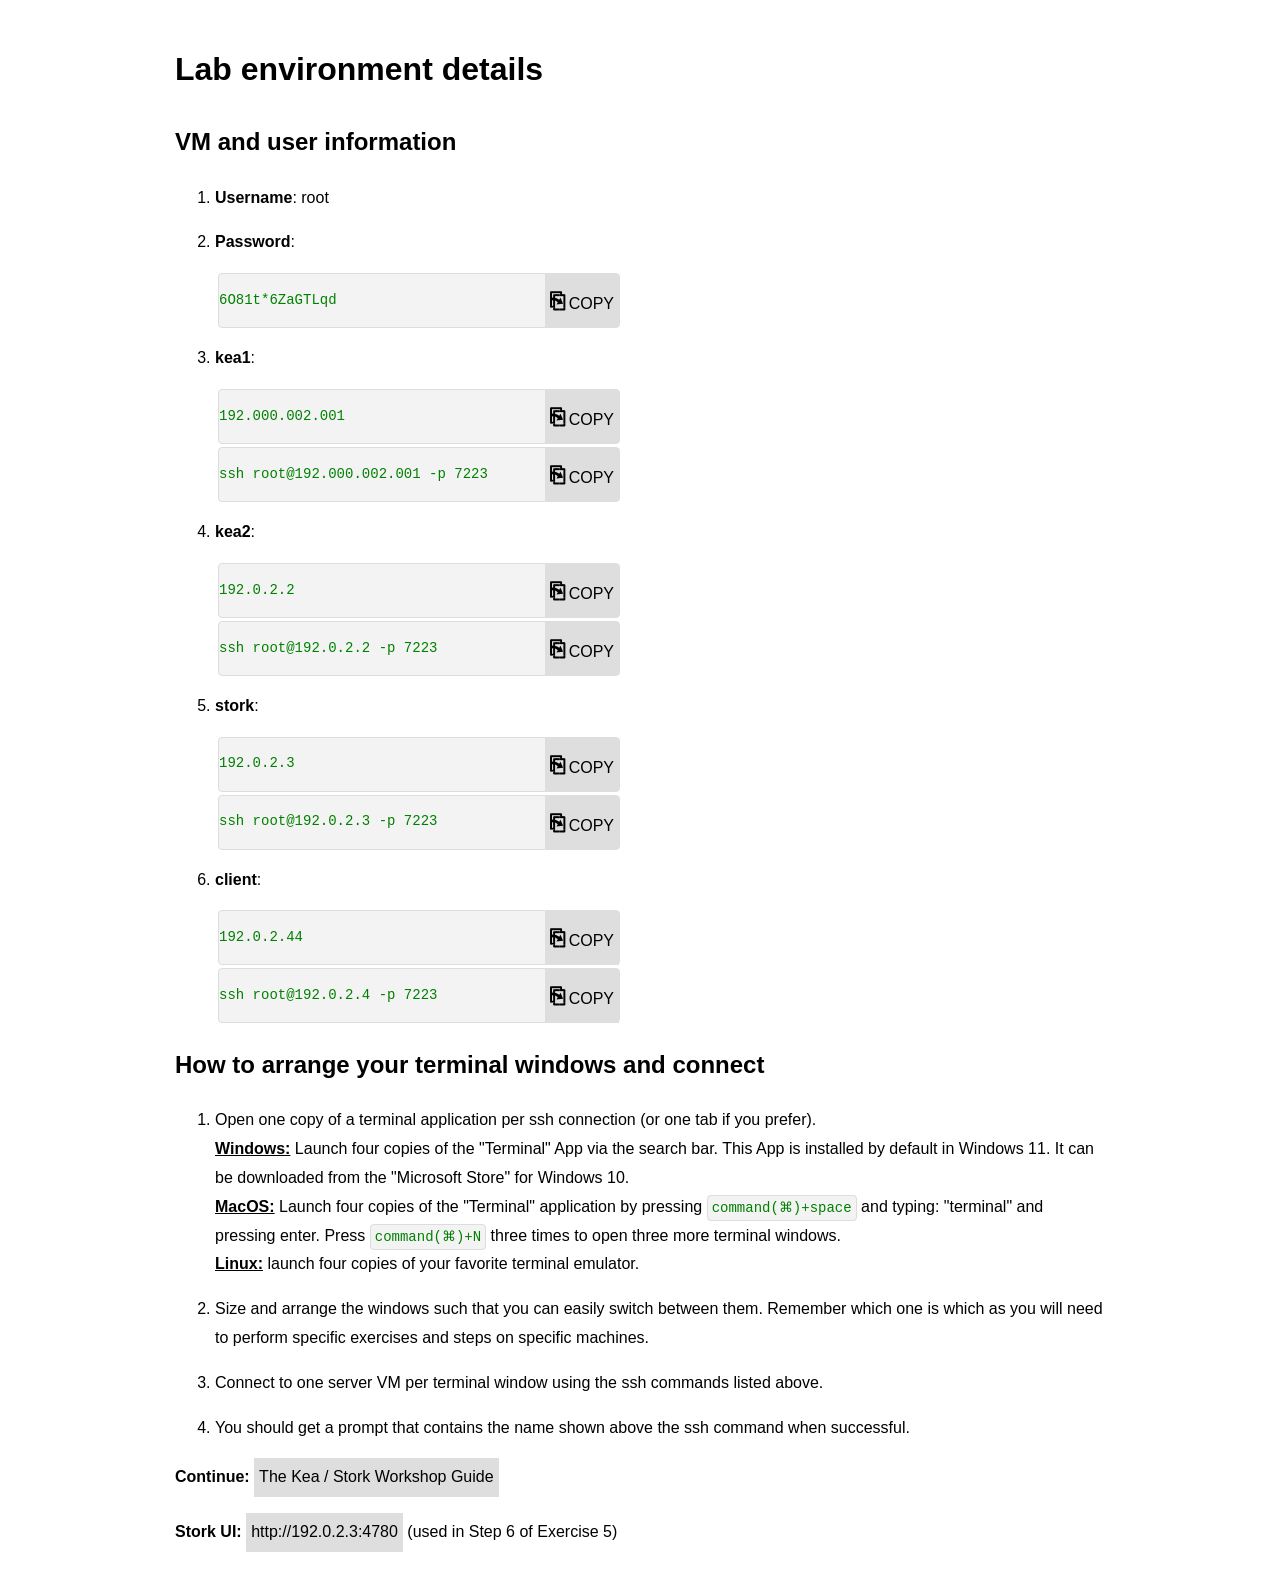
<file: sample-user-page.html>
<!DOCTYPE HTML><html><head><link rel="stylesheet" href="lab-env-detail.css"><script src="copy2clipboard.js"></script></head><body>

<h1>Lab environment details</h1>

<h2>VM and user information</h2>
<ol>
<li><p><b>Username</b>: root</p></li>

<li><p><b>Password</b>: 
<div class=coopCodeContainer>
  <div class=copyCode id=button1>
    <code id=1>6O81t*6ZaGTLqd</code>
  </div>
  <div class=copyFont id=copybutton1>
    <a href="javascript:void(0)" onclick="copy2clipboard(1);"><b><font size=5px>&#x2398;</font></b> COPY</a>
  </div>
</div>
</p></li>

<li><p><b>kea1</b>:
<div class=coopCodeContainer>
  <div class=copyCode id=button6>
    <code id=6>192.000.002.001</code>
  </div>
  <div class=copyFont id=copybutton6>
    <a href="javascript:void(0)" onclick="copy2clipboard(6);"><b><font size=5px>&#x2398;</font></b> COPY</a>
  </div>
</div>

<div class=coopCodeContainer>
  <div class=copyCode id=button2>
    <code id=2>ssh root@192.000.002.001 -p 7223</code>
  </div>
  <div class=copyFont id=copybutton2>
    <a href="javascript:void(0)" onclick="copy2clipboard(2);"><b><font size=5px>&#x2398;</font></b> COPY</a>
  </div>
</div>
</p></li>

<li><p><b>kea2</b>:
<div class=coopCodeContainer>
  <div class=copyCode id=button7>
    <code id=7>192.0.2.2</code>
  </div>
  <div class=copyFont id=copybutton7>
    <a href="javascript:void(0)" onclick="copy2clipboard(7);"><b><font size=5px>&#x2398;</font></b> COPY</a>
  </div>
</div>

<div class=coopCodeContainer>
  <div class=copyCode id=button3>
    <code id=3>ssh root@192.0.2.2 -p 7223</code>
  </div>
  <div class=copyFont id=copybutton3>
    <a href="javascript:void(0)" onclick="copy2clipboard(3);"><b><font size=5px>&#x2398;</font></b> COPY</a>
  </div>
</div>
</p></li>

<li><p><b>stork</b>:
<div class=coopCodeContainer>
  <div class=copyCode id=button8>
    <code id=8>192.0.2.3</code>
  </div>
  <div class=copyFont id=copybutton8>
    <a href="javascript:void(0)" onclick="copy2clipboard(8);"><b><font size=5px>&#x2398;</font></b> COPY</a>
  </div>
</div>

<div class=coopCodeContainer>
  <div class=copyCode id=button4>
    <code id=4>ssh root@192.0.2.3 -p 7223</code>
  </div>
  <div class=copyFont id=copybutton4>
    <a href="javascript:void(0)" onclick="copy2clipboard(4);"><b><font size=5px>&#x2398;</font></b> COPY</a>
  </div>
</div>
</p></li>

<li><p><b>client</b>:
<div class=coopCodeContainer>
  <div class=copyCode id=button9>
    <code id=9>192.0.2.44</code>
  </div>
  <div class=copyFont id=copybutton9>
    <a href="javascript:void(0)" onclick="copy2clipboard(9);"><b><font size=5px>&#x2398;</font></b> COPY</a>
  </div>
</div>

<div class=coopCodeContainer>
  <div class=copyCode id=button5>
    <code id=5>ssh root@192.0.2.4 -p 7223</code>
  </div>
  <div class=copyFont id=copybutton5>
    <a href="javascript:void(0)" onclick="copy2clipboard(5);"><b><font size=5px>&#x2398;</font></b> COPY</a>
  </div>
</div>
</p></li>

</ol>

<h2>How to arrange your terminal windows and connect</h2>

<ol>
<li><p>Open one copy of a terminal application per ssh connection (or one tab if you prefer).<br>
<b><u>Windows:</u></b> Launch four copies of the "Terminal" App via the search bar.  This App is installed by default in Windows 11.  It can be downloaded from the "Microsoft Store" for Windows 10.<br>
<b><u>MacOS:</u></b> Launch four copies of the "Terminal" application by pressing <code class=code2>command(⌘)+space</code> and typing: "terminal" and pressing enter. Press <code class=code2>command(⌘)+N</code> three times to open three more terminal windows.<br>
<b><u>Linux:</u></b> launch four copies of your favorite terminal emulator.
</p></li>
<li><p>Size and arrange the windows such that you can easily switch between them.  Remember which one is which as you will need to perform specific exercises and steps on specific machines.</p></li>
<li><p>Connect to one server VM per terminal window  using the ssh commands listed above.</p></li>
<li><p>You should get a prompt that contains the name shown above the ssh command when successful.</p></li>
</ol>

<p><b>Continue:</b> <a href=https://isc-projects.github.io/Kea-Stork-workshop/introduction.html target=_blank>The Kea / Stork Workshop Guide</a></p>
<p><b>Stork UI:</b> <a href='http://192.0.2.3:4780' target=_blank>http://192.0.2.3:4780</a> (used in Step 6 of Exercise 5)</p>


</body></html>
</file>
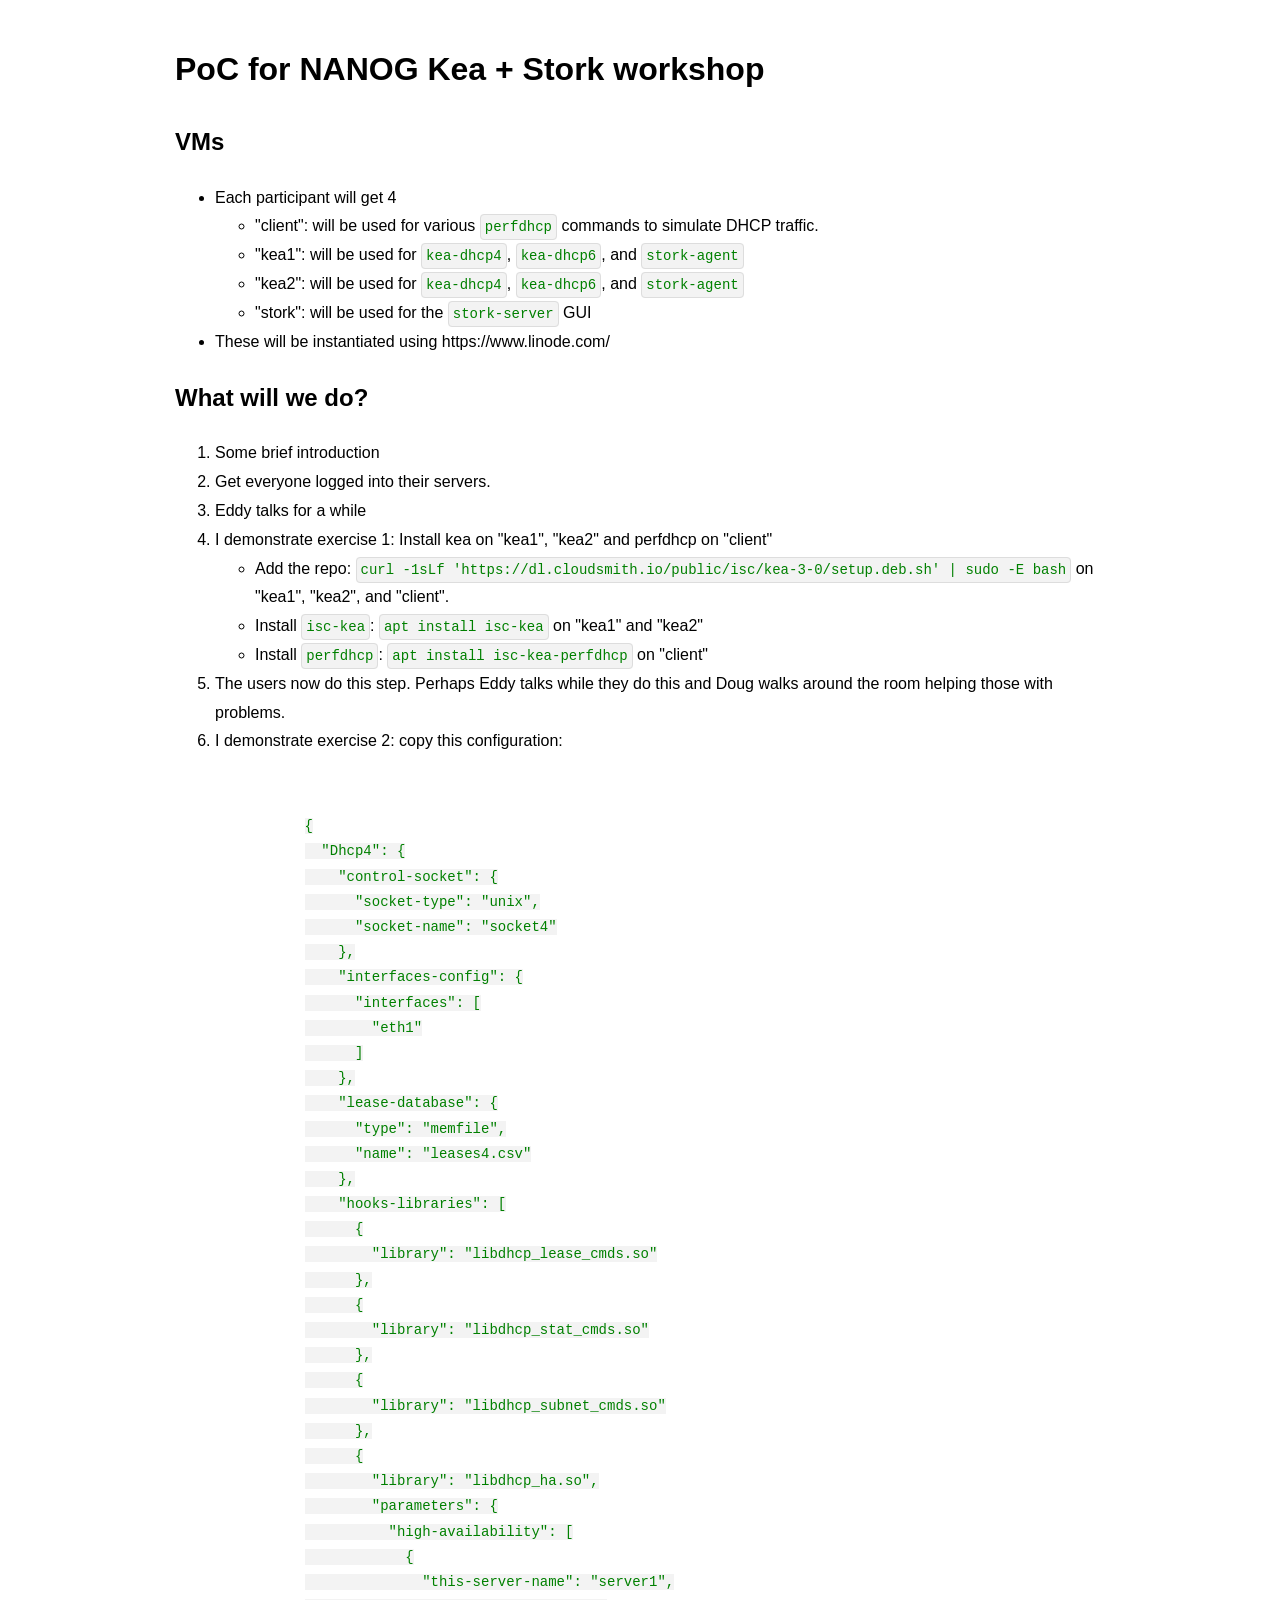
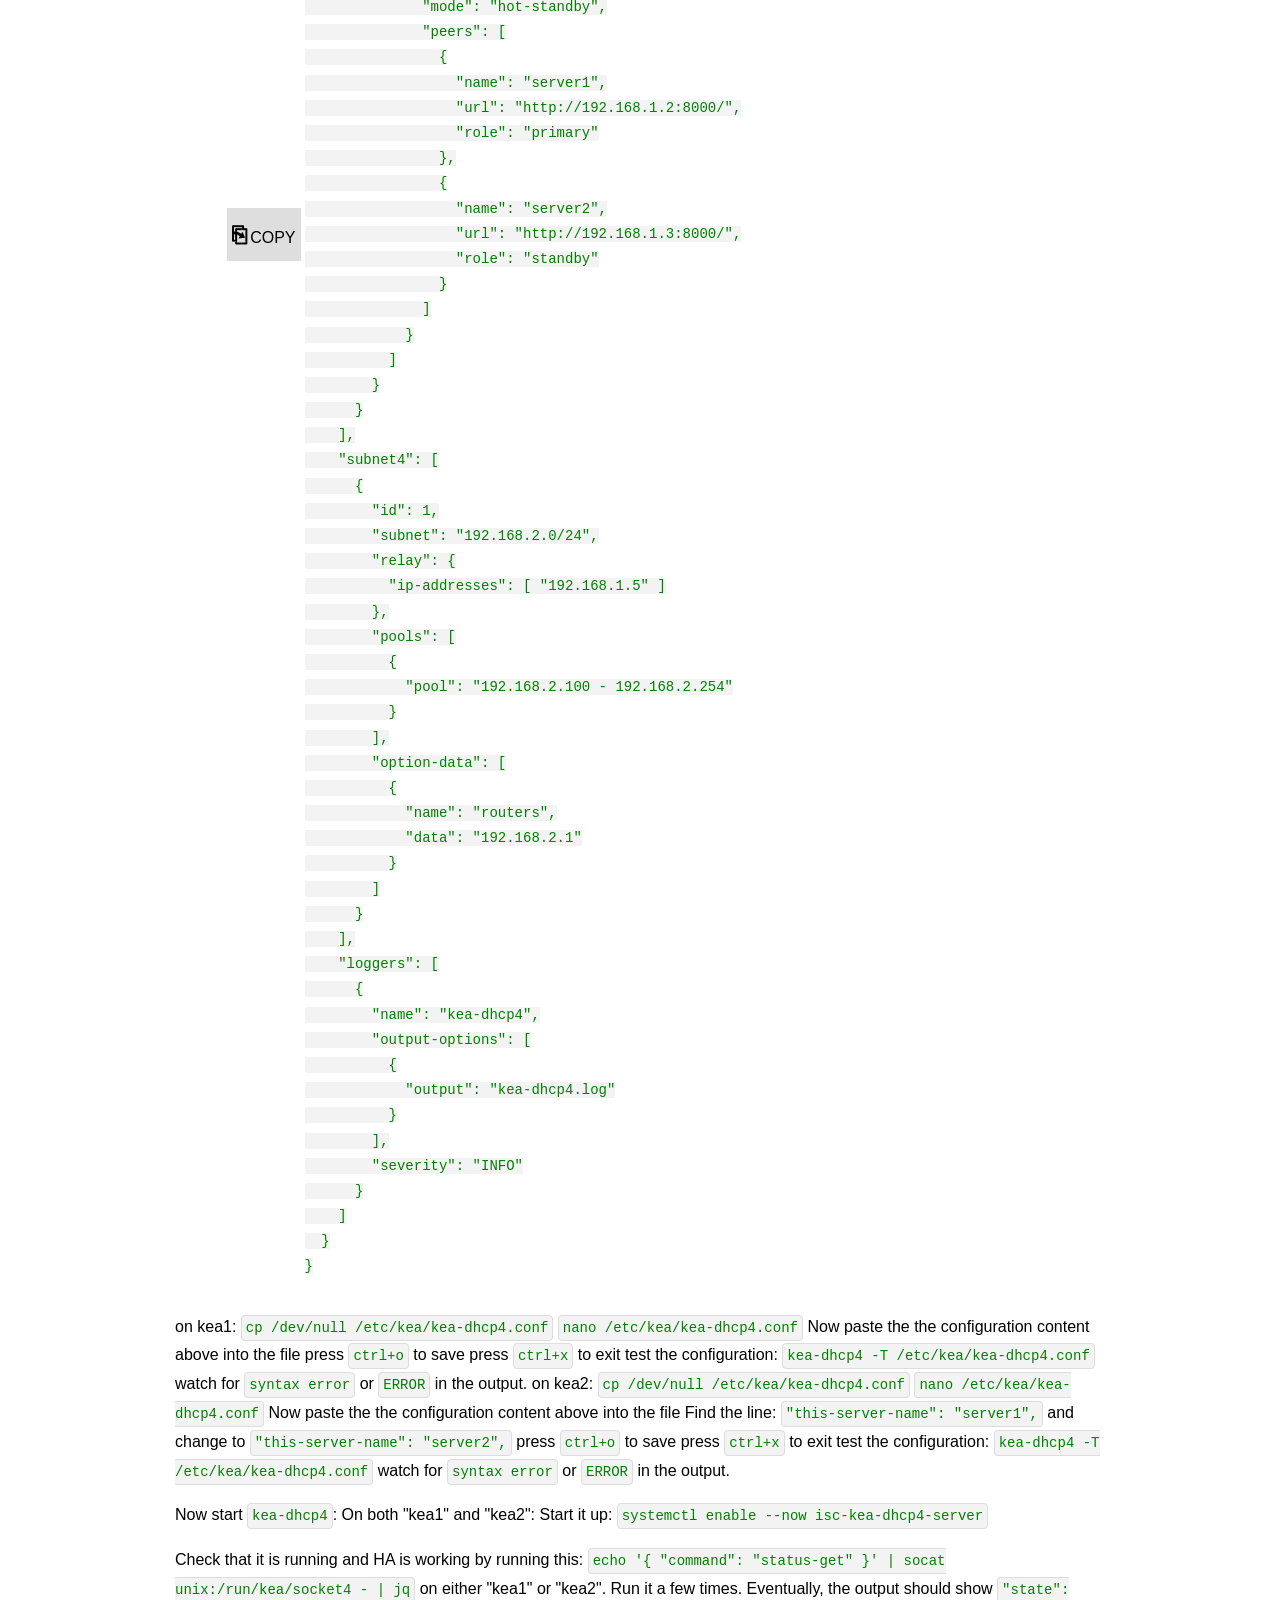
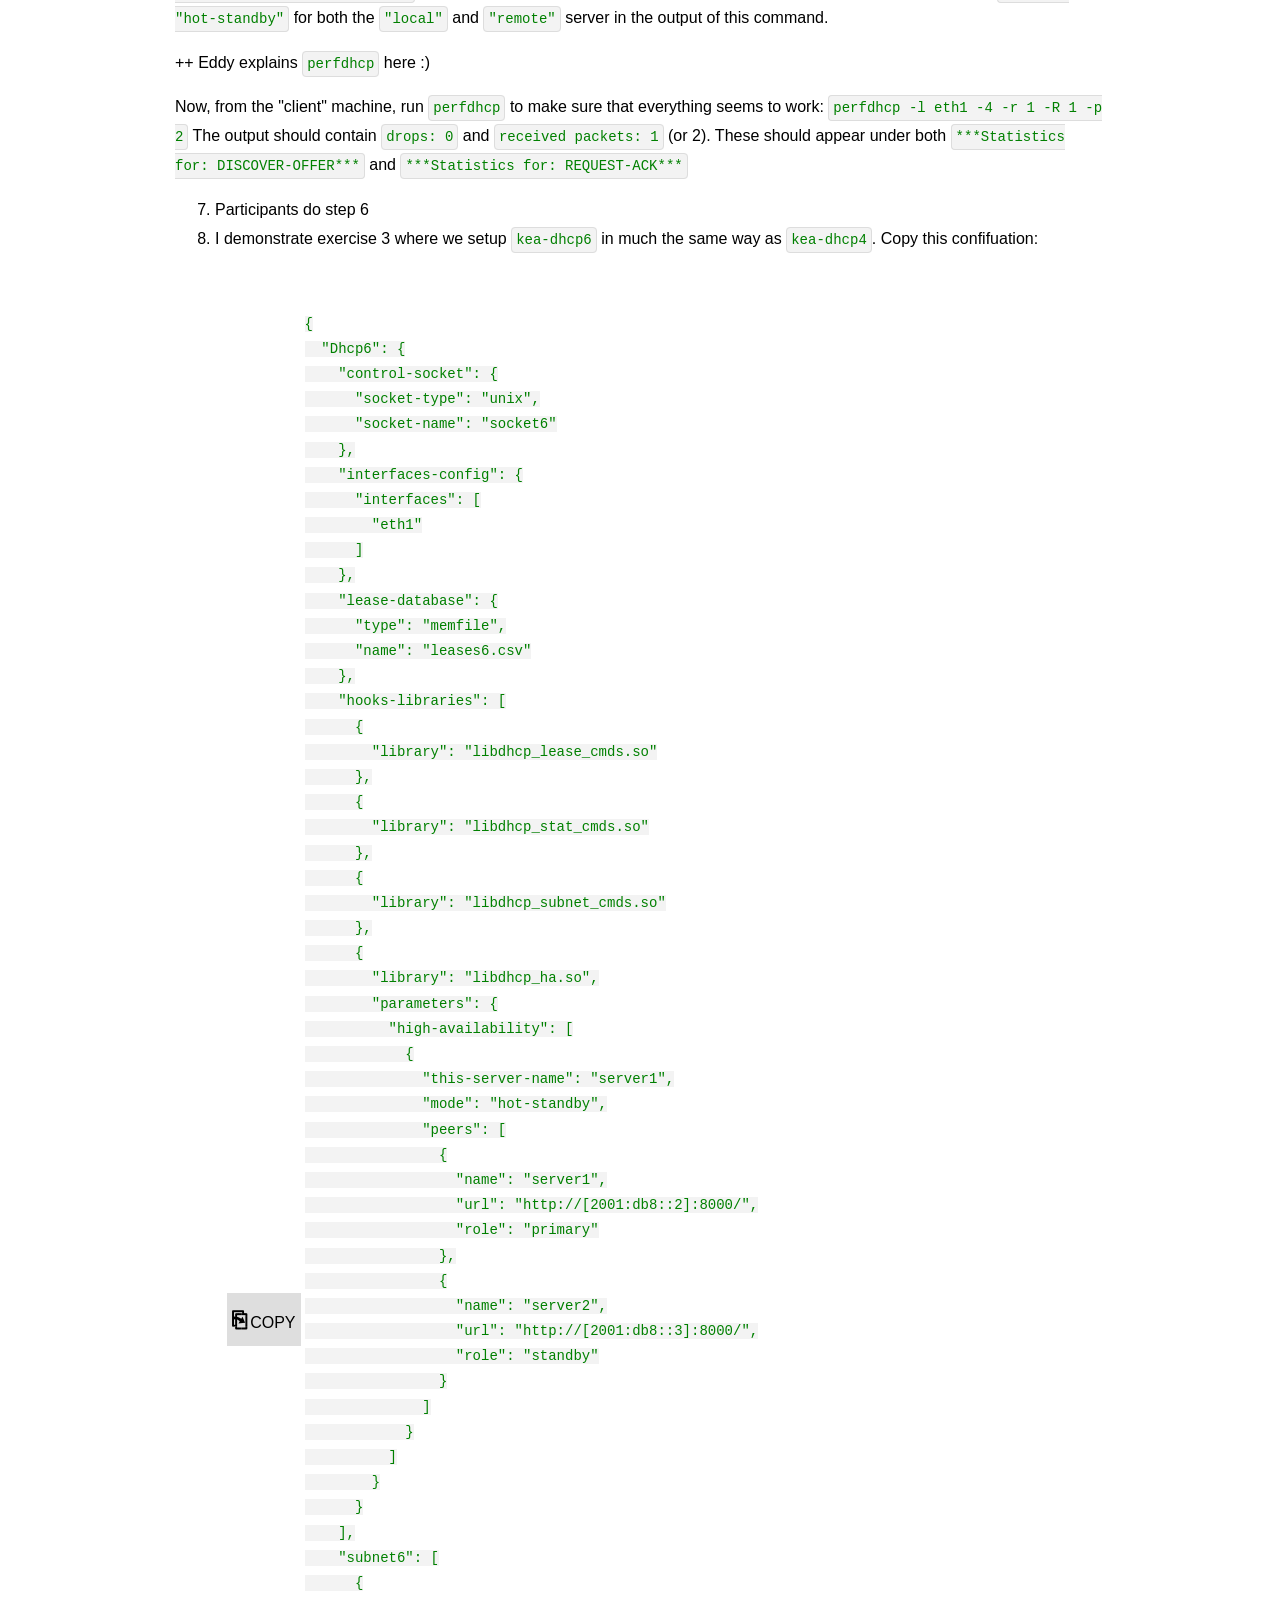
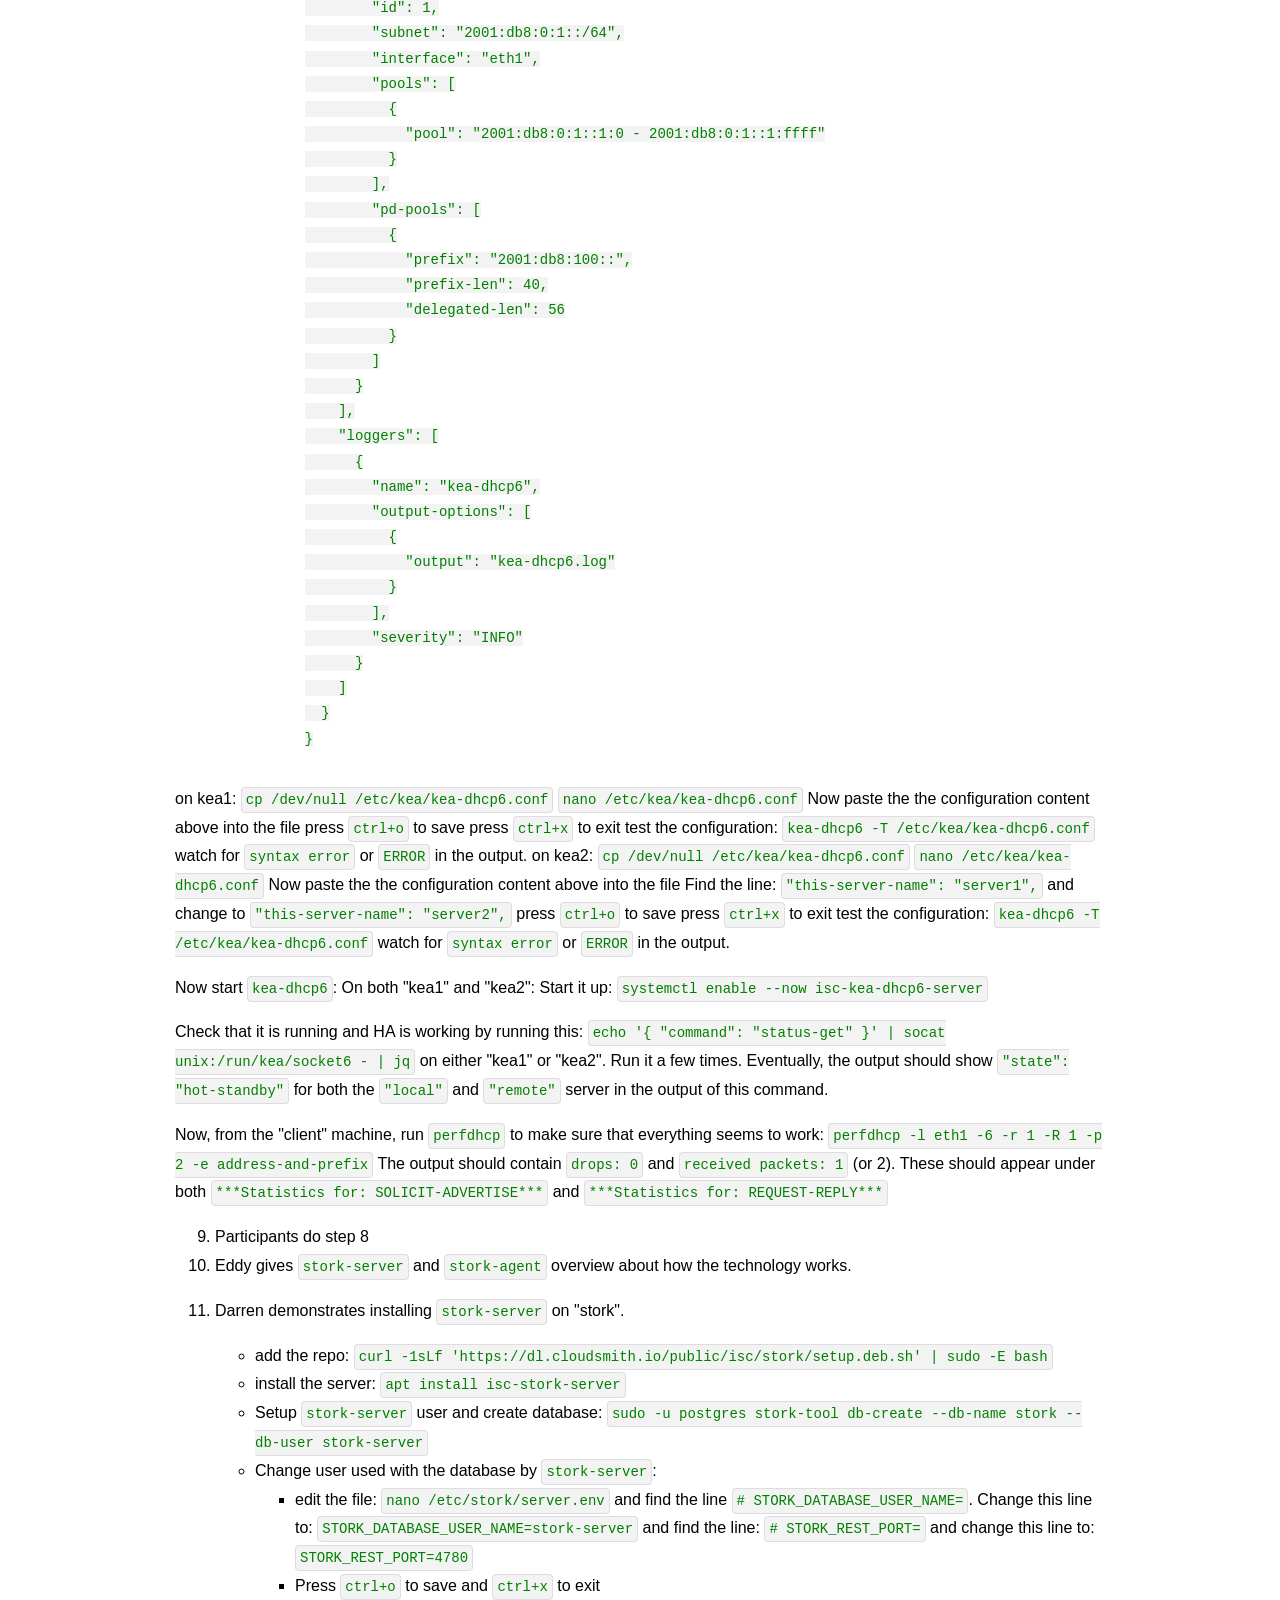
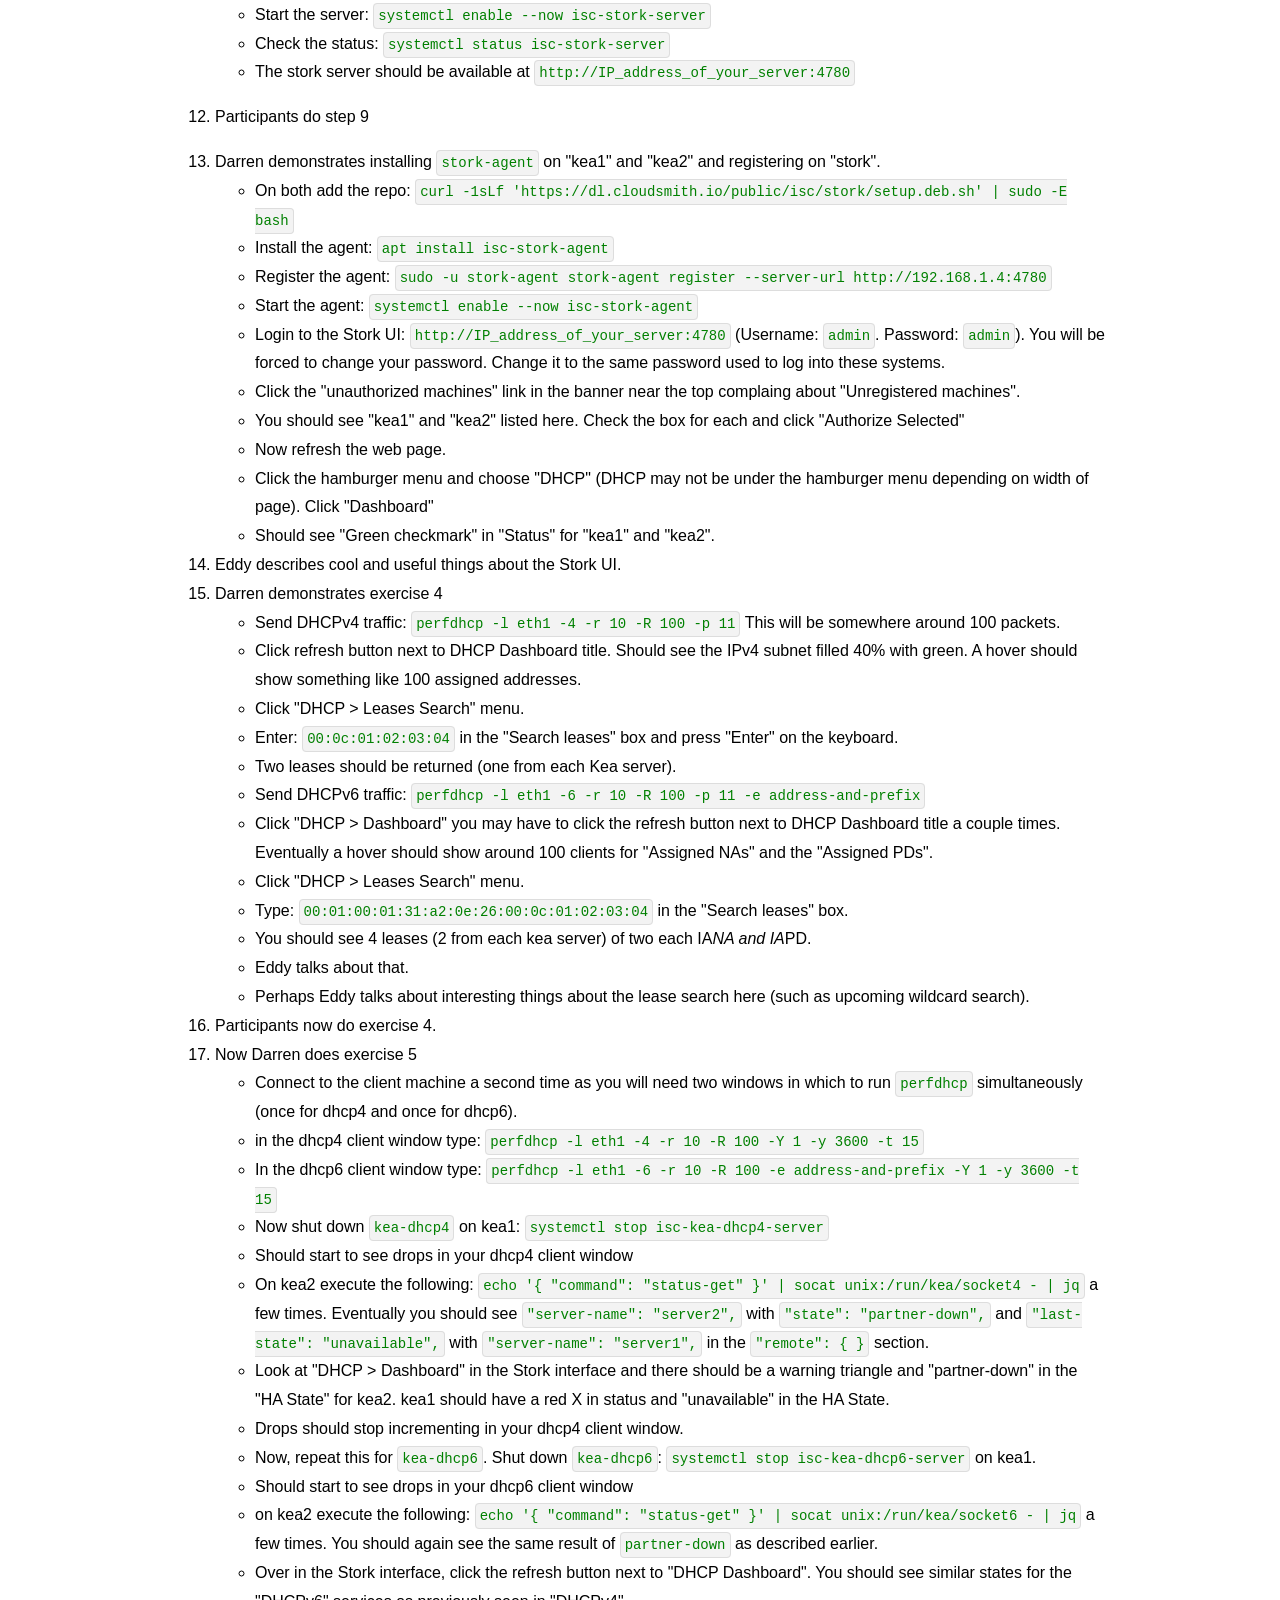
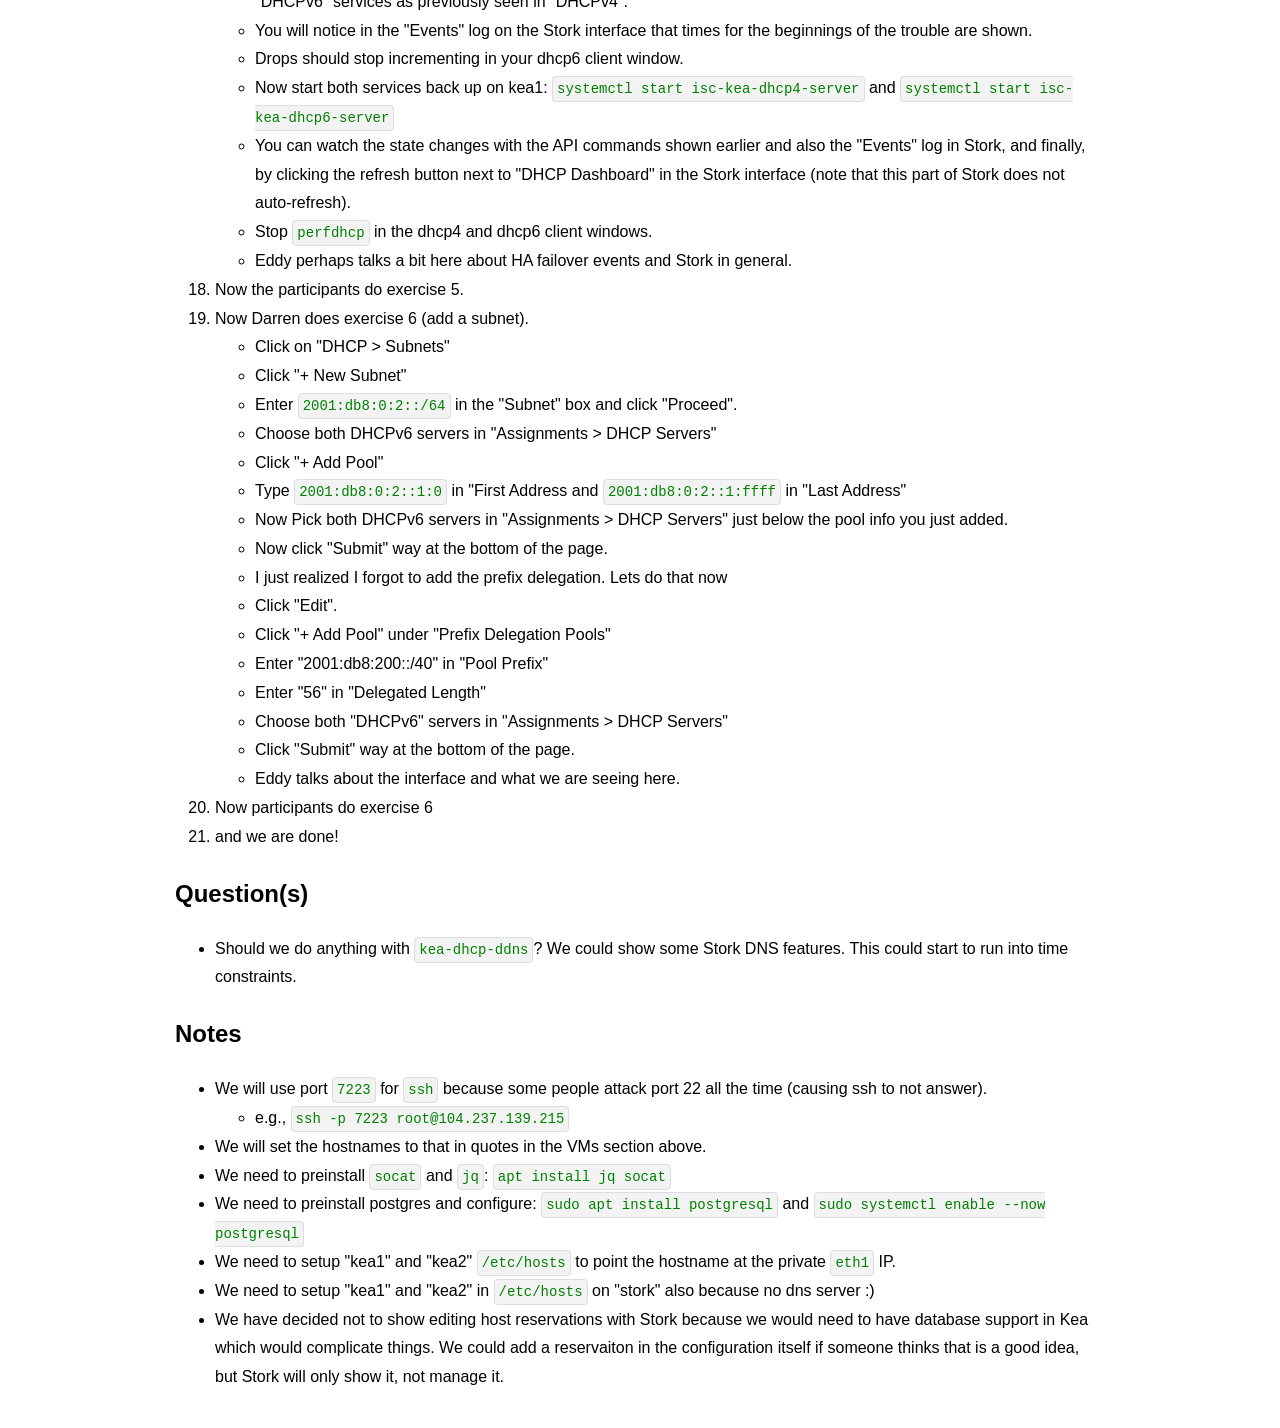
<file: test.html>
<!DOCTYPE HTML><html><head><link rel="stylesheet" href="presentation.css"><script src="copy2clipboard.js"></script></head><body>
<h1>PoC for NANOG Kea + Stork workshop</h1>

<h2>VMs</h2>

<ul>
<li>Each participant will get 4
<ul>
<li>"client": will be used for various <code class=code2>perfdhcp</code> commands to simulate DHCP traffic.</li>
<li>"kea1": will be used for <code class=code2>kea-dhcp4</code>, <code class=code2>kea-dhcp6</code>, and <code class=code2>stork-agent</code></li>
<li>"kea2": will be used for <code class=code2>kea-dhcp4</code>, <code class=code2>kea-dhcp6</code>, and <code class=code2>stork-agent</code></li>
<li>"stork": will be used for the <code class=code2>stork-server</code> GUI</li>
</ul></li>
<li>These will be instantiated using https://www.linode.com/</li>
</ul>

<h2>What will we do?</h2>

<ol>
<li>Some brief introduction</li>
<li>Get everyone logged into their servers.</li>
<li>Eddy talks for a while</li>
<li>I demonstrate exercise 1: Install kea on "kea1", "kea2" and perfdhcp on "client"
<ul>
<li>Add the repo: <code class=code2>curl -1sLf 'https://dl.cloudsmith.io/public/isc/kea-3-0/setup.deb.sh' | sudo -E bash</code> on "kea1", "kea2", and "client".</li>
<li>Install <code class=code2>isc-kea</code>: <code class=code2>apt install isc-kea</code> on "kea1" and "kea2"</li>
<li>Install <code class=code2>perfdhcp</code>: <code class=code2>apt install isc-kea-perfdhcp</code> on "client"</li>
</ul></li>
<li>The users now do this step.  Perhaps Eddy talks while they do this and Doug walks around the room helping those with problems.</li>
<li>I demonstrate exercise 2: 
copy this configuration:</li>
</ol>

<div class=copyCode id=button34><div class=copyFont id=copybutton34><a href="javascript:void(0)" onclick="copy2clipboard(34);"><b><font size=5px>&#x2398;</font></b> COPY</a></div><pre><code id=34>
{
  "Dhcp4": {
    "control-socket": {
      "socket-type": "unix",
      "socket-name": "socket4"
    },
    "interfaces-config": {
      "interfaces": [
        "eth1"
      ]
    },
    "lease-database": {
      "type": "memfile",
      "name": "leases4.csv"
    },
    "hooks-libraries": [
      {
        "library": "libdhcp_lease_cmds.so"
      },
      {
        "library": "libdhcp_stat_cmds.so"
      },
      {
        "library": "libdhcp_subnet_cmds.so"
      },
      {
        "library": "libdhcp_ha.so",
        "parameters": {
          "high-availability": [
            {
              "this-server-name": "server1",
              "mode": "hot-standby",
              "peers": [
                {
                  "name": "server1",
                  "url": "http://192.168.1.2:8000/",
                  "role": "primary"
                },
                {
                  "name": "server2",
                  "url": "http://192.168.1.3:8000/",
                  "role": "standby"
                }
              ]
            }
          ]
        }
      }
    ],
    "subnet4": [
      {
        "id": 1,
        "subnet": "192.168.2.0/24",
        "relay": {
          "ip-addresses": [ "192.168.1.5" ]
        },
        "pools": [
          {
            "pool": "192.168.2.100 - 192.168.2.254"
          }
        ],
        "option-data": [
          {
            "name": "routers",
            "data": "192.168.2.1"
          }
        ]
      }
    ],
    "loggers": [
      {
        "name": "kea-dhcp4",
        "output-options": [
          {
            "output": "kea-dhcp4.log"
          }
        ],
        "severity": "INFO"
      }
    ]
  }
}
</code></pre></div>

<p>on kea1: 
  <code class=code2>cp /dev/null /etc/kea/kea-dhcp4.conf</code>
  <code class=code2>nano /etc/kea/kea-dhcp4.conf</code>
  Now paste the the configuration content above into the file
  press <code class=code2>ctrl+o</code> to save
  press <code class=code2>ctrl+x</code> to exit
  test the configuration: <code class=code2>kea-dhcp4 -T /etc/kea/kea-dhcp4.conf</code> watch for <code class=code2>syntax error</code> or <code class=code2>ERROR</code> in the output.
on kea2:
  <code class=code2>cp /dev/null /etc/kea/kea-dhcp4.conf</code>
  <code class=code2>nano /etc/kea/kea-dhcp4.conf</code>
  Now paste the the configuration content above into the file
  Find the line: <code class=code2>"this-server-name": "server1",</code> and change to <code class=code2>"this-server-name": "server2",</code>
  press <code class=code2>ctrl+o</code> to save
  press <code class=code2>ctrl+x</code> to exit
  test the configuration: <code class=code2>kea-dhcp4 -T /etc/kea/kea-dhcp4.conf</code> watch for <code class=code2>syntax error</code> or <code class=code2>ERROR</code> in the output.</p>

<p>Now start <code class=code2>kea-dhcp4</code>:
  On both "kea1" and "kea2":
    Start it up: <code class=code2>systemctl enable --now isc-kea-dhcp4-server</code></p>

<p>Check that it is running and HA is working by running this: <code class=code2>echo '{ "command": "status-get" }' | socat unix:/run/kea/socket4 - | jq</code> on either "kea1" or "kea2".  Run it a few times.  Eventually, the output should show <code class=code2>"state": "hot-standby"</code> for both the <code class=code2>"local"</code> and <code class=code2>"remote"</code> server in the output of this command.</p>

<p>++ Eddy explains <code class=code2>perfdhcp</code> here :)</p>

<p>Now, from the "client" machine, run <code class=code2>perfdhcp</code> to make sure that everything seems to work: <code class=code2>perfdhcp -l eth1 -4 -r 1 -R 1 -p 2</code> The output should contain <code class=code2>drops: 0</code> and <code class=code2>received packets: 1</code> (or 2).  These should appear under both <code class=code2>***Statistics for: DISCOVER-OFFER***</code> and <code class=code2>***Statistics for: REQUEST-ACK***</code></p>

<ol start="7">
<li>Participants do step 6</li>
<li>I demonstrate exercise 3 where we setup <code class=code2>kea-dhcp6</code> in much the same way as <code class=code2>kea-dhcp4</code>.
Copy this confifuation:</li>
</ol>

<div class=copyCode id=button151><div class=copyFont id=copybutton151><a href="javascript:void(0)" onclick="copy2clipboard(151);"><b><font size=5px>&#x2398;</font></b> COPY</a></div><pre><code id=151>
{
  "Dhcp6": {
    "control-socket": {
      "socket-type": "unix",
      "socket-name": "socket6"
    },
    "interfaces-config": {
      "interfaces": [
        "eth1"
      ]
    },
    "lease-database": {
      "type": "memfile",
      "name": "leases6.csv"
    },
    "hooks-libraries": [
      {
        "library": "libdhcp_lease_cmds.so"
      },
      {
        "library": "libdhcp_stat_cmds.so"
      },
      {
        "library": "libdhcp_subnet_cmds.so"
      },
      {
        "library": "libdhcp_ha.so",
        "parameters": {
          "high-availability": [
            {
              "this-server-name": "server1",
              "mode": "hot-standby",
              "peers": [
                {
                  "name": "server1",
                  "url": "http://[2001:db8::2]:8000/",
                  "role": "primary"
                },
                {
                  "name": "server2",
                  "url": "http://[2001:db8::3]:8000/",
                  "role": "standby"
                }
              ]
            }
          ]
        }
      }
    ],
    "subnet6": [
      {
        "id": 1,
        "subnet": "2001:db8:0:1::/64",
        "interface": "eth1",
        "pools": [
          {
            "pool": "2001:db8:0:1::1:0 - 2001:db8:0:1::1:ffff"
          }
        ],
        "pd-pools": [
          {
            "prefix": "2001:db8:100::",
            "prefix-len": 40,
            "delegated-len": 56
          }
        ]
      }
    ],
    "loggers": [
      {
        "name": "kea-dhcp6",
        "output-options": [
          {
            "output": "kea-dhcp6.log"
          }
        ],
        "severity": "INFO"
      }
    ]
  }
}
</code></pre></div>

<p>on kea1: 
  <code class=code2>cp /dev/null /etc/kea/kea-dhcp6.conf</code>
  <code class=code2>nano /etc/kea/kea-dhcp6.conf</code>
  Now paste the the configuration content above into the file
  press <code class=code2>ctrl+o</code> to save
  press <code class=code2>ctrl+x</code> to exit
  test the configuration: <code class=code2>kea-dhcp6 -T /etc/kea/kea-dhcp6.conf</code> watch for <code class=code2>syntax error</code> or <code class=code2>ERROR</code> in the output.
on kea2:
  <code class=code2>cp /dev/null /etc/kea/kea-dhcp6.conf</code>
  <code class=code2>nano /etc/kea/kea-dhcp6.conf</code>
  Now paste the the configuration content above into the file
  Find the line: <code class=code2>"this-server-name": "server1",</code> and change to <code class=code2>"this-server-name": "server2",</code>
  press <code class=code2>ctrl+o</code> to save
  press <code class=code2>ctrl+x</code> to exit
  test the configuration: <code class=code2>kea-dhcp6 -T /etc/kea/kea-dhcp6.conf</code> watch for <code class=code2>syntax error</code> or <code class=code2>ERROR</code> in the output.</p>

<p>Now start <code class=code2>kea-dhcp6</code>:
  On both "kea1" and "kea2":
    Start it up: <code class=code2>systemctl enable --now isc-kea-dhcp6-server</code></p>

<p>Check that it is running and HA is working by running this: <code class=code2>echo '{ "command": "status-get" }' | socat unix:/run/kea/socket6 - | jq</code> on either "kea1" or "kea2".  Run it a few times.  Eventually, the output should show <code class=code2>"state": "hot-standby"</code> for both the <code class=code2>"local"</code> and <code class=code2>"remote"</code> server in the output of this command.</p>

<p>Now, from the "client" machine, run <code class=code2>perfdhcp</code> to make sure that everything seems to work: <code class=code2>perfdhcp -l eth1 -6 -r 1 -R 1 -p 2 -e address-and-prefix</code> The output should contain <code class=code2>drops: 0</code> and <code class=code2>received packets: 1</code> (or 2).  These should appear under both <code class=code2>***Statistics for: SOLICIT-ADVERTISE***</code> and <code class=code2>***Statistics for: REQUEST-REPLY***</code></p>

<ol start="9">
<li>Participants do step 8</li>
<li>Eddy gives <code class=code2>stork-server</code> and <code class=code2>stork-agent</code> overview about how the technology works.</li>
<li><p>Darren demonstrates installing <code class=code2>stork-server</code> on "stork".</p>

<ul>
<li>add the repo: <code class=code2>curl -1sLf 'https://dl.cloudsmith.io/public/isc/stork/setup.deb.sh' | sudo -E bash</code></li>
<li>install the server: <code class=code2>apt install isc-stork-server</code></li>
<li>Setup <code class=code2>stork-server</code> user and create database: <code class=code2>sudo -u postgres stork-tool db-create --db-name stork --db-user stork-server</code></li>
<li>Change user used with the database by <code class=code2>stork-server</code>: 
<ul>
<li>edit the file: <code class=code2>nano /etc/stork/server.env</code> and find the line <code class=code2># STORK_DATABASE_USER_NAME=</code>.  Change this line to: <code class=code2>STORK_DATABASE_USER_NAME=stork-server</code> and find the line: <code class=code2># STORK_REST_PORT=</code> and change this line to: <code class=code2>STORK_REST_PORT=4780</code></li>
<li>Press <code class=code2>ctrl+o</code> to save and <code class=code2>ctrl+x</code> to exit</li>
</ul></li>
<li>Start the server: <code class=code2>systemctl enable --now isc-stork-server</code></li>
<li>Check the status: <code class=code2>systemctl status isc-stork-server</code></li>
<li>The stork server should be available at <code class=code2>http://IP_address_of_your_server:4780</code></li>
</ul></li>
<li><p>Participants do step 9</p></li>
<li>Darren demonstrates installing <code class=code2>stork-agent</code> on "kea1" and "kea2" and registering on "stork".
<ul>
<li>On both add the repo: <code class=code2>curl -1sLf 'https://dl.cloudsmith.io/public/isc/stork/setup.deb.sh' | sudo -E bash</code></li>
<li>Install the agent: <code class=code2>apt install isc-stork-agent</code></li>
<li>Register the agent: <code class=code2>sudo -u stork-agent stork-agent register --server-url http://192.168.1.4:4780</code></li>
<li>Start the agent: <code class=code2>systemctl enable --now isc-stork-agent</code></li>
<li>Login to the Stork UI: <code class=code2>http://IP_address_of_your_server:4780</code> (Username: <code class=code2>admin</code>.  Password: <code class=code2>admin</code>).  You will be forced to change your password.  Change it to the same password used to log into these systems.</li>
<li>Click the "unauthorized machines" link in the banner near the top complaing about "Unregistered machines".</li>
<li>You should see "kea1" and "kea2" listed here.  Check the box for each and click "Authorize Selected"</li>
<li>Now refresh the web page.</li>
<li>Click the hamburger menu and choose "DHCP" (DHCP may not be under the hamburger menu depending on width of page).  Click "Dashboard"</li>
<li>Should see "Green checkmark" in "Status" for "kea1" and "kea2".</li>
</ul></li>
<li>Eddy describes cool and useful things about the Stork UI.</li>
<li>Darren demonstrates exercise 4
<ul>
<li>Send DHCPv4 traffic: <code class=code2>perfdhcp -l eth1 -4 -r 10 -R 100 -p 11</code> This will be somewhere around 100 packets.</li>
<li>Click refresh button next to DHCP Dashboard title.  Should see the IPv4 subnet filled 40% with green.  A hover should show something like 100 assigned addresses.</li>
<li>Click "DHCP &gt; Leases Search" menu.</li>
<li>Enter: <code class=code2>00:0c:01:02:03:04</code> in the "Search leases" box and press "Enter" on the keyboard.</li>
<li>Two leases should be returned (one from each Kea server).</li>
<li>Send DHCPv6 traffic: <code class=code2>perfdhcp -l eth1 -6 -r 10 -R 100 -p 11 -e address-and-prefix</code></li>
<li>Click "DHCP &gt; Dashboard" you may have to click the refresh button next to DHCP Dashboard title a couple times.  Eventually a hover should show around 100 clients for "Assigned NAs" and the "Assigned PDs".</li>
<li>Click "DHCP &gt; Leases Search" menu.</li>
<li>Type: <code class=code2>00:01:00:01:31:a2:0e:26:00:0c:01:02:03:04</code> in the "Search leases" box.</li>
<li>You should see 4 leases (2 from each kea server) of two each IA<em>NA and IA</em>PD.</li>
<li>Eddy talks about that.</li>
<li>Perhaps Eddy talks about interesting things about the lease search here (such as upcoming wildcard search).</li>
</ul></li>
<li>Participants now do exercise 4.</li>
<li>Now Darren does exercise 5
<ul>
<li>Connect to the client machine a second time as you will need two windows in which to run <code class=code2>perfdhcp</code> simultaneously (once for dhcp4 and once for dhcp6).</li>
<li>in the dhcp4 client window type: <code class=code2>perfdhcp -l eth1 -4 -r 10 -R 100 -Y 1 -y 3600 -t 15</code></li>
<li>In the dhcp6 client window type: <code class=code2>perfdhcp -l eth1 -6 -r 10 -R 100 -e address-and-prefix -Y 1 -y 3600 -t 15</code></li>
<li>Now shut down <code class=code2>kea-dhcp4</code> on kea1: <code class=code2>systemctl stop isc-kea-dhcp4-server</code></li>
<li>Should start to see drops in your dhcp4 client window</li>
<li>On kea2 execute the following: <code class=code2>echo '{ "command": "status-get" }' | socat unix:/run/kea/socket4 - | jq</code> a few times.  Eventually you should see <code class=code2>"server-name": "server2",</code> with <code class=code2>"state": "partner-down",</code> and <code class=code2>"last-state": "unavailable",</code> with <code class=code2>"server-name": "server1",</code> in the <code class=code2>"remote": { }</code> section.</li>
<li>Look at "DHCP &gt; Dashboard" in the Stork interface and there should be a warning triangle and "partner-down" in the "HA State" for kea2.  kea1 should have a red X in status and "unavailable" in the HA State.</li>
<li>Drops should stop incrementing in your dhcp4 client window.</li>
<li>Now, repeat this for <code class=code2>kea-dhcp6</code>. Shut down <code class=code2>kea-dhcp6</code>: <code class=code2>systemctl stop isc-kea-dhcp6-server</code> on kea1.</li>
<li>Should start to see drops in your dhcp6 client window</li>
<li>on kea2 execute the following: <code class=code2>echo '{ "command": "status-get" }' | socat unix:/run/kea/socket6 - | jq</code> a few times. You should again see the same result of <code class=code2>partner-down</code> as described earlier.</li>
<li>Over in the Stork interface, click the refresh button next to "DHCP Dashboard".  You should see similar states for the "DHCPv6" services as previously seen in "DHCPv4".</li>
<li>You will notice in the "Events" log on the Stork interface that times for the beginnings of the trouble are shown.</li>
<li>Drops should stop incrementing in your dhcp6 client window.</li>
<li>Now start both services back up on kea1: <code class=code2>systemctl start isc-kea-dhcp4-server</code> and <code class=code2>systemctl start isc-kea-dhcp6-server</code></li>
<li>You can watch the state changes with the API commands shown earlier and also the "Events" log in Stork, and finally, by clicking the refresh button next to "DHCP Dashboard" in the Stork interface (note that this part of Stork does not auto-refresh).</li>
<li>Stop <code class=code2>perfdhcp</code> in the dhcp4 and dhcp6 client windows.</li>
<li>Eddy perhaps talks a bit here about HA failover events and Stork in general.</li>
</ul></li>
<li>Now the participants do exercise 5.</li>
<li>Now Darren does exercise 6 (add a subnet).
<ul>
<li>Click on "DHCP &gt; Subnets"</li>
<li>Click "+ New Subnet"</li>
<li>Enter <code class=code2>2001:db8:0:2::/64</code> in the "Subnet" box and click "Proceed".</li>
<li>Choose both DHCPv6 servers in "Assignments &gt; DHCP Servers"</li>
<li>Click "+ Add Pool"</li>
<li>Type <code class=code2>2001:db8:0:2::1:0</code> in "First Address and <code class=code2>2001:db8:0:2::1:ffff</code> in "Last Address"</li>
<li>Now Pick both DHCPv6 servers in "Assignments &gt; DHCP Servers" just below the pool info you just added.</li>
<li>Now click "Submit" way at the bottom of the page.</li>
<li>I just realized I forgot to add the prefix delegation.  Lets do that now</li>
<li>Click "Edit".</li>
<li>Click "+ Add Pool" under "Prefix Delegation Pools"</li>
<li>Enter "2001:db8:200::/40" in "Pool Prefix"</li>
<li>Enter "56" in "Delegated Length"</li>
<li>Choose both "DHCPv6" servers in "Assignments &gt; DHCP Servers"</li>
<li>Click "Submit" way at the bottom of the page.</li>
<li>Eddy talks about the interface and what we are seeing here.</li>
</ul></li>
<li>Now participants do exercise 6</li>
<li>and we are done!</li>
</ol>

<h2>Question(s)</h2>

<ul>
<li>Should we do anything with <code class=code2>kea-dhcp-ddns</code>?  We could show some Stork DNS features.  This could start to run into time constraints.</li>
</ul>

<h2>Notes</h2>

<ul>
<li>We will use port <code class=code2>7223</code> for <code class=code2>ssh</code> because some people attack port 22 all the time (causing ssh to not answer).
<ul>
<li>e.g., <code class=code2>ssh -p 7223 root@104.237.139.215</code></li>
</ul></li>
<li>We will set the hostnames to that in quotes in the VMs section above.</li>
<li>We need to preinstall <code class=code2>socat</code> and <code class=code2>jq</code>: <code class=code2>apt install jq socat</code></li>
<li>We need to preinstall postgres and configure: <code class=code2>sudo apt install postgresql</code> and <code class=code2>sudo systemctl enable --now postgresql</code></li>
<li>We need to setup "kea1" and "kea2" <code class=code2>/etc/hosts</code> to point the hostname at the private <code class=code2>eth1</code> IP.</li>
<li>We need to setup "kea1" and "kea2" in <code class=code2>/etc/hosts</code> on "stork" also because no dns server :)</li>
<li>We have decided not to show editing host reservations with Stork because we would need to have database support in Kea which would complicate things.  We could add a reservaiton in the configuration itself if someone thinks that is a good idea, but Stork will only show it, not manage it.</li>
</ul>
</body></html>
</file>
<file: presentation.css>
:root {
  color-scheme: light dark;
  --bg-color: light-dark(#ffffff, #000000);
  --text-color: light-dark(#000000, #ffffff);
  overflow-y: scroll;
  overflow-x: hidden;
}

html, body {
  background-color: var(--bg-color);
  color: var(--text-color);
  font-family: sans-serif, Sans-Serif;
  line-height: 1.8;
  max-width: 950px;
  margin: 0 auto;
  padding: 10px;
}

/* button styling */
button {
  /* button styling */
  background-color: #dedede;
  color: black;
  padding: 5px 5px;
  text-align: center;
  cursor: pointer;
  border-radius: 5px;
  border: 1px solid black;
  box-shadow: 3px 3px black, 2px 2px black, 1px 1px black;
}
button:hover {
  /* button styling on hover */
  background-color: #73AD21;
  box-shadow: 3px 3px #476b14, 2px 2px #476b14, 1px 1px #476b14;
  color: white;
}
button:active {
  /* clicked button styling (nice 3D effect) */
  box-shadow: 1px 1px #476b14, 0px 0px #476b14, 0px 0px #476b14;
  translate: 2px 2px 2px;
}
button:disabled {
  /* disabled buttons grayed out and already look clicked */
  background-color: #f2f2f2;
  translate: 2px 2px 2px;
  box-shadow: 1px 1px black, 0px 0px black, 0px 0px black;
  color: #cccccc;
  cursor: default;
}


/* div with navigation buttons always visibile at the bottom of the page */
div.bottom-color {
  position: fixed;
  bottom: 0;
  left: 0;
  width: 100%;
  background-color: #f3f3f3;
  display: flex;
  justify-content: center;
  align-items: center;
}
div.bottom-div {
}

/* code block styling */
div.coopCodeContainer {
  width: 100%;
  display: flex;
  background-color: #f3f3f3;
  border-radius: 4px;
  border: 1px solid #ddd;
  margin: 3px;
}
div.copyFont {
  width: 15%;
  text-align: right;
}
div.copyCode {
  width: 90%;
  display: flex;
  align-items: center;
}
pre {
  padding: 4px;
  overflow-x: auto;
}
code {
  font-family: Monospace;
  font-size: 14px;
  color: green;
  background-color: #f3f3f3;
}
code.code2 {
  border-radius: 4px;
  border: 1px solid #ddd;
  padding: 4px;
}

a:link, a:visited {
  /* link styling */
  background-color: #dedede;
  color: black;
  padding: 5px 5px;
  text-align: center;
  text-decoration: none;
  display: inline-block;
}

a:hover, a:active {
  /* link styling for currently hover or clicking links */
  background-color: #73AD21;
  color: white;
}

a.disabled {
  background-color: #f3f3f3;
  color: #D3D3D3;       
  padding: 5px 5px;
  text-align: center;
  text-decoration: none;
  display: inline-block;
  pointer-events: none;
};

a.ANOSTYLE {
  /* Links with no style for image links */
  background-color: initial;
}

a.text:link, a.text:visited {
  /* Style for text links */
  background-color: #dedede;
  border-radius: 5px;
}

a.text:hover, a.text:active {
  background-color: #73AD21;
  border-radius: 5px;
  color: white;
}
</file>
<file: lab-env-detail.css>
:root {
  color-scheme: light dark;
  --bg-color: light-dark(#ffffff, #000000);
  --text-color: light-dark(#000000, #ffffff);
  overflow-y: scroll;
  overflow-x: hidden;
}

html, body {
  background-color: var(--bg-color);
  color: var(--text-color);
  font-family: sans-serif, Sans-Serif;
  line-height: 1.8;
  max-width: 950px;
  margin: 0 auto;
  padding: 10px;
}

/* button styling */
button {
  /* button styling */
  background-color: #dedede;
  color: black;
  padding: 5px 5px;
  text-align: center;
  cursor: pointer;
  border-radius: 5px;
  border: 1px solid black;
  box-shadow: 3px 3px black, 2px 2px black, 1px 1px black;
}
button:hover {
  /* button styling on hover */
  background-color: #73AD21;
  box-shadow: 3px 3px #476b14, 2px 2px #476b14, 1px 1px #476b14;
  color: white;
}
button:active {
  /* clicked button styling (nice 3D effect) */
  box-shadow: 1px 1px #476b14, 0px 0px #476b14, 0px 0px #476b14;
  translate: 2px 2px 2px;
}
button:disabled {
  /* disabled buttons grayed out and already look clicked */
  background-color: #f2f2f2;
  translate: 2px 2px 2px;
  box-shadow: 1px 1px black, 0px 0px black, 0px 0px black;
  color: #cccccc;
  cursor: default;
}


/* div with navigation buttons always visibile at the bottom of the page */
div.bottom-color {
  position: fixed;
  bottom: 0;
  left: 0;
  width: 100%;
  background-color: #f3f3f3;
  display: flex;
  justify-content: center;
  align-items: center;
}
div.bottom-div {
}

/* code block styling */
div.coopCodeContainer {
  width: 400px;
  height: 53px;
  display: flex;
  background-color: #f3f3f3;
  border-radius: 4px;
  border: 1px solid #ddd;
  margin: 3px;
}
div.copyFont {
  width: 100px;
  text-align: right;
}
div.copyCode {
  width: 300px;
  display: flex;
  align-items: center;
}
pre {
  padding: 4px;
  overflow-x: auto;
}
code {
  font-family: Monospace;
  font-size: 14px;
  color: green;
  background-color: #f3f3f3;
}
code.code2 {
  border-radius: 4px;
  border: 1px solid #ddd;
  padding: 4px;
}

a:link, a:visited {
  /* link styling */
  background-color: #dedede;
  color: black;
  padding: 5px 5px;
  text-align: center;
  text-decoration: none;
  display: inline-block;
}

a:hover, a:active {
  /* link styling for currently hover or clicking links */
  background-color: #73AD21;
  color: white;
}

a.disabled {
  background-color: #f3f3f3;
  color: #D3D3D3;
  padding: 5px 5px;
  text-align: center;
  text-decoration: none;
  display: inline-block;
  pointer-events: none;
};

a.ANOSTYLE {
  /* Links with no style for image links */
  background-color: initial;
}

a.text:link, a.text:visited {
  /* Style for text links */
  background-color: #dedede;
  border-radius: 5px;
}

a.text:hover, a.text:active {
  background-color: #73AD21;
  border-radius: 5px;
  color: white;
}
</file>
